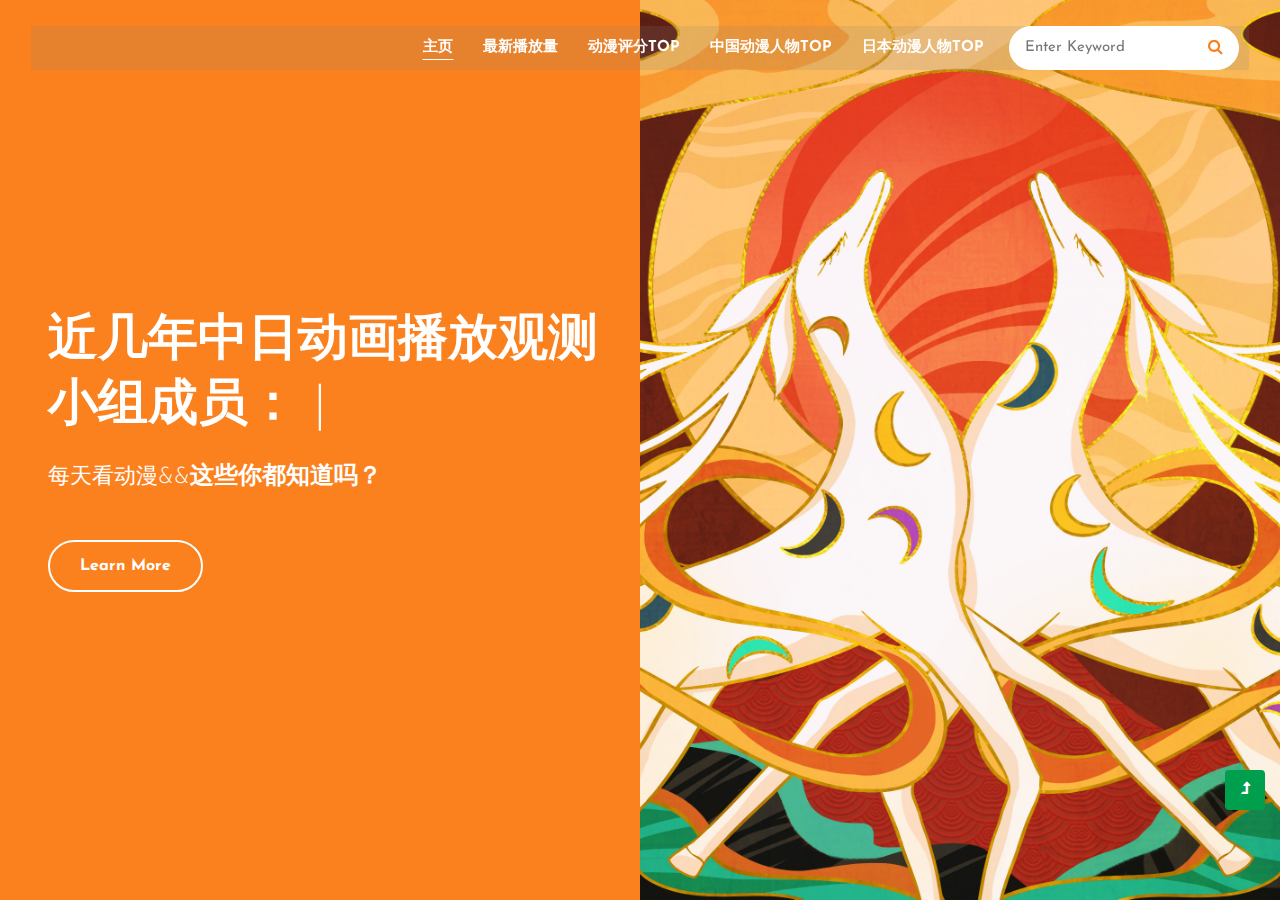
<file: index.html>
<!doctype html>
<html lang="en">

<head>
    <!-- Required meta tags -->
    <meta charset="utf-8">
    <meta name="viewport" content="width=device-width, initial-scale=1, shrink-to-fit=no">
    <title>Bistros - Restaurants Category Responsive Website Template - Home : W3Layouts</title>
    <!-- google-fonts -->
    <link href="//fonts.googleapis.com/css2?family=Josefin+Sans:wght@100;200;300;400;500;600;700&display=swap"
        rel="stylesheet">
    <!-- //google-fonts -->
    <!-- Template CSS Style link -->
    <link rel="stylesheet" href="assets/css/style-starter.css">
</head>

<body>
    <!--header-->
    <header id="site-header" class="fixed-top">
        <div class="container-fluid">
            <nav class="navbar navbar-expand-lg stroke">
                <!-- if logo is image enable this   
    <a class="navbar-brand" href="#index.html">
        <img src="image-path" alt="Your logo" title="Your logo" style="height:35px;" />
    </a> -->
                <button class="navbar-toggler  collapsed bg-gradient" type="button" data-toggle="collapse"
                    data-target="#navbarTogglerDemo02" aria-controls="navbarTogglerDemo02" aria-expanded="false"
                    aria-label="Toggle navigation">
                    <span class="navbar-toggler-icon fa icon-expand fa-bars"></span>
                    <span class="navbar-toggler-icon fa icon-close fa-times"></span>
                </button>

                <div class="collapse navbar-collapse" id="navbarTogglerDemo02"    style="background-color:rgba(128, 128, 128, 0.17)">
                    <ul class="navbar-nav ml-lg-auto">
                        <li class="nav-item active">
                            <a class="nav-link" href="index.html">主页 <span class="sr-only">(current)</span></a>
                        </li>
                        <li class="nav-item">
                            <a class="nav-link" href="动画播放量.html">最新播放量</a>
                        </li>
                        <li class="nav-item">
                            <a class="nav-link" href="动漫评分.html">动漫评分top</a>
                        </li>
                        <li class="nav-item">
                            <a class="nav-link" href="人物2.html">中国动漫人物top</a>
                        </li>
                        <li class="nav-item">
                            <a class="nav-link" href="人物1.html">日本动漫人物top</a>
                        </li>
                        <!-- 搜索框-->
                        <div class="search-right">
                            <form action="#search" method="GET" class="search-box position-relative">
                                <div class="input-search">
                                    <input type="search" placeholder="Enter Keyword" name="search" required="required"
                                        autofocus="" class="search-popup">
                                </div>
                                <button type="submit" class="btn search-btn"><i class="fa fa-search"
                                        aria-hidden="true"></i></button>
                            </form>
                        </div>
                        <!-- //搜索框 -->
                    </ul>
                </div>
            </nav>
        </div>
    </header>
    <!--//header-->

    <!-- banner section -->
    <section class="w3l-banner">
        <div class="container-fluid">
            <div class="row">
                <div class="col-md-6 banner-left d-flex align-items-center pl-lg-5">
                    <div>
                        <h3 class="text-white mb-4">近几年中日动画播放观测 <br>
                            小组成员： <span class="type-js"><span class="text-js">杨钰玲   徐蔚扬   景佳怡</span></span></h3>
                        <p class="banner-text text-white">每天看动漫&&<span>这些你都知道吗？</span>
                        </p>
                        <a class="btn btn-style-white btn-style-border mt-5" href="动画播放量.html">Learn More</a>
                    </div>
                </div>
                <div class="col-md-6 banner-right">
                    <div class="small-images">
                    </div>
                </div>
            </div>
        </div>
    </section>
    <!-- //banner section -->
    <!-- Js scripts -->
    <!-- move top -->
    <button onclick="topFunction()" id="movetop" title="Go to top">
        <span class="fa fa-level-up" aria-hidden="true"></span>
    </button>
    <script>
        // When the user scrolls down 20px from the top of the document, show the button
        window.onscroll = function () {
            scrollFunction()
        };

        function scrollFunction() {
            if (document.body.scrollTop > 20 || document.documentElement.scrollTop > 20) {
                document.getElementById("movetop").style.display = "block";
            } else {
                document.getElementById("movetop").style.display = "none";
            }
        }

        // When the user clicks on the button, scroll to the top of the document
        function topFunction() {
            document.body.scrollTop = 0;
            document.documentElement.scrollTop = 0;
        }
    </script>
    <!-- //move top -->

    <!-- common jquery plugin -->
    <script src="assets/js/jquery-3.3.1.min.js"></script>
    <!-- //common jquery plugin -->

    <!-- counter for stats -->
    <script src="assets/js/counter.js"></script>
    <!-- //counter for stats -->

    <!-- theme switch js (light and dark)-->
    <script src="assets/js/theme-change.js"></script>
    <script>
        function autoType(elementClass, typingSpeed) {
            var thhis = $(elementClass);
            thhis.css({
                "position": "relative",
                "display": "inline-block"
            });
            thhis.prepend('<div class="cursor" style="right: initial; left:0;"></div>');
            thhis = thhis.find(".text-js");
            var text = thhis.text().trim().split('');
            var amntOfChars = text.length;
            var newString = "";
            thhis.text("|");
            setTimeout(function () {
                thhis.css("opacity", 1);
                thhis.prev().removeAttr("style");
                thhis.text("");
                for (var i = 0; i < amntOfChars; i++) {
                    (function (i, char) {
                        setTimeout(function () {
                            newString += char;
                            thhis.text(newString);
                        }, i * typingSpeed);
                    })(i + 1, text[i]);
                }
            }, 1500);
        }

        $(document).ready(function () {
            // Now to start autoTyping just call the autoType function with the 
            // class of outer div
            // The second paramter is the speed between each letter is typed.   
            autoType(".type-js", 200);
        });
    </script>
    <!-- //theme switch js (light and dark)-->

    <!-- MENU-JS -->
    <script>
        $(window).on("scroll", function () {
            var scroll = $(window).scrollTop();

            if (scroll >= 80) {
                $("#site-header").addClass("nav-fixed");
            } else {
                $("#site-header").removeClass("nav-fixed");
            }
        });

        //Main navigation Active Class Add Remove
        $(".navbar-toggler").on("click", function () {
            $("header").toggleClass("active");
        });
        $(document).on("ready", function () {
            if ($(window).width() > 991) {
                $("header").removeClass("active");
            }
            $(window).on("resize", function () {
                if ($(window).width() > 991) {
                    $("header").removeClass("active");
                }
            });
        });
    </script>
    <!-- //MENU-JS -->

    <!-- disable body scroll which navbar is in active -->
    <script>
        $(function () {
            $('.navbar-toggler').click(function () {
                $('body').toggleClass('noscroll');
            })
        });
    </script>
    <!-- //disable body scroll which navbar is in active -->

    <!--bootstrap-->
    <script src="assets/js/bootstrap.min.js"></script>
    <!-- //bootstrap-->
    <!-- //Js scripts -->
</body>

</html>
</file>
<file: assets/css/style-starter.css>
@charset "UTF-8";

/*--
Author: W3layouts
Author URL: http://w3layouts.com
--*/
/*!
 * Bootstrap v4.4.1 (https://getbootstrap.com/)
 * Copyright 2011-2019 The Bootstrap Authors
 * Copyright 2011-2019 Twitter, Inc.
 * Licensed under MIT (https://github.com/twbs/bootstrap/blob/master/LICENSE)
 */
:root {
  --blue: #007bff;
  --indigo: #6610f2;
  --purple: #6f42c1;
  --pink: #e83e8c;
  --red: #dc3545;
  --orange: #fd7e14;
  --yellow: #ffc107;
  --green: #28a745;
  --teal: #20c997;
  --cyan: #17a2b8;
  --white: #fff;
  --gray: #6c757d;
  --gray-dark: #343a40;
  --primary: #ff4c4c;
  --secondary: #e71d36;
  --success: #28a745;
  --info: #17a2b8;
  --warning: #ffc107;
  --danger: #dc3545;
  --light: #f8f9fa;
  --dark: #343a40;
  --breakpoint-xs: 0;
  --breakpoint-sm: 576px;
  --breakpoint-md: 768px;
  --breakpoint-lg: 992px;
  --breakpoint-xl: 1200px;
  --font-family-sans-serif: -apple-system, BlinkMacSystemFont, "Segoe UI", Roboto, "Helvetica Neue", Arial, "Noto Sans", sans-serif, "Apple Color Emoji", "Segoe UI Emoji", "Segoe UI Symbol", "Noto Color Emoji";
  --font-family-monospace: SFMono-Regular, Menlo, Monaco, Consolas, "Liberation Mono", "Courier New", monospace;
}

*,
*::before,
*::after {
  box-sizing: border-box;
}

html {
  font-family: sans-serif;
  line-height: 1.15;
  -webkit-text-size-adjust: 100%;
  -webkit-tap-highlight-color: rgba(0, 0, 0, 0);
}

article,
aside,
figcaption,
figure,
footer,
header,
hgroup,
main,
nav,
section {
  display: block;
}

body {
  margin: 0;
  font-family: -apple-system, BlinkMacSystemFont, "Segoe UI", Roboto, "Helvetica Neue", Arial, "Noto Sans", sans-serif, "Apple Color Emoji", "Segoe UI Emoji", "Segoe UI Symbol", "Noto Color Emoji";
  font-size: 1rem;
  font-weight: 400;
  line-height: 1.5;
  color: #212529;
  text-align: left;
  background-color: #fff;
}

[tabindex="-1"]:focus:not(:focus-visible) {
  outline: 0 !important;
}

hr {
  box-sizing: content-box;
  height: 0;
  overflow: visible;
}

h1,
h2,
h3,
h4,
h5,
h6 {
  margin-top: 0;
  margin-bottom: 0.5rem;
}

p {
  margin-top: 0;
  margin-bottom: 1rem;
}

abbr[title],
abbr[data-original-title] {
  text-decoration: underline;
  -webkit-text-decoration: underline dotted;
  text-decoration: underline dotted;
  cursor: help;
  border-bottom: 0;
  -webkit-text-decoration-skip-ink: none;
  text-decoration-skip-ink: none;
}

address {
  margin-bottom: 1rem;
  font-style: normal;
  line-height: inherit;
}

ol,
ul,
dl {
  margin-top: 0;
  margin-bottom: 1rem;
}

ol ol,
ul ul,
ol ul,
ul ol {
  margin-bottom: 0;
}

dt {
  font-weight: 600;
}

dd {
  margin-bottom: .5rem;
  margin-left: 0;
}

blockquote {
  margin: 0 0 1rem;
}

b,
strong {
  font-weight: bolder;
}

small {
  font-size: 80%;
}

sub,
sup {
  position: relative;
  font-size: 75%;
  line-height: 0;
  vertical-align: baseline;
}

sub {
  bottom: -.25em;
}

sup {
  top: -.5em;
}

a {
  color: var(--font-color);
  text-decoration: none;
  background-color: transparent;
}

a:hover {
  color: var(--primary-color);
  text-decoration: underline;
}

a,
a:hover,
button,
button:hover {
  text-decoration: none;
  transition: .5s all;
  -moz-transition: .5s all;
}

a:not([href]) {
  color: inherit;
  text-decoration: none;
}

a:not([href]):hover {
  color: inherit;
  text-decoration: none;
}

pre,
code,
kbd,
samp {
  font-family: SFMono-Regular, Menlo, Monaco, Consolas, "Liberation Mono", "Courier New", monospace;
  font-size: 1em;
}

pre {
  margin-top: 0;
  margin-bottom: 1rem;
  overflow: auto;
}

figure {
  margin: 0 0 1rem;
}

img {
  vertical-align: middle;
  border-style: none;
}

svg {
  overflow: hidden;
  vertical-align: middle;
}

table {
  border-collapse: collapse;
}

caption {
  padding-top: 0.75rem;
  padding-bottom: 0.75rem;
  color: #6c757d;
  text-align: left;
  caption-side: bottom;
}

th {
  text-align: inherit;
}

label {
  display: inline-block;
  margin-bottom: 0.5rem;
}

button {
  border-radius: 0;
}

button:focus {
  outline: 1px dotted;
  outline: 5px auto -webkit-focus-ring-color;
}

input,
button,
select,
optgroup,
textarea {
  margin: 0;
  font-family: inherit;
  font-size: inherit;
  line-height: inherit;
}

button,
input {
  overflow: visible;
}

button,
select {
  text-transform: none;
}

select {
  word-wrap: normal;
}

button,
[type="button"],
[type="reset"],
[type="submit"] {
  -webkit-appearance: button;
}

button:not(:disabled),
[type="button"]:not(:disabled),
[type="reset"]:not(:disabled),
[type="submit"]:not(:disabled) {
  cursor: pointer;
}

button::-moz-focus-inner,
[type="button"]::-moz-focus-inner,
[type="reset"]::-moz-focus-inner,
[type="submit"]::-moz-focus-inner {
  padding: 0;
  border-style: none;
}

input[type="radio"],
input[type="checkbox"] {
  box-sizing: border-box;
  padding: 0;
}

input[type="date"],
input[type="time"],
input[type="datetime-local"],
input[type="month"] {
  -webkit-appearance: listbox;
}

textarea {
  overflow: auto;
  resize: vertical;
}

fieldset {
  min-width: 0;
  padding: 0;
  margin: 0;
  border: 0;
}

legend {
  display: block;
  width: 100%;
  max-width: 100%;
  padding: 0;
  margin-bottom: .5rem;
  font-size: 1.5rem;
  line-height: inherit;
  color: inherit;
  white-space: normal;
}

@media (max-width: 1200px) {
  legend {
    font-size: calc(1.275rem + 0.3vw);
  }
}

progress {
  vertical-align: baseline;
}

[type="number"]::-webkit-inner-spin-button,
[type="number"]::-webkit-outer-spin-button {
  height: auto;
}

[type="search"] {
  outline-offset: -2px;
  -webkit-appearance: none;
}

[type="search"]::-webkit-search-decoration {
  -webkit-appearance: none;
}

::-webkit-file-upload-button {
  font: inherit;
  -webkit-appearance: button;
}

output {
  display: inline-block;
}

summary {
  display: list-item;
  cursor: pointer;
}

template {
  display: none;
}

[hidden] {
  display: none !important;
}

h1,
h2,
h3,
h4,
h5,
h6,
.h1,
.h2,
.h3,
.h4,
.h5,
.h6 {
  margin-bottom: 0.5rem;
  font-weight: 400;
  line-height: 28px;
}

h1,
.h1 {
  font-size: 2.5rem;
}

@media (max-width: 1200px) {

  h1,
  .h1 {
    font-size: calc(1.375rem + 1.5vw);
  }
}

h2,
.h2 {
  font-size: 2rem;
}

@media (max-width: 1200px) {

  h2,
  .h2 {
    font-size: calc(1.325rem + 0.9vw);
  }
}

h3,
.h3 {
  font-size: 1.75rem;
}

@media (max-width: 1200px) {

  h3,
  .h3 {
    font-size: calc(1.3rem + 0.6vw);
  }
}

h4,
.h4 {
  font-size: 1.5rem;
}

@media (max-width: 1200px) {

  h4,
  .h4 {
    font-size: calc(1.275rem + 0.3vw);
  }
}

h5,
.h5 {
  font-size: 1.25rem;
}

h6,
.h6 {
  font-size: 1rem;
}

.lead {
  font-size: 1.25rem;
  font-weight: 300;
}

.display-1 {
  font-size: 6rem;
  font-weight: 300;
  line-height: 1.2;
}

@media (max-width: 1200px) {
  .display-1 {
    font-size: calc(1.725rem + 5.7vw);
  }
}

.display-2 {
  font-size: 5.5rem;
  font-weight: 300;
  line-height: 1.2;
}

@media (max-width: 1200px) {
  .display-2 {
    font-size: calc(1.675rem + 5.1vw);
  }
}

.display-3 {
  font-size: 4.5rem;
  font-weight: 300;
  line-height: 1.2;
}

@media (max-width: 1200px) {
  .display-3 {
    font-size: calc(1.575rem + 3.9vw);
  }
}

.display-4 {
  font-size: 3.5rem;
  font-weight: 300;
  line-height: 1.2;
}

@media (max-width: 1200px) {
  .display-4 {
    font-size: calc(1.475rem + 2.7vw);
  }
}

hr {
  margin-top: 1rem;
  margin-bottom: 1rem;
  border: 0;
  border-top: 1px solid rgba(0, 0, 0, 0.1);
}

small,
.small {
  font-size: 80%;
  font-weight: 400;
}

mark,
.mark {
  padding: 0.2em;
  background-color: #fcf8e3;
}

.list-unstyled {
  padding-left: 0;
  list-style: none;
}

.list-inline {
  padding-left: 0;
  list-style: none;
}

.list-inline-item {
  display: inline-block;
}

.list-inline-item:not(:last-child) {
  margin-right: 0.5rem;
}

.initialism {
  font-size: 90%;
  text-transform: uppercase;
}

.blockquote {
  margin-bottom: 1rem;
  font-size: 1.25rem;
}

.blockquote-footer {
  display: block;
  font-size: 80%;
  color: #6c757d;
}

.blockquote-footer::before {
  content: "\2014\00A0";
}

.img-fluid {
  max-width: 100%;
  height: auto;
}

.img-thumbnail {
  padding: 0.25rem;
  background-color: #fff;
  border: 1px solid #dee2e6;
  border-radius: 0.25rem;
  max-width: 100%;
  height: auto;
}

.figure {
  display: inline-block;
}

.figure-img {
  margin-bottom: 0.5rem;
  line-height: 1;
}

.figure-caption {
  font-size: 90%;
  color: #6c757d;
}

code {
  font-size: 87.5%;
  color: #e83e8c;
  word-wrap: break-word;
}

a>code {
  color: inherit;
}

kbd {
  padding: 0.2rem 0.4rem;
  font-size: 87.5%;
  color: #fff;
  background-color: #212529;
  border-radius: 0.2rem;
}

kbd kbd {
  padding: 0;
  font-size: 100%;
  font-weight: 600;
}

pre {
  display: block;
  font-size: 87.5%;
  color: #212529;
}

pre code {
  font-size: inherit;
  color: inherit;
  word-break: normal;
}

.pre-scrollable {
  max-height: 340px;
  overflow-y: scroll;
}

.container {
  width: 100%;
  padding-right: 15px;
  padding-left: 15px;
  margin-right: auto;
  margin-left: auto;
}

@media (min-width: 576px) {
  .container {
    max-width: 540px;
  }
}

@media (min-width: 768px) {
  .container {
    max-width: 720px;
  }
}

@media (min-width: 992px) {
  .container {
    max-width: 960px;
  }
}

@media (min-width: 1200px) {
  .container {
    max-width: 1140px;
  }
}

.container-fluid,
.container-sm,
.container-md,
.container-lg,
.container-xl {
  width: 100%;
  padding-right: 15px;
  padding-left: 15px;
  margin-right: auto;
  margin-left: auto;
}

@media (min-width: 576px) {

  .container,
  .container-sm {
    max-width: 540px;
  }
}

@media (min-width: 768px) {

  .container,
  .container-sm,
  .container-md {
    max-width: 720px;
  }
}

@media (min-width: 992px) {

  .container,
  .container-sm,
  .container-md,
  .container-lg {
    max-width: 960px;
  }
}

@media (min-width: 1200px) {

  .container,
  .container-sm,
  .container-md,
  .container-lg,
  .container-xl {
    max-width: 1140px;
  }
}

.row {
  display: flex;
  flex-wrap: wrap;
  margin-right: -15px;
  margin-left: -15px;
}

.no-gutters {
  margin-right: 0;
  margin-left: 0;
}

.no-gutters>.col,
.no-gutters>[class*="col-"] {
  padding-right: 0;
  padding-left: 0;
}

.col-1,
.col-2,
.col-3,
.col-4,
.col-5,
.col-6,
.col-7,
.col-8,
.col-9,
.col-10,
.col-11,
.col-12,
.col,
.col-auto,
.col-sm-1,
.col-sm-2,
.col-sm-3,
.col-sm-4,
.col-sm-5,
.col-sm-6,
.col-sm-7,
.col-sm-8,
.col-sm-9,
.col-sm-10,
.col-sm-11,
.col-sm-12,
.col-sm,
.col-sm-auto,
.col-md-1,
.col-md-2,
.col-md-3,
.col-md-4,
.col-md-5,
.col-md-6,
.col-md-7,
.col-md-8,
.col-md-9,
.col-md-10,
.col-md-11,
.col-md-12,
.col-md,
.col-md-auto,
.col-lg-1,
.col-lg-2,
.col-lg-3,
.col-lg-4,
.col-lg-5,
.col-lg-6,
.col-lg-7,
.col-lg-8,
.col-lg-9,
.col-lg-10,
.col-lg-11,
.col-lg-12,
.col-lg,
.col-lg-auto,
.col-xl-1,
.col-xl-2,
.col-xl-3,
.col-xl-4,
.col-xl-5,
.col-xl-6,
.col-xl-7,
.col-xl-8,
.col-xl-9,
.col-xl-10,
.col-xl-11,
.col-xl-12,
.col-xl,
.col-xl-auto {
  position: relative;
  width: 100%;
  padding-right: 15px;
  padding-left: 15px;
}

.col {
  flex-basis: 0;
  flex-grow: 1;
  max-width: 100%;
}

.row-cols-1>* {
  flex: 0 0 100%;
  max-width: 100%;
}

.row-cols-2>* {
  flex: 0 0 50%;
  max-width: 50%;
}

.row-cols-3>* {
  flex: 0 0 33.33333%;
  max-width: 33.33333%;
}

.row-cols-4>* {
  flex: 0 0 25%;
  max-width: 25%;
}

.row-cols-5>* {
  flex: 0 0 20%;
  max-width: 20%;
}

.row-cols-6>* {
  flex: 0 0 16.66667%;
  max-width: 16.66667%;
}

.col-auto {
  flex: 0 0 auto;
  width: auto;
  max-width: 100%;
}

.col-1 {
  flex: 0 0 8.33333%;
  max-width: 8.33333%;
}

.col-2 {
  flex: 0 0 16.66667%;
  max-width: 16.66667%;
}

.col-3 {
  flex: 0 0 25%;
  max-width: 25%;
}

.col-4 {
  flex: 0 0 33.33333%;
  max-width: 33.33333%;
}

.col-5 {
  flex: 0 0 41.66667%;
  max-width: 41.66667%;
}

.col-6 {
  flex: 0 0 50%;
  max-width: 50%;
}

.col-7 {
  flex: 0 0 58.33333%;
  max-width: 58.33333%;
}

.col-8 {
  flex: 0 0 66.66667%;
  max-width: 66.66667%;
}

.col-9 {
  flex: 0 0 75%;
  max-width: 75%;
}

.col-10 {
  flex: 0 0 83.33333%;
  max-width: 83.33333%;
}

.col-11 {
  flex: 0 0 91.66667%;
  max-width: 91.66667%;
}

.col-12 {
  flex: 0 0 100%;
  max-width: 100%;
}

.order-first {
  order: -1;
}

.order-last {
  order: 13;
}

.order-0 {
  order: 0;
}

.order-1 {
  order: 1;
}

.order-2 {
  order: 2;
}

.order-3 {
  order: 3;
}

.order-4 {
  order: 4;
}

.order-5 {
  order: 5;
}

.order-6 {
  order: 6;
}

.order-7 {
  order: 7;
}

.order-8 {
  order: 8;
}

.order-9 {
  order: 9;
}

.order-10 {
  order: 10;
}

.order-11 {
  order: 11;
}

.order-12 {
  order: 12;
}

.offset-1 {
  margin-left: 8.33333%;
}

.offset-2 {
  margin-left: 16.66667%;
}

.offset-3 {
  margin-left: 25%;
}

.offset-4 {
  margin-left: 33.33333%;
}

.offset-5 {
  margin-left: 41.66667%;
}

.offset-6 {
  margin-left: 50%;
}

.offset-7 {
  margin-left: 58.33333%;
}

.offset-8 {
  margin-left: 66.66667%;
}

.offset-9 {
  margin-left: 75%;
}

.offset-10 {
  margin-left: 83.33333%;
}

.offset-11 {
  margin-left: 91.66667%;
}

@media (min-width: 576px) {
  .col-sm {
    flex-basis: 0;
    flex-grow: 1;
    max-width: 100%;
  }

  .row-cols-sm-1>* {
    flex: 0 0 100%;
    max-width: 100%;
  }

  .row-cols-sm-2>* {
    flex: 0 0 50%;
    max-width: 50%;
  }

  .row-cols-sm-3>* {
    flex: 0 0 33.33333%;
    max-width: 33.33333%;
  }

  .row-cols-sm-4>* {
    flex: 0 0 25%;
    max-width: 25%;
  }

  .row-cols-sm-5>* {
    flex: 0 0 20%;
    max-width: 20%;
  }

  .row-cols-sm-6>* {
    flex: 0 0 16.66667%;
    max-width: 16.66667%;
  }

  .col-sm-auto {
    flex: 0 0 auto;
    width: auto;
    max-width: 100%;
  }

  .col-sm-1 {
    flex: 0 0 8.33333%;
    max-width: 8.33333%;
  }

  .col-sm-2 {
    flex: 0 0 16.66667%;
    max-width: 16.66667%;
  }

  .col-sm-3 {
    flex: 0 0 25%;
    max-width: 25%;
  }

  .col-sm-4 {
    flex: 0 0 33.33333%;
    max-width: 33.33333%;
  }

  .col-sm-5 {
    flex: 0 0 41.66667%;
    max-width: 41.66667%;
  }

  .col-sm-6 {
    flex: 0 0 50%;
    max-width: 50%;
  }

  .col-sm-7 {
    flex: 0 0 58.33333%;
    max-width: 58.33333%;
  }

  .col-sm-8 {
    flex: 0 0 66.66667%;
    max-width: 66.66667%;
  }

  .col-sm-9 {
    flex: 0 0 75%;
    max-width: 75%;
  }

  .col-sm-10 {
    flex: 0 0 83.33333%;
    max-width: 83.33333%;
  }

  .col-sm-11 {
    flex: 0 0 91.66667%;
    max-width: 91.66667%;
  }

  .col-sm-12 {
    flex: 0 0 100%;
    max-width: 100%;
  }

  .order-sm-first {
    order: -1;
  }

  .order-sm-last {
    order: 13;
  }

  .order-sm-0 {
    order: 0;
  }

  .order-sm-1 {
    order: 1;
  }

  .order-sm-2 {
    order: 2;
  }

  .order-sm-3 {
    order: 3;
  }

  .order-sm-4 {
    order: 4;
  }

  .order-sm-5 {
    order: 5;
  }

  .order-sm-6 {
    order: 6;
  }

  .order-sm-7 {
    order: 7;
  }

  .order-sm-8 {
    order: 8;
  }

  .order-sm-9 {
    order: 9;
  }

  .order-sm-10 {
    order: 10;
  }

  .order-sm-11 {
    order: 11;
  }

  .order-sm-12 {
    order: 12;
  }

  .offset-sm-0 {
    margin-left: 0;
  }

  .offset-sm-1 {
    margin-left: 8.33333%;
  }

  .offset-sm-2 {
    margin-left: 16.66667%;
  }

  .offset-sm-3 {
    margin-left: 25%;
  }

  .offset-sm-4 {
    margin-left: 33.33333%;
  }

  .offset-sm-5 {
    margin-left: 41.66667%;
  }

  .offset-sm-6 {
    margin-left: 50%;
  }

  .offset-sm-7 {
    margin-left: 58.33333%;
  }

  .offset-sm-8 {
    margin-left: 66.66667%;
  }

  .offset-sm-9 {
    margin-left: 75%;
  }

  .offset-sm-10 {
    margin-left: 83.33333%;
  }

  .offset-sm-11 {
    margin-left: 91.66667%;
  }
}

@media (min-width: 768px) {
  .col-md {
    flex-basis: 0;
    flex-grow: 1;
    max-width: 100%;
  }

  .row-cols-md-1>* {
    flex: 0 0 100%;
    max-width: 100%;
  }

  .row-cols-md-2>* {
    flex: 0 0 50%;
    max-width: 50%;
  }

  .row-cols-md-3>* {
    flex: 0 0 33.33333%;
    max-width: 33.33333%;
  }

  .row-cols-md-4>* {
    flex: 0 0 25%;
    max-width: 25%;
  }

  .row-cols-md-5>* {
    flex: 0 0 20%;
    max-width: 20%;
  }

  .row-cols-md-6>* {
    flex: 0 0 16.66667%;
    max-width: 16.66667%;
  }

  .col-md-auto {
    flex: 0 0 auto;
    width: auto;
    max-width: 100%;
  }

  .col-md-1 {
    flex: 0 0 8.33333%;
    max-width: 8.33333%;
  }

  .col-md-2 {
    flex: 0 0 16.66667%;
    max-width: 16.66667%;
  }

  .col-md-3 {
    flex: 0 0 25%;
    max-width: 25%;
  }

  .col-md-4 {
    flex: 0 0 33.33333%;
    max-width: 33.33333%;
  }

  .col-md-5 {
    flex: 0 0 41.66667%;
    max-width: 41.66667%;
  }

  .col-md-6 {
    flex: 0 0 50%;
    max-width: 50%;
  }

  .col-md-7 {
    flex: 0 0 58.33333%;
    max-width: 58.33333%;
  }

  .col-md-8 {
    flex: 0 0 66.66667%;
    max-width: 66.66667%;
  }

  .col-md-9 {
    flex: 0 0 75%;
    max-width: 75%;
  }

  .col-md-10 {
    flex: 0 0 83.33333%;
    max-width: 83.33333%;
  }

  .col-md-11 {
    flex: 0 0 91.66667%;
    max-width: 91.66667%;
  }

  .col-md-12 {
    flex: 0 0 100%;
    max-width: 100%;
  }

  .order-md-first {
    order: -1;
  }

  .order-md-last {
    order: 13;
  }

  .order-md-0 {
    order: 0;
  }

  .order-md-1 {
    order: 1;
  }

  .order-md-2 {
    order: 2;
  }

  .order-md-3 {
    order: 3;
  }

  .order-md-4 {
    order: 4;
  }

  .order-md-5 {
    order: 5;
  }

  .order-md-6 {
    order: 6;
  }

  .order-md-7 {
    order: 7;
  }

  .order-md-8 {
    order: 8;
  }

  .order-md-9 {
    order: 9;
  }

  .order-md-10 {
    order: 10;
  }

  .order-md-11 {
    order: 11;
  }

  .order-md-12 {
    order: 12;
  }

  .offset-md-0 {
    margin-left: 0;
  }

  .offset-md-1 {
    margin-left: 8.33333%;
  }

  .offset-md-2 {
    margin-left: 16.66667%;
  }

  .offset-md-3 {
    margin-left: 25%;
  }

  .offset-md-4 {
    margin-left: 33.33333%;
  }

  .offset-md-5 {
    margin-left: 41.66667%;
  }

  .offset-md-6 {
    margin-left: 50%;
  }

  .offset-md-7 {
    margin-left: 58.33333%;
  }

  .offset-md-8 {
    margin-left: 66.66667%;
  }

  .offset-md-9 {
    margin-left: 75%;
  }

  .offset-md-10 {
    margin-left: 83.33333%;
  }

  .offset-md-11 {
    margin-left: 91.66667%;
  }
}

@media (min-width: 992px) {
  .col-lg {
    flex-basis: 0;
    flex-grow: 1;
    max-width: 100%;
  }

  .row-cols-lg-1>* {
    flex: 0 0 100%;
    max-width: 100%;
  }

  .row-cols-lg-2>* {
    flex: 0 0 50%;
    max-width: 50%;
  }

  .row-cols-lg-3>* {
    flex: 0 0 33.33333%;
    max-width: 33.33333%;
  }

  .row-cols-lg-4>* {
    flex: 0 0 25%;
    max-width: 25%;
  }

  .row-cols-lg-5>* {
    flex: 0 0 20%;
    max-width: 20%;
  }

  .row-cols-lg-6>* {
    flex: 0 0 16.66667%;
    max-width: 16.66667%;
  }

  .col-lg-auto {
    flex: 0 0 auto;
    width: auto;
    max-width: 100%;
  }

  .col-lg-1 {
    flex: 0 0 8.33333%;
    max-width: 8.33333%;
  }

  .col-lg-2 {
    flex: 0 0 16.66667%;
    max-width: 16.66667%;
  }

  .col-lg-3 {
    flex: 0 0 25%;
    max-width: 25%;
  }

  .col-lg-4 {
    flex: 0 0 33.33333%;
    max-width: 33.33333%;
  }

  .col-lg-5 {
    flex: 0 0 41.66667%;
    max-width: 41.66667%;
  }

  .col-lg-6 {
    flex: 0 0 50%;
    max-width: 50%;
  }

  .col-lg-7 {
    flex: 0 0 58.33333%;
    max-width: 58.33333%;
  }

  .col-lg-8 {
    flex: 0 0 66.66667%;
    max-width: 66.66667%;
  }

  .col-lg-9 {
    flex: 0 0 75%;
    max-width: 75%;
  }

  .col-lg-10 {
    flex: 0 0 83.33333%;
    max-width: 83.33333%;
  }

  .col-lg-11 {
    flex: 0 0 91.66667%;
    max-width: 91.66667%;
  }

  .col-lg-12 {
    flex: 0 0 100%;
    max-width: 100%;
  }

  .order-lg-first {
    order: -1;
  }

  .order-lg-last {
    order: 13;
  }

  .order-lg-0 {
    order: 0;
  }

  .order-lg-1 {
    order: 1;
  }

  .order-lg-2 {
    order: 2;
  }

  .order-lg-3 {
    order: 3;
  }

  .order-lg-4 {
    order: 4;
  }

  .order-lg-5 {
    order: 5;
  }

  .order-lg-6 {
    order: 6;
  }

  .order-lg-7 {
    order: 7;
  }

  .order-lg-8 {
    order: 8;
  }

  .order-lg-9 {
    order: 9;
  }

  .order-lg-10 {
    order: 10;
  }

  .order-lg-11 {
    order: 11;
  }

  .order-lg-12 {
    order: 12;
  }

  .offset-lg-0 {
    margin-left: 0;
  }

  .offset-lg-1 {
    margin-left: 8.33333%;
  }

  .offset-lg-2 {
    margin-left: 16.66667%;
  }

  .offset-lg-3 {
    margin-left: 25%;
  }

  .offset-lg-4 {
    margin-left: 33.33333%;
  }

  .offset-lg-5 {
    margin-left: 41.66667%;
  }

  .offset-lg-6 {
    margin-left: 50%;
  }

  .offset-lg-7 {
    margin-left: 58.33333%;
  }

  .offset-lg-8 {
    margin-left: 66.66667%;
  }

  .offset-lg-9 {
    margin-left: 75%;
  }

  .offset-lg-10 {
    margin-left: 83.33333%;
  }

  .offset-lg-11 {
    margin-left: 91.66667%;
  }
}

@media (min-width: 1200px) {
  .col-xl {
    flex-basis: 0;
    flex-grow: 1;
    max-width: 100%;
  }

  .row-cols-xl-1>* {
    flex: 0 0 100%;
    max-width: 100%;
  }

  .row-cols-xl-2>* {
    flex: 0 0 50%;
    max-width: 50%;
  }

  .row-cols-xl-3>* {
    flex: 0 0 33.33333%;
    max-width: 33.33333%;
  }

  .row-cols-xl-4>* {
    flex: 0 0 25%;
    max-width: 25%;
  }

  .row-cols-xl-5>* {
    flex: 0 0 20%;
    max-width: 20%;
  }

  .row-cols-xl-6>* {
    flex: 0 0 16.66667%;
    max-width: 16.66667%;
  }

  .col-xl-auto {
    flex: 0 0 auto;
    width: auto;
    max-width: 100%;
  }

  .col-xl-1 {
    flex: 0 0 8.33333%;
    max-width: 8.33333%;
  }

  .col-xl-2 {
    flex: 0 0 16.66667%;
    max-width: 16.66667%;
  }

  .col-xl-3 {
    flex: 0 0 25%;
    max-width: 25%;
  }

  .col-xl-4 {
    flex: 0 0 33.33333%;
    max-width: 33.33333%;
  }

  .col-xl-5 {
    flex: 0 0 41.66667%;
    max-width: 41.66667%;
  }

  .col-xl-6 {
    flex: 0 0 50%;
    max-width: 50%;
  }

  .col-xl-7 {
    flex: 0 0 58.33333%;
    max-width: 58.33333%;
  }

  .col-xl-8 {
    flex: 0 0 66.66667%;
    max-width: 66.66667%;
  }

  .col-xl-9 {
    flex: 0 0 75%;
    max-width: 75%;
  }

  .col-xl-10 {
    flex: 0 0 83.33333%;
    max-width: 83.33333%;
  }

  .col-xl-11 {
    flex: 0 0 91.66667%;
    max-width: 91.66667%;
  }

  .col-xl-12 {
    flex: 0 0 100%;
    max-width: 100%;
  }

  .order-xl-first {
    order: -1;
  }

  .order-xl-last {
    order: 13;
  }

  .order-xl-0 {
    order: 0;
  }

  .order-xl-1 {
    order: 1;
  }

  .order-xl-2 {
    order: 2;
  }

  .order-xl-3 {
    order: 3;
  }

  .order-xl-4 {
    order: 4;
  }

  .order-xl-5 {
    order: 5;
  }

  .order-xl-6 {
    order: 6;
  }

  .order-xl-7 {
    order: 7;
  }

  .order-xl-8 {
    order: 8;
  }

  .order-xl-9 {
    order: 9;
  }

  .order-xl-10 {
    order: 10;
  }

  .order-xl-11 {
    order: 11;
  }

  .order-xl-12 {
    order: 12;
  }

  .offset-xl-0 {
    margin-left: 0;
  }

  .offset-xl-1 {
    margin-left: 8.33333%;
  }

  .offset-xl-2 {
    margin-left: 16.66667%;
  }

  .offset-xl-3 {
    margin-left: 25%;
  }

  .offset-xl-4 {
    margin-left: 33.33333%;
  }

  .offset-xl-5 {
    margin-left: 41.66667%;
  }

  .offset-xl-6 {
    margin-left: 50%;
  }

  .offset-xl-7 {
    margin-left: 58.33333%;
  }

  .offset-xl-8 {
    margin-left: 66.66667%;
  }

  .offset-xl-9 {
    margin-left: 75%;
  }

  .offset-xl-10 {
    margin-left: 83.33333%;
  }

  .offset-xl-11 {
    margin-left: 91.66667%;
  }
}

.table {
  width: 100%;
  margin-bottom: 1rem;
  color: #212529;
}

.table th,
.table td {
  padding: 0.75rem;
  vertical-align: top;
  border-top: 1px solid #dee2e6;
}

.table thead th {
  vertical-align: bottom;
  border-bottom: 2px solid #dee2e6;
}

.table tbody+tbody {
  border-top: 2px solid #dee2e6;
}

.table-sm th,
.table-sm td {
  padding: 0.3rem;
}

.table-bordered {
  border: 1px solid #dee2e6;
}

.table-bordered th,
.table-bordered td {
  border: 1px solid #dee2e6;
}

.table-bordered thead th,
.table-bordered thead td {
  border-bottom-width: 2px;
}

.table-borderless th,
.table-borderless td,
.table-borderless thead th,
.table-borderless tbody+tbody {
  border: 0;
}

.table-striped tbody tr:nth-of-type(odd) {
  background-color: rgba(0, 0, 0, 0.05);
}

.table-hover tbody tr:hover {
  color: #212529;
  background-color: rgba(0, 0, 0, 0.075);
}

.table-primary,
.table-primary>th,
.table-primary>td {
  background-color: #c4f0df;
}

.table-primary th,
.table-primary td,
.table-primary thead th,
.table-primary tbody+tbody {
  border-color: #92e3c3;
}

.table-hover .table-primary:hover {
  background-color: #b0ebd4;
}

.table-hover .table-primary:hover>td,
.table-hover .table-primary:hover>th {
  background-color: #b0ebd4;
}

.table-secondary,
.table-secondary>th,
.table-secondary>td {
  background-color: #c8c7d3;
}

.table-secondary th,
.table-secondary td,
.table-secondary thead th,
.table-secondary tbody+tbody {
  border-color: #9996ae;
}

.table-hover .table-secondary:hover {
  background-color: #bab9c8;
}

.table-hover .table-secondary:hover>td,
.table-hover .table-secondary:hover>th {
  background-color: #bab9c8;
}

.table-success,
.table-success>th,
.table-success>td {
  background-color: #c3e6cb;
}

.table-success th,
.table-success td,
.table-success thead th,
.table-success tbody+tbody {
  border-color: #8fd19e;
}

.table-hover .table-success:hover {
  background-color: #b1dfbb;
}

.table-hover .table-success:hover>td,
.table-hover .table-success:hover>th {
  background-color: #b1dfbb;
}

.table-info,
.table-info>th,
.table-info>td {
  background-color: #bee5eb;
}

.table-info th,
.table-info td,
.table-info thead th,
.table-info tbody+tbody {
  border-color: #86cfda;
}

.table-hover .table-info:hover {
  background-color: #abdde5;
}

.table-hover .table-info:hover>td,
.table-hover .table-info:hover>th {
  background-color: #abdde5;
}

.table-warning,
.table-warning>th,
.table-warning>td {
  background-color: #ffeeba;
}

.table-warning th,
.table-warning td,
.table-warning thead th,
.table-warning tbody+tbody {
  border-color: #ffdf7e;
}

.table-hover .table-warning:hover {
  background-color: #ffe8a1;
}

.table-hover .table-warning:hover>td,
.table-hover .table-warning:hover>th {
  background-color: #ffe8a1;
}

.table-danger,
.table-danger>th,
.table-danger>td {
  background-color: #f5c6cb;
}

.table-danger th,
.table-danger td,
.table-danger thead th,
.table-danger tbody+tbody {
  border-color: #ed969e;
}

.table-hover .table-danger:hover {
  background-color: #f1b0b7;
}

.table-hover .table-danger:hover>td,
.table-hover .table-danger:hover>th {
  background-color: #f1b0b7;
}

.table-light,
.table-light>th,
.table-light>td {
  background-color: #fdfdfe;
}

.table-light th,
.table-light td,
.table-light thead th,
.table-light tbody+tbody {
  border-color: #fbfcfc;
}

.table-hover .table-light:hover {
  background-color: #ececf6;
}

.table-hover .table-light:hover>td,
.table-hover .table-light:hover>th {
  background-color: #ececf6;
}

.table-dark,
.table-dark>th,
.table-dark>td {
  background-color: #c6c8ca;
}

.table-dark th,
.table-dark td,
.table-dark thead th,
.table-dark tbody+tbody {
  border-color: #95999c;
}

.table-hover .table-dark:hover {
  background-color: #b9bbbe;
}

.table-hover .table-dark:hover>td,
.table-hover .table-dark:hover>th {
  background-color: #b9bbbe;
}

.table-active,
.table-active>th,
.table-active>td {
  background-color: rgba(0, 0, 0, 0.075);
}

.table-hover .table-active:hover {
  background-color: rgba(0, 0, 0, 0.075);
}

.table-hover .table-active:hover>td,
.table-hover .table-active:hover>th {
  background-color: rgba(0, 0, 0, 0.075);
}

.table .thead-dark th {
  color: #fff;
  background-color: #343a40;
  border-color: #454d55;
}

.table .thead-light th {
  color: #495057;
  background-color: #e9ecef;
  border-color: #dee2e6;
}

.table-dark {
  color: #fff;
  background-color: #343a40;
}

.table-dark th,
.table-dark td,
.table-dark thead th {
  border-color: #454d55;
}

.table-dark.table-bordered {
  border: 0;
}

.table-dark.table-striped tbody tr:nth-of-type(odd) {
  background-color: rgba(255, 255, 255, 0.05);
}

.table-dark.table-hover tbody tr:hover {
  color: #fff;
  background-color: rgba(255, 255, 255, 0.075);
}

@media (max-width: 575.98px) {
  .table-responsive-sm {
    display: block;
    width: 100%;
    overflow-x: auto;
    -webkit-overflow-scrolling: touch;
  }

  .table-responsive-sm>.table-bordered {
    border: 0;
  }
}

@media (max-width: 767.98px) {
  .table-responsive-md {
    display: block;
    width: 100%;
    overflow-x: auto;
    -webkit-overflow-scrolling: touch;
  }

  .table-responsive-md>.table-bordered {
    border: 0;
  }
}

@media (max-width: 991.98px) {
  .table-responsive-lg {
    display: block;
    width: 100%;
    overflow-x: auto;
    -webkit-overflow-scrolling: touch;
  }

  .table-responsive-lg>.table-bordered {
    border: 0;
  }
}

@media (max-width: 1199.98px) {
  .table-responsive-xl {
    display: block;
    width: 100%;
    overflow-x: auto;
    -webkit-overflow-scrolling: touch;
  }

  .table-responsive-xl>.table-bordered {
    border: 0;
  }
}

.table-responsive {
  display: block;
  width: 100%;
  overflow-x: auto;
  -webkit-overflow-scrolling: touch;
}

.table-responsive>.table-bordered {
  border: 0;
}

.form-control {
  display: block;
  width: 100%;
  height: calc(1.5em + 0.75rem + 2px);
  padding: 0.375rem 0.75rem;
  font-size: 1rem;
  font-weight: 400;
  line-height: 1.5;
  color: #495057;
  background-color: #fff;
  background-clip: padding-box;
  border: 1px solid #ced4da;
  border-radius: 0.25rem;
  transition: border-color 0.15s ease-in-out, box-shadow 0.15s ease-in-out;
}

@media (prefers-reduced-motion: reduce) {
  .form-control {
    transition: none;
  }
}

.form-control::-ms-expand {
  background-color: transparent;
  border: 0;
}

.form-control:-moz-focusring {
  color: transparent;
  text-shadow: 0 0 0 #495057;
}

.form-control:focus {
  color: #495057;
  background-color: #fff;
  border-color: #91e6c4;
  outline: 0;
  box-shadow: 0 0 0 0.2rem rgba(46, 202, 139, 0.25);
}

.form-control::-webkit-input-placeholder {
  color: #6c757d;
  opacity: 1;
}

.form-control::-moz-placeholder {
  color: #6c757d;
  opacity: 1;
}

.form-control:-ms-input-placeholder {
  color: #6c757d;
  opacity: 1;
}

.form-control::-ms-input-placeholder {
  color: #6c757d;
  opacity: 1;
}

.form-control::placeholder {
  color: #6c757d;
  opacity: 1;
}

.form-control:disabled,
.form-control[readonly] {
  background-color: #e9ecef;
  opacity: 1;
}

select.form-control:focus::-ms-value {
  color: #495057;
  background-color: #fff;
}

.form-control-file,
.form-control-range {
  display: block;
  width: 100%;
}

.col-form-label {
  padding-top: calc(0.375rem + 1px);
  padding-bottom: calc(0.375rem + 1px);
  margin-bottom: 0;
  font-size: inherit;
  line-height: 1.5;
}

.col-form-label-lg {
  padding-top: calc(0.5rem + 1px);
  padding-bottom: calc(0.5rem + 1px);
  font-size: 1.25rem;
  line-height: 1.5;
}

.col-form-label-sm {
  padding-top: calc(0.25rem + 1px);
  padding-bottom: calc(0.25rem + 1px);
  font-size: 0.875rem;
  line-height: 1.5;
}

.form-control-plaintext {
  display: block;
  width: 100%;
  padding: 0.375rem 0;
  margin-bottom: 0;
  font-size: 1rem;
  line-height: 1.5;
  color: #212529;
  background-color: transparent;
  border: solid transparent;
  border-width: 1px 0;
}

.form-control-plaintext.form-control-sm,
.form-control-plaintext.form-control-lg {
  padding-right: 0;
  padding-left: 0;
}

.form-control-sm {
  height: calc(1.5em + 0.5rem + 2px);
  padding: 0.25rem 0.5rem;
  font-size: 0.875rem;
  line-height: 1.5;
  border-radius: 0.2rem;
}

.form-control-lg {
  height: calc(1.5em + 1rem + 2px);
  padding: 0.5rem 1rem;
  font-size: 1.25rem;
  line-height: 1.5;
  border-radius: 0.3rem;
}

select.form-control[size],
select.form-control[multiple] {
  height: auto;
}

textarea.form-control {
  height: auto;
}

.form-group {
  margin-bottom: 1rem;
}

.form-text {
  display: block;
  margin-top: 0.25rem;
}

.form-row {
  display: flex;
  flex-wrap: wrap;
  margin-right: -5px;
  margin-left: -5px;
}

.form-row>.col,
.form-row>[class*="col-"] {
  padding-right: 5px;
  padding-left: 5px;
}

.form-check {
  position: relative;
  display: block;
  padding-left: 1.25rem;
}

.form-check-input {
  position: absolute;
  margin-top: 0.3rem;
  margin-left: -1.25rem;
}

.form-check-input[disabled]~.form-check-label,
.form-check-input:disabled~.form-check-label {
  color: #6c757d;
}

.form-check-label {
  margin-bottom: 0;
}

.form-check-inline {
  display: inline-flex;
  align-items: center;
  padding-left: 0;
  margin-right: 0.75rem;
}

.form-check-inline .form-check-input {
  position: static;
  margin-top: 0;
  margin-right: 0.3125rem;
  margin-left: 0;
}

.valid-feedback {
  display: none;
  width: 100%;
  margin-top: 0.25rem;
  font-size: 80%;
  color: #28a745;
}

.valid-tooltip {
  position: absolute;
  top: 100%;
  z-index: 5;
  display: none;
  max-width: 100%;
  padding: 0.25rem 0.5rem;
  margin-top: .1rem;
  font-size: 0.875rem;
  line-height: 1.5;
  color: #fff;
  background-color: rgba(40, 167, 69, 0.9);
  border-radius: 0.25rem;
}

.was-validated :valid~.valid-feedback,
.was-validated :valid~.valid-tooltip,
.is-valid~.valid-feedback,
.is-valid~.valid-tooltip {
  display: block;
}

.was-validated .form-control:valid,
.form-control.is-valid {
  border-color: #28a745;
  padding-right: calc(1.5em + 0.75rem);
  background-image: url("data:image/svg+xml,%3csvg xmlns='http://www.w3.org/2000/svg' width='8' height='8' viewBox='0 0 8 8'%3e%3cpath fill='%2328a745' d='M2.3 6.73L.6 4.53c-.4-1.04.46-1.4 1.1-.8l1.1 1.4 3.4-3.8c.6-.63 1.6-.27 1.2.7l-4 4.6c-.43.5-.8.4-1.1.1z'/%3e%3c/svg%3e");
  background-repeat: no-repeat;
  background-position: right calc(0.375em + 0.1875rem) center;
  background-size: calc(0.75em + 0.375rem) calc(0.75em + 0.375rem);
}

.was-validated .form-control:valid:focus,
.form-control.is-valid:focus {
  border-color: #28a745;
  box-shadow: 0 0 0 0.2rem rgba(40, 167, 69, 0.25);
}

.was-validated textarea.form-control:valid,
textarea.form-control.is-valid {
  padding-right: calc(1.5em + 0.75rem);
  background-position: top calc(0.375em + 0.1875rem) right calc(0.375em + 0.1875rem);
}

.was-validated .custom-select:valid,
.custom-select.is-valid {
  border-color: #28a745;
  padding-right: calc(0.75em + 2.3125rem);
  background: url("data:image/svg+xml,%3csvg xmlns='http://www.w3.org/2000/svg' width='4' height='5' viewBox='0 0 4 5'%3e%3cpath fill='%23343a40' d='M2 0L0 2h4zm0 5L0 3h4z'/%3e%3c/svg%3e") no-repeat right 0.75rem center/8px 10px, url("data:image/svg+xml,%3csvg xmlns='http://www.w3.org/2000/svg' width='8' height='8' viewBox='0 0 8 8'%3e%3cpath fill='%2328a745' d='M2.3 6.73L.6 4.53c-.4-1.04.46-1.4 1.1-.8l1.1 1.4 3.4-3.8c.6-.63 1.6-.27 1.2.7l-4 4.6c-.43.5-.8.4-1.1.1z'/%3e%3c/svg%3e") #fff no-repeat center right 1.75rem/calc(0.75em + 0.375rem) calc(0.75em + 0.375rem);
}

.was-validated .custom-select:valid:focus,
.custom-select.is-valid:focus {
  border-color: #28a745;
  box-shadow: 0 0 0 0.2rem rgba(40, 167, 69, 0.25);
}

.was-validated .form-check-input:valid~.form-check-label,
.form-check-input.is-valid~.form-check-label {
  color: #28a745;
}

.was-validated .form-check-input:valid~.valid-feedback,
.was-validated .form-check-input:valid~.valid-tooltip,
.form-check-input.is-valid~.valid-feedback,
.form-check-input.is-valid~.valid-tooltip {
  display: block;
}

.was-validated .custom-control-input:valid~.custom-control-label,
.custom-control-input.is-valid~.custom-control-label {
  color: #28a745;
}

.was-validated .custom-control-input:valid~.custom-control-label::before,
.custom-control-input.is-valid~.custom-control-label::before {
  border-color: #28a745;
}

.was-validated .custom-control-input:valid:checked~.custom-control-label::before,
.custom-control-input.is-valid:checked~.custom-control-label::before {
  border-color: #34ce57;
  background-color: #34ce57;
}

.was-validated .custom-control-input:valid:focus~.custom-control-label::before,
.custom-control-input.is-valid:focus~.custom-control-label::before {
  box-shadow: 0 0 0 0.2rem rgba(40, 167, 69, 0.25);
}

.was-validated .custom-control-input:valid:focus:not(:checked)~.custom-control-label::before,
.custom-control-input.is-valid:focus:not(:checked)~.custom-control-label::before {
  border-color: #28a745;
}

.was-validated .custom-file-input:valid~.custom-file-label,
.custom-file-input.is-valid~.custom-file-label {
  border-color: #28a745;
}

.was-validated .custom-file-input:valid:focus~.custom-file-label,
.custom-file-input.is-valid:focus~.custom-file-label {
  border-color: #28a745;
  box-shadow: 0 0 0 0.2rem rgba(40, 167, 69, 0.25);
}

.invalid-feedback {
  display: none;
  width: 100%;
  margin-top: 0.25rem;
  font-size: 80%;
  color: #dc3545;
}

.invalid-tooltip {
  position: absolute;
  top: 100%;
  z-index: 5;
  display: none;
  max-width: 100%;
  padding: 0.25rem 0.5rem;
  margin-top: .1rem;
  font-size: 0.875rem;
  line-height: 1.5;
  color: #fff;
  background-color: rgba(220, 53, 69, 0.9);
  border-radius: 0.25rem;
}

.was-validated :invalid~.invalid-feedback,
.was-validated :invalid~.invalid-tooltip,
.is-invalid~.invalid-feedback,
.is-invalid~.invalid-tooltip {
  display: block;
}

.was-validated .form-control:invalid,
.form-control.is-invalid {
  border-color: #dc3545;
  padding-right: calc(1.5em + 0.75rem);
  background-image: url("data:image/svg+xml,%3csvg xmlns='http://www.w3.org/2000/svg' width='12' height='12' fill='none' stroke='%23dc3545' viewBox='0 0 12 12'%3e%3ccircle cx='6' cy='6' r='4.5'/%3e%3cpath stroke-linejoin='round' d='M5.8 3.6h.4L6 6.5z'/%3e%3ccircle cx='6' cy='8.2' r='.6' fill='%23dc3545' stroke='none'/%3e%3c/svg%3e");
  background-repeat: no-repeat;
  background-position: right calc(0.375em + 0.1875rem) center;
  background-size: calc(0.75em + 0.375rem) calc(0.75em + 0.375rem);
}

.was-validated .form-control:invalid:focus,
.form-control.is-invalid:focus {
  border-color: #dc3545;
  box-shadow: 0 0 0 0.2rem rgba(220, 53, 69, 0.25);
}

.was-validated textarea.form-control:invalid,
textarea.form-control.is-invalid {
  padding-right: calc(1.5em + 0.75rem);
  background-position: top calc(0.375em + 0.1875rem) right calc(0.375em + 0.1875rem);
}

.was-validated .custom-select:invalid,
.custom-select.is-invalid {
  border-color: #dc3545;
  padding-right: calc(0.75em + 2.3125rem);
  background: url("data:image/svg+xml,%3csvg xmlns='http://www.w3.org/2000/svg' width='4' height='5' viewBox='0 0 4 5'%3e%3cpath fill='%23343a40' d='M2 0L0 2h4zm0 5L0 3h4z'/%3e%3c/svg%3e") no-repeat right 0.75rem center/8px 10px, url("data:image/svg+xml,%3csvg xmlns='http://www.w3.org/2000/svg' width='12' height='12' fill='none' stroke='%23dc3545' viewBox='0 0 12 12'%3e%3ccircle cx='6' cy='6' r='4.5'/%3e%3cpath stroke-linejoin='round' d='M5.8 3.6h.4L6 6.5z'/%3e%3ccircle cx='6' cy='8.2' r='.6' fill='%23dc3545' stroke='none'/%3e%3c/svg%3e") #fff no-repeat center right 1.75rem/calc(0.75em + 0.375rem) calc(0.75em + 0.375rem);
}

.was-validated .custom-select:invalid:focus,
.custom-select.is-invalid:focus {
  border-color: #dc3545;
  box-shadow: 0 0 0 0.2rem rgba(220, 53, 69, 0.25);
}

.was-validated .form-check-input:invalid~.form-check-label,
.form-check-input.is-invalid~.form-check-label {
  color: #dc3545;
}

.was-validated .form-check-input:invalid~.invalid-feedback,
.was-validated .form-check-input:invalid~.invalid-tooltip,
.form-check-input.is-invalid~.invalid-feedback,
.form-check-input.is-invalid~.invalid-tooltip {
  display: block;
}

.was-validated .custom-control-input:invalid~.custom-control-label,
.custom-control-input.is-invalid~.custom-control-label {
  color: #dc3545;
}

.was-validated .custom-control-input:invalid~.custom-control-label::before,
.custom-control-input.is-invalid~.custom-control-label::before {
  border-color: #dc3545;
}

.was-validated .custom-control-input:invalid:checked~.custom-control-label::before,
.custom-control-input.is-invalid:checked~.custom-control-label::before {
  border-color: #e4606d;
  background-color: #e4606d;
}

.was-validated .custom-control-input:invalid:focus~.custom-control-label::before,
.custom-control-input.is-invalid:focus~.custom-control-label::before {
  box-shadow: 0 0 0 0.2rem rgba(220, 53, 69, 0.25);
}

.was-validated .custom-control-input:invalid:focus:not(:checked)~.custom-control-label::before,
.custom-control-input.is-invalid:focus:not(:checked)~.custom-control-label::before {
  border-color: #dc3545;
}

.was-validated .custom-file-input:invalid~.custom-file-label,
.custom-file-input.is-invalid~.custom-file-label {
  border-color: #dc3545;
}

.was-validated .custom-file-input:invalid:focus~.custom-file-label,
.custom-file-input.is-invalid:focus~.custom-file-label {
  border-color: #dc3545;
  box-shadow: 0 0 0 0.2rem rgba(220, 53, 69, 0.25);
}

.form-inline {
  display: flex;
  flex-flow: row wrap;
  align-items: center;
}

.form-inline .form-check {
  width: 100%;
}

@media (min-width: 576px) {
  .form-inline label {
    display: flex;
    align-items: center;
    justify-content: center;
    margin-bottom: 0;
  }

  .form-inline .form-group {
    display: flex;
    flex: 0 0 auto;
    flex-flow: row wrap;
    align-items: center;
    margin-bottom: 0;
  }

  .form-inline .form-control {
    display: inline-block;
    width: auto;
    vertical-align: middle;
  }

  .form-inline .form-control-plaintext {
    display: inline-block;
  }

  .form-inline .input-group,
  .form-inline .custom-select {
    width: auto;
  }

  .form-inline .form-check {
    display: flex;
    align-items: center;
    justify-content: center;
    width: auto;
    padding-left: 0;
  }

  .form-inline .form-check-input {
    position: relative;
    flex-shrink: 0;
    margin-top: 0;
    margin-right: 0.25rem;
    margin-left: 0;
  }

  .form-inline .custom-control {
    align-items: center;
    justify-content: center;
  }

  .form-inline .custom-control-label {
    margin-bottom: 0;
  }
}

.btn {
  display: inline-block;
  font-weight: 400;
  color: #212529;
  text-align: center;
  vertical-align: middle;
  cursor: pointer;
  -webkit-user-select: none;
  -moz-user-select: none;
  -ms-user-select: none;
  user-select: none;
  background-color: transparent;
  border: 1px solid transparent;
  padding: 0.375rem 0.75rem;
  font-size: 1rem;
  line-height: 1.5;
  border-radius: 0.25rem;
  transition: color 0.15s ease-in-out, background-color 0.15s ease-in-out, border-color 0.15s ease-in-out, box-shadow 0.15s ease-in-out;
}

@media (prefers-reduced-motion: reduce) {
  .btn {
    transition: none;
  }
}

.btn:hover {
  color: #212529;
  text-decoration: none;
}

.btn:focus,
.btn.focus {
  outline: 0;
  box-shadow: 0 0 0 0.2rem rgba(46, 202, 139, 0.25);
}

.btn.disabled,
.btn:disabled {
  opacity: 0.65;
}

a.btn.disabled,
fieldset:disabled a.btn {
  pointer-events: none;
}

.btn-primary {
  color: #fff;
  background-color: #ff4c4c;
  border: none;
}

.btn-primary:hover {
  color: #fff;
  background-color: #956fef;
  box-shadow: none;
}

.btn-primary:focus,
.btn-primary.focus {
  color: #fff;
  background-color: #956fef;
  border-color: #956fef;
  box-shadow: 0 0 0 0.2rem rgb(102 16 242 / 35%);
}

.btn-primary.disabled,
.btn-primary:disabled {
  color: #fff;
  background-color: #ff4c4c;
  border-color: #ff4c4c;
}

.btn-primary:not(:disabled):not(.disabled):active,
.btn-primary:not(:disabled):not(.disabled).active,
.show>.btn-primary.dropdown-toggle {
  color: #fff;
  background-color: #956fef;
  border-color: #956fef;
}

.btn-primary:not(:disabled):not(.disabled):active:focus,
.btn-primary:not(:disabled):not(.disabled).active:focus,
.show>.btn-primary.dropdown-toggle:focus {
  box-shadow: 0 0 0 0.2rem rgb(117 202 194 / 58%);
}

.btn-secondary {
  color: #fff;
  background-color: #e71d36;
  border-color: #e71d36;
}

.btn-secondary:hover {
  color: #fff;
  background-color: #2c294a;
  border-color: #272442;
}

.btn-secondary:focus,
.btn-secondary.focus {
  color: #fff;
  background-color: #2c294a;
  border-color: #272442;
  box-shadow: 0 0 0 0.2rem rgba(88, 84, 122, 0.5);
}

.btn-secondary.disabled,
.btn-secondary:disabled {
  color: #fff;
  background-color: #e71d36;
  border-color: #e71d36;
}

.btn-secondary:not(:disabled):not(.disabled):active,
.btn-secondary:not(:disabled):not(.disabled).active,
.show>.btn-secondary.dropdown-toggle {
  color: #fff;
  background-color: #272442;
  border-color: #22203a;
}

.btn-secondary:not(:disabled):not(.disabled):active:focus,
.btn-secondary:not(:disabled):not(.disabled).active:focus,
.show>.btn-secondary.dropdown-toggle:focus {
  box-shadow: 0 0 0 0.2rem rgba(88, 84, 122, 0.5);
}

.btn-success {
  color: #fff;
  background-color: #28a745;
  border-color: #28a745;
}

.btn-success:hover {
  color: #fff;
  background-color: #218838;
  border-color: #1e7e34;
}

.btn-success:focus,
.btn-success.focus {
  color: #fff;
  background-color: #218838;
  border-color: #1e7e34;
  box-shadow: 0 0 0 0.2rem rgba(72, 180, 97, 0.5);
}

.btn-success.disabled,
.btn-success:disabled {
  color: #fff;
  background-color: #28a745;
  border-color: #28a745;
}

.btn-success:not(:disabled):not(.disabled):active,
.btn-success:not(:disabled):not(.disabled).active,
.show>.btn-success.dropdown-toggle {
  color: #fff;
  background-color: #1e7e34;
  border-color: #1c7430;
}

.btn-success:not(:disabled):not(.disabled):active:focus,
.btn-success:not(:disabled):not(.disabled).active:focus,
.show>.btn-success.dropdown-toggle:focus {
  box-shadow: 0 0 0 0.2rem rgba(72, 180, 97, 0.5);
}

.btn-info {
  color: #fff;
  background-color: #17a2b8;
  border-color: #17a2b8;
}

.btn-info:hover {
  color: #fff;
  background-color: #138496;
  border-color: #117a8b;
}

.btn-info:focus,
.btn-info.focus {
  color: #fff;
  background-color: #138496;
  border-color: #117a8b;
  box-shadow: 0 0 0 0.2rem rgb(102 16 242 / 35%);
}

.btn-info.disabled,
.btn-info:disabled {
  color: #fff;
  background-color: #17a2b8;
  border-color: #17a2b8;
}

.btn-info:not(:disabled):not(.disabled):active,
.btn-info:not(:disabled):not(.disabled).active,
.show>.btn-info.dropdown-toggle {
  color: #fff;
  background-color: #117a8b;
  border-color: #10707f;
}

.btn-info:not(:disabled):not(.disabled):active:focus,
.btn-info:not(:disabled):not(.disabled).active:focus,
.show>.btn-info.dropdown-toggle:focus {
  box-shadow: 0 0 0 0.2rem rgba(58, 176, 195, 0.5);
}

.btn-warning {
  color: #212529;
  background-color: #ffc107;
  border-color: #ffc107;
}

.btn-warning:hover {
  color: #212529;
  background-color: #e0a800;
  border-color: #d39e00;
}

.btn-warning:focus,
.btn-warning.focus {
  color: #212529;
  background-color: #e0a800;
  border-color: #d39e00;
  box-shadow: 0 0 0 0.2rem rgba(222, 170, 12, 0.5);
}

.btn-warning.disabled,
.btn-warning:disabled {
  color: #212529;
  background-color: #ffc107;
  border-color: #ffc107;
}

.btn-warning:not(:disabled):not(.disabled):active,
.btn-warning:not(:disabled):not(.disabled).active,
.show>.btn-warning.dropdown-toggle {
  color: #212529;
  background-color: #d39e00;
  border-color: #c69500;
}

.btn-warning:not(:disabled):not(.disabled):active:focus,
.btn-warning:not(:disabled):not(.disabled).active:focus,
.show>.btn-warning.dropdown-toggle:focus {
  box-shadow: 0 0 0 0.2rem rgba(222, 170, 12, 0.5);
}

.btn-danger {
  color: #fff;
  background-color: #dc3545;
  border-color: #dc3545;
}

.btn-danger:hover {
  color: #fff;
  background-color: #c82333;
  border-color: #bd2130;
}

.btn-danger:focus,
.btn-danger.focus {
  color: #fff;
  background-color: #c82333;
  border-color: #bd2130;
  box-shadow: 0 0 0 0.2rem rgba(225, 83, 97, 0.5);
}

.btn-danger.disabled,
.btn-danger:disabled {
  color: #fff;
  background-color: #dc3545;
  border-color: #dc3545;
}

.btn-danger:not(:disabled):not(.disabled):active,
.btn-danger:not(:disabled):not(.disabled).active,
.show>.btn-danger.dropdown-toggle {
  color: #fff;
  background-color: #bd2130;
  border-color: #b21f2d;
}

.btn-danger:not(:disabled):not(.disabled):active:focus,
.btn-danger:not(:disabled):not(.disabled).active:focus,
.show>.btn-danger.dropdown-toggle:focus {
  box-shadow: 0 0 0 0.2rem rgba(225, 83, 97, 0.5);
}

.btn-light {
  color: #212529;
  background-color: #f8f9fa;
  border-color: #f8f9fa;
}

.btn-light:hover {
  color: #212529;
  background-color: #e2e6ea;
  border-color: #dae0e5;
}

.btn-light:focus,
.btn-light.focus {
  color: #212529;
  background-color: #e2e6ea;
  border-color: #dae0e5;
  box-shadow: 0 0 0 0.2rem rgba(216, 217, 219, 0.5);
}

.btn-light.disabled,
.btn-light:disabled {
  color: #212529;
  background-color: #f8f9fa;
  border-color: #f8f9fa;
}

.btn-light:not(:disabled):not(.disabled):active,
.btn-light:not(:disabled):not(.disabled).active,
.show>.btn-light.dropdown-toggle {
  color: #212529;
  background-color: #dae0e5;
  border-color: #d3d9df;
}

.btn-light:not(:disabled):not(.disabled):active:focus,
.btn-light:not(:disabled):not(.disabled).active:focus,
.show>.btn-light.dropdown-toggle:focus {
  box-shadow: 0 0 0 0.2rem rgba(216, 217, 219, 0.5);
}

.btn-dark {
  color: #fff;
  background-color: #343a40;
  border-color: #343a40;
}

.btn-dark:hover {
  color: #fff;
  background-color: #23272b;
  border-color: #1d2124;
}

.btn-dark:focus,
.btn-dark.focus {
  color: #fff;
  background-color: #23272b;
  border-color: #1d2124;
  box-shadow: 0 0 0 0.2rem rgba(82, 88, 93, 0.5);
}

.btn-dark.disabled,
.btn-dark:disabled {
  color: #fff;
  background-color: #343a40;
  border-color: #343a40;
}

.btn-dark:not(:disabled):not(.disabled):active,
.btn-dark:not(:disabled):not(.disabled).active,
.show>.btn-dark.dropdown-toggle {
  color: #fff;
  background-color: #1d2124;
  border-color: #171a1d;
}

.btn-dark:not(:disabled):not(.disabled):active:focus,
.btn-dark:not(:disabled):not(.disabled).active:focus,
.show>.btn-dark.dropdown-toggle:focus {
  box-shadow: 0 0 0 0.2rem rgba(82, 88, 93, 0.5);
}

.btn-outline-primary {
  color: #ff4c4c;
  border-color: #ff4c4c;
}

.btn-outline-primary:hover {
  color: #fff;
  background-color: #ff4c4c;
  border-color: #ff4c4c;
}

.btn-outline-primary:focus,
.btn-outline-primary.focus {
  box-shadow: 0 0 0 0.2rem rgba(46, 202, 139, 0.5);
}

.btn-outline-primary.disabled,
.btn-outline-primary:disabled {
  color: #ff4c4c;
  background-color: transparent;
}

.btn-outline-primary:not(:disabled):not(.disabled):active,
.btn-outline-primary:not(:disabled):not(.disabled).active,
.show>.btn-outline-primary.dropdown-toggle {
  color: #fff;
  background-color: #ff4c4c;
  border-color: #ff4c4c;
}

.btn-outline-primary:not(:disabled):not(.disabled):active:focus,
.btn-outline-primary:not(:disabled):not(.disabled).active:focus,
.show>.btn-outline-primary.dropdown-toggle:focus {
  box-shadow: 0 0 0 0.2rem rgba(46, 202, 139, 0.5);
}

.btn-outline-secondary {
  color: #e71d36;
  border-color: #e71d36;
}

.btn-outline-secondary:hover {
  color: #fff;
  background-color: #e71d36;
  border-color: #e71d36;
}

.btn-outline-secondary:focus,
.btn-outline-secondary.focus {
  box-shadow: 0 0 0 0.2rem rgba(59, 54, 99, 0.5);
}

.btn-outline-secondary.disabled,
.btn-outline-secondary:disabled {
  color: #e71d36;
  background-color: transparent;
}

.btn-outline-secondary:not(:disabled):not(.disabled):active,
.btn-outline-secondary:not(:disabled):not(.disabled).active,
.show>.btn-outline-secondary.dropdown-toggle {
  color: #fff;
  background-color: #e71d36;
  border-color: #e71d36;
}

.btn-outline-secondary:not(:disabled):not(.disabled):active:focus,
.btn-outline-secondary:not(:disabled):not(.disabled).active:focus,
.show>.btn-outline-secondary.dropdown-toggle:focus {
  box-shadow: 0 0 0 0.2rem rgba(59, 54, 99, 0.5);
}

.btn-outline-success {
  color: #28a745;
  border-color: #28a745;
}

.btn-outline-success:hover {
  color: #fff;
  background-color: #28a745;
  border-color: #28a745;
}

.btn-outline-success:focus,
.btn-outline-success.focus {
  box-shadow: 0 0 0 0.2rem rgba(40, 167, 69, 0.5);
}

.btn-outline-success.disabled,
.btn-outline-success:disabled {
  color: #28a745;
  background-color: transparent;
}

.btn-outline-success:not(:disabled):not(.disabled):active,
.btn-outline-success:not(:disabled):not(.disabled).active,
.show>.btn-outline-success.dropdown-toggle {
  color: #fff;
  background-color: #28a745;
  border-color: #28a745;
}

.btn-outline-success:not(:disabled):not(.disabled):active:focus,
.btn-outline-success:not(:disabled):not(.disabled).active:focus,
.show>.btn-outline-success.dropdown-toggle:focus {
  box-shadow: 0 0 0 0.2rem rgba(40, 167, 69, 0.5);
}

.btn-outline-info {
  color: #17a2b8;
  border-color: #17a2b8;
}

.btn-outline-info:hover {
  color: #fff;
  background-color: #17a2b8;
  border-color: #17a2b8;
}

.btn-outline-info:focus,
.btn-outline-info.focus {
  box-shadow: 0 0 0 0.2rem rgba(23, 162, 184, 0.5);
}

.btn-outline-info.disabled,
.btn-outline-info:disabled {
  color: #17a2b8;
  background-color: transparent;
}

.btn-outline-info:not(:disabled):not(.disabled):active,
.btn-outline-info:not(:disabled):not(.disabled).active,
.show>.btn-outline-info.dropdown-toggle {
  color: #fff;
  background-color: #17a2b8;
  border-color: #17a2b8;
}

.btn-outline-info:not(:disabled):not(.disabled):active:focus,
.btn-outline-info:not(:disabled):not(.disabled).active:focus,
.show>.btn-outline-info.dropdown-toggle:focus {
  box-shadow: 0 0 0 0.2rem rgba(23, 162, 184, 0.5);
}

.btn-outline-warning {
  color: #ffc107;
  border-color: #ffc107;
}

.btn-outline-warning:hover {
  color: #212529;
  background-color: #ffc107;
  border-color: #ffc107;
}

.btn-outline-warning:focus,
.btn-outline-warning.focus {
  box-shadow: 0 0 0 0.2rem rgba(255, 193, 7, 0.5);
}

.btn-outline-warning.disabled,
.btn-outline-warning:disabled {
  color: #ffc107;
  background-color: transparent;
}

.btn-outline-warning:not(:disabled):not(.disabled):active,
.btn-outline-warning:not(:disabled):not(.disabled).active,
.show>.btn-outline-warning.dropdown-toggle {
  color: #212529;
  background-color: #ffc107;
  border-color: #ffc107;
}

.btn-outline-warning:not(:disabled):not(.disabled):active:focus,
.btn-outline-warning:not(:disabled):not(.disabled).active:focus,
.show>.btn-outline-warning.dropdown-toggle:focus {
  box-shadow: 0 0 0 0.2rem rgba(255, 193, 7, 0.5);
}

.btn-outline-danger {
  color: #dc3545;
  border-color: #dc3545;
}

.btn-outline-danger:hover {
  color: #fff;
  background-color: #dc3545;
  border-color: #dc3545;
}

.btn-outline-danger:focus,
.btn-outline-danger.focus {
  box-shadow: 0 0 0 0.2rem rgba(220, 53, 69, 0.5);
}

.btn-outline-danger.disabled,
.btn-outline-danger:disabled {
  color: #dc3545;
  background-color: transparent;
}

.btn-outline-danger:not(:disabled):not(.disabled):active,
.btn-outline-danger:not(:disabled):not(.disabled).active,
.show>.btn-outline-danger.dropdown-toggle {
  color: #fff;
  background-color: #dc3545;
  border-color: #dc3545;
}

.btn-outline-danger:not(:disabled):not(.disabled):active:focus,
.btn-outline-danger:not(:disabled):not(.disabled).active:focus,
.show>.btn-outline-danger.dropdown-toggle:focus {
  box-shadow: 0 0 0 0.2rem rgba(220, 53, 69, 0.5);
}

.btn-outline-light {
  color: #f8f9fa;
  border-color: #f8f9fa;
}

.btn-outline-light:hover {
  color: #212529;
  background-color: #f8f9fa;
  border-color: #f8f9fa;
}

.btn-outline-light:focus,
.btn-outline-light.focus {
  box-shadow: 0 0 0 0.2rem rgba(248, 249, 250, 0.5);
}

.btn-outline-light.disabled,
.btn-outline-light:disabled {
  color: #f8f9fa;
  background-color: transparent;
}

.btn-outline-light:not(:disabled):not(.disabled):active,
.btn-outline-light:not(:disabled):not(.disabled).active,
.show>.btn-outline-light.dropdown-toggle {
  color: #212529;
  background-color: #f8f9fa;
  border-color: #f8f9fa;
}

.btn-outline-light:not(:disabled):not(.disabled):active:focus,
.btn-outline-light:not(:disabled):not(.disabled).active:focus,
.show>.btn-outline-light.dropdown-toggle:focus {
  box-shadow: 0 0 0 0.2rem rgba(248, 249, 250, 0.5);
}

.btn-outline-dark {
  color: #343a40;
  border-color: #343a40;
}

.btn-outline-dark:hover {
  color: #fff;
  background-color: #343a40;
  border-color: #343a40;
}

.btn-outline-dark:focus,
.btn-outline-dark.focus {
  box-shadow: 0 0 0 0.2rem rgba(52, 58, 64, 0.5);
}

.btn-outline-dark.disabled,
.btn-outline-dark:disabled {
  color: #343a40;
  background-color: transparent;
}

.btn-outline-dark:not(:disabled):not(.disabled):active,
.btn-outline-dark:not(:disabled):not(.disabled).active,
.show>.btn-outline-dark.dropdown-toggle {
  color: #fff;
  background-color: #343a40;
  border-color: #343a40;
}

.btn-outline-dark:not(:disabled):not(.disabled):active:focus,
.btn-outline-dark:not(:disabled):not(.disabled).active:focus,
.show>.btn-outline-dark.dropdown-toggle:focus {
  box-shadow: 0 0 0 0.2rem rgba(52, 58, 64, 0.5);
}

.btn-link {
  font-weight: 400;
  color: #ff4c4c;
  text-decoration: none;
}

.btn-link:hover {
  color: #208c60;
  text-decoration: underline;
}

.btn-link:focus,
.btn-link.focus {
  text-decoration: underline;
  box-shadow: none;
}

.btn-link:disabled,
.btn-link.disabled {
  color: #6c757d;
  pointer-events: none;
}

.btn-lg,
.btn-group-lg>.btn {
  padding: 0.5rem 1rem;
  font-size: 1.25rem;
  line-height: 1.5;
  border-radius: 0.3rem;
}

.btn-sm,
.btn-group-sm>.btn {
  padding: 0.25rem 0.5rem;
  font-size: 0.875rem;
  line-height: 1.5;
  border-radius: 0.2rem;
}

.btn-block {
  display: block;
  width: 100%;
}

.btn-block+.btn-block {
  margin-top: 0.5rem;
}

input[type="submit"].btn-block,
input[type="reset"].btn-block,
input[type="button"].btn-block {
  width: 100%;
}

.fade {
  transition: opacity 0.15s linear;
}

@media (prefers-reduced-motion: reduce) {
  .fade {
    transition: none;
  }
}

.fade:not(.show) {
  opacity: 0;
}

.collapse:not(.show) {
  display: none;
}

.collapsing {
  position: relative;
  height: 0;
  overflow: hidden;
  transition: height 0.35s ease;
}

@media (prefers-reduced-motion: reduce) {
  .collapsing {
    transition: none;
  }
}

.dropup,
.dropright,
.dropdown,
.dropleft {
  position: relative;
}

.dropdown-toggle {
  white-space: nowrap;
}

.dropdown-toggle::after {
  display: inline-block;
  margin-left: 0.255em;
  vertical-align: 0.255em;
  content: "";
  border-top: 0.3em solid;
  border-right: 0.3em solid transparent;
  border-bottom: 0;
  border-left: 0.3em solid transparent;
}

.dropdown-toggle:empty::after {
  margin-left: 0;
}

.dropdown-menu {
  position: absolute;
  top: 100%;
  left: 0;
  z-index: 1000;
  display: none;
  float: left;
  min-width: 10rem;
  padding: 0.5rem 0;
  margin: 0.125rem 0 0;
  font-size: 1rem;
  color: #212529;
  text-align: left;
  list-style: none;
  background-color: #fff;
  background-clip: padding-box;
  border: 1px solid rgba(0, 0, 0, 0.15);
  border-radius: 0.25rem;
}

.dropdown-menu-left {
  right: auto;
  left: 0;
}

.dropdown-menu-right {
  right: 0;
  left: auto;
}

@media (min-width: 576px) {
  .dropdown-menu-sm-left {
    right: auto;
    left: 0;
  }

  .dropdown-menu-sm-right {
    right: 0;
    left: auto;
  }
}

@media (min-width: 768px) {
  .dropdown-menu-md-left {
    right: auto;
    left: 0;
  }

  .dropdown-menu-md-right {
    right: 0;
    left: auto;
  }
}

@media (min-width: 992px) {
  .dropdown-menu-lg-left {
    right: auto;
    left: 0;
  }

  .dropdown-menu-lg-right {
    right: 0;
    left: auto;
  }
}

@media (min-width: 1200px) {
  .dropdown-menu-xl-left {
    right: auto;
    left: 0;
  }

  .dropdown-menu-xl-right {
    right: 0;
    left: auto;
  }
}

.dropup .dropdown-menu {
  top: auto;
  bottom: 100%;
  margin-top: 0;
  margin-bottom: 0.125rem;
}

.dropup .dropdown-toggle::after {
  display: inline-block;
  margin-left: 0.255em;
  vertical-align: 0.255em;
  content: "";
  border-top: 0;
  border-right: 0.3em solid transparent;
  border-bottom: 0.3em solid;
  border-left: 0.3em solid transparent;
}

.dropup .dropdown-toggle:empty::after {
  margin-left: 0;
}

.dropright .dropdown-menu {
  top: 0;
  right: auto;
  left: 100%;
  margin-top: 0;
  margin-left: 0.125rem;
}

.dropright .dropdown-toggle::after {
  display: inline-block;
  margin-left: 0.255em;
  vertical-align: 0.255em;
  content: "";
  border-top: 0.3em solid transparent;
  border-right: 0;
  border-bottom: 0.3em solid transparent;
  border-left: 0.3em solid;
}

.dropright .dropdown-toggle:empty::after {
  margin-left: 0;
}

.dropright .dropdown-toggle::after {
  vertical-align: 0;
}

.dropleft .dropdown-menu {
  top: 0;
  right: 100%;
  left: auto;
  margin-top: 0;
  margin-right: 0.125rem;
}

.dropleft .dropdown-toggle::after {
  display: inline-block;
  margin-left: 0.255em;
  vertical-align: 0.255em;
  content: "";
}

.dropleft .dropdown-toggle::after {
  display: none;
}

.dropleft .dropdown-toggle::before {
  display: inline-block;
  margin-right: 0.255em;
  vertical-align: 0.255em;
  content: "";
  border-top: 0.3em solid transparent;
  border-right: 0.3em solid;
  border-bottom: 0.3em solid transparent;
}

.dropleft .dropdown-toggle:empty::after {
  margin-left: 0;
}

.dropleft .dropdown-toggle::before {
  vertical-align: 0;
}

.dropdown-menu[x-placement^="top"],
.dropdown-menu[x-placement^="right"],
.dropdown-menu[x-placement^="bottom"],
.dropdown-menu[x-placement^="left"] {
  right: auto;
  bottom: auto;
}

.dropdown-divider {
  height: 0;
  margin: 0.5rem 0;
  overflow: hidden;
  border-top: 1px solid #e9ecef;
}

.dropdown-item {
  display: block;
  width: 100%;
  padding: 0.25rem 1.5rem;
  clear: both;
  font-weight: 500;
  color: #212529;
  text-align: inherit;
  white-space: nowrap;
  background-color: transparent;
  border: 0;
}

.dropdown-item:hover,
.dropdown-item:focus {
  color: #16181b;
  text-decoration: none;
  background-color: #f8f9fa;
}

.dropdown-item.active,
.dropdown-item:active {
  color: #fff;
  text-decoration: none;
  background-color: #ff4c4c;
}

.dropdown-item.disabled,
.dropdown-item:disabled {
  color: #6c757d;
  pointer-events: none;
  background-color: transparent;
}

.dropdown-menu.show {
  display: block;
}

.dropdown-header {
  display: block;
  padding: 0.5rem 1.5rem;
  margin-bottom: 0;
  font-size: 0.875rem;
  color: #6c757d;
  white-space: nowrap;
}

.dropdown-item-text {
  display: block;
  padding: 0.25rem 1.5rem;
  color: #212529;
}

.btn-group,
.btn-group-vertical {
  position: relative;
  display: inline-flex;
  vertical-align: middle;
}

.btn-group>.btn,
.btn-group-vertical>.btn {
  position: relative;
  flex: 1 1 auto;
}

.btn-group>.btn:hover,
.btn-group-vertical>.btn:hover {
  z-index: 1;
}

.btn-group>.btn:focus,
.btn-group>.btn:active,
.btn-group>.btn.active,
.btn-group-vertical>.btn:focus,
.btn-group-vertical>.btn:active,
.btn-group-vertical>.btn.active {
  z-index: 1;
}

.btn-toolbar {
  display: flex;
  flex-wrap: wrap;
  justify-content: flex-start;
}

.btn-toolbar .input-group {
  width: auto;
}

.btn-group>.btn:not(:first-child),
.btn-group>.btn-group:not(:first-child) {
  margin-left: -1px;
}

.btn-group>.btn:not(:last-child):not(.dropdown-toggle),
.btn-group>.btn-group:not(:last-child)>.btn {
  border-top-right-radius: 0;
  border-bottom-right-radius: 0;
}

.btn-group>.btn:not(:first-child),
.btn-group>.btn-group:not(:first-child)>.btn {
  border-top-left-radius: 0;
  border-bottom-left-radius: 0;
}

.dropdown-toggle-split {
  padding-right: 0.5625rem;
  padding-left: 0.5625rem;
}

.dropdown-toggle-split::after,
.dropup .dropdown-toggle-split::after,
.dropright .dropdown-toggle-split::after {
  margin-left: 0;
}

.dropleft .dropdown-toggle-split::before {
  margin-right: 0;
}

.btn-sm+.dropdown-toggle-split,
.btn-group-sm>.btn+.dropdown-toggle-split {
  padding-right: 0.375rem;
  padding-left: 0.375rem;
}

.btn-lg+.dropdown-toggle-split,
.btn-group-lg>.btn+.dropdown-toggle-split {
  padding-right: 0.75rem;
  padding-left: 0.75rem;
}

.btn-group-vertical {
  flex-direction: column;
  align-items: flex-start;
  justify-content: center;
}

.btn-group-vertical>.btn,
.btn-group-vertical>.btn-group {
  width: 100%;
}

.btn-group-vertical>.btn:not(:first-child),
.btn-group-vertical>.btn-group:not(:first-child) {
  margin-top: -1px;
}

.btn-group-vertical>.btn:not(:last-child):not(.dropdown-toggle),
.btn-group-vertical>.btn-group:not(:last-child)>.btn {
  border-bottom-right-radius: 0;
  border-bottom-left-radius: 0;
}

.btn-group-vertical>.btn:not(:first-child),
.btn-group-vertical>.btn-group:not(:first-child)>.btn {
  border-top-left-radius: 0;
  border-top-right-radius: 0;
}

.btn-group-toggle>.btn,
.btn-group-toggle>.btn-group>.btn {
  margin-bottom: 0;
}

.btn-group-toggle>.btn input[type="radio"],
.btn-group-toggle>.btn input[type="checkbox"],
.btn-group-toggle>.btn-group>.btn input[type="radio"],
.btn-group-toggle>.btn-group>.btn input[type="checkbox"] {
  position: absolute;
  clip: rect(0, 0, 0, 0);
  pointer-events: none;
}

.input-group {
  position: relative;
  display: flex;
  flex-wrap: wrap;
  align-items: stretch;
  width: 100%;
}

.input-group>.form-control,
.input-group>.form-control-plaintext,
.input-group>.custom-select,
.input-group>.custom-file {
  position: relative;
  flex: 1 1 0%;
  min-width: 0;
  margin-bottom: 0;
}

.input-group>.form-control+.form-control,
.input-group>.form-control+.custom-select,
.input-group>.form-control+.custom-file,
.input-group>.form-control-plaintext+.form-control,
.input-group>.form-control-plaintext+.custom-select,
.input-group>.form-control-plaintext+.custom-file,
.input-group>.custom-select+.form-control,
.input-group>.custom-select+.custom-select,
.input-group>.custom-select+.custom-file,
.input-group>.custom-file+.form-control,
.input-group>.custom-file+.custom-select,
.input-group>.custom-file+.custom-file {
  margin-left: -1px;
}

.input-group>.form-control:focus,
.input-group>.custom-select:focus,
.input-group>.custom-file .custom-file-input:focus~.custom-file-label {
  z-index: 3;
}

.input-group>.custom-file .custom-file-input:focus {
  z-index: 4;
}

.input-group>.form-control:not(:last-child),
.input-group>.custom-select:not(:last-child) {
  border-top-right-radius: 0;
  border-bottom-right-radius: 0;
}

.input-group>.form-control:not(:first-child),
.input-group>.custom-select:not(:first-child) {
  border-top-left-radius: 0;
  border-bottom-left-radius: 0;
}

.input-group>.custom-file {
  display: flex;
  align-items: center;
}

.input-group>.custom-file:not(:last-child) .custom-file-label,
.input-group>.custom-file:not(:last-child) .custom-file-label::after {
  border-top-right-radius: 0;
  border-bottom-right-radius: 0;
}

.input-group>.custom-file:not(:first-child) .custom-file-label {
  border-top-left-radius: 0;
  border-bottom-left-radius: 0;
}

.input-group-prepend,
.input-group-append {
  display: flex;
}

.input-group-prepend .btn,
.input-group-append .btn {
  position: relative;
  z-index: 2;
}

.input-group-prepend .btn:focus,
.input-group-append .btn:focus {
  z-index: 3;
}

.input-group-prepend .btn+.btn,
.input-group-prepend .btn+.input-group-text,
.input-group-prepend .input-group-text+.input-group-text,
.input-group-prepend .input-group-text+.btn,
.input-group-append .btn+.btn,
.input-group-append .btn+.input-group-text,
.input-group-append .input-group-text+.input-group-text,
.input-group-append .input-group-text+.btn {
  margin-left: -1px;
}

.input-group-prepend {
  margin-right: -1px;
}

.input-group-append {
  margin-left: -1px;
}

.input-group-text {
  display: flex;
  align-items: center;
  padding: 0.375rem 0.75rem;
  margin-bottom: 0;
  font-size: 1rem;
  font-weight: 400;
  line-height: 1.5;
  color: #495057;
  text-align: center;
  white-space: nowrap;
  background-color: #e9ecef;
  border: 1px solid #ced4da;
  border-radius: 0.25rem;
}

.input-group-text input[type="radio"],
.input-group-text input[type="checkbox"] {
  margin-top: 0;
}

.input-group-lg>.form-control:not(textarea),
.input-group-lg>.custom-select {
  height: calc(1.5em + 1rem + 2px);
}

.input-group-lg>.form-control,
.input-group-lg>.custom-select,
.input-group-lg>.input-group-prepend>.input-group-text,
.input-group-lg>.input-group-append>.input-group-text,
.input-group-lg>.input-group-prepend>.btn,
.input-group-lg>.input-group-append>.btn {
  padding: 0.5rem 1rem;
  font-size: 1.25rem;
  line-height: 1.5;
  border-radius: 0.3rem;
}

.input-group-sm>.form-control:not(textarea),
.input-group-sm>.custom-select {
  height: calc(1.5em + 0.5rem + 2px);
}

.input-group-sm>.form-control,
.input-group-sm>.custom-select,
.input-group-sm>.input-group-prepend>.input-group-text,
.input-group-sm>.input-group-append>.input-group-text,
.input-group-sm>.input-group-prepend>.btn,
.input-group-sm>.input-group-append>.btn {
  padding: 0.25rem 0.5rem;
  font-size: 0.875rem;
  line-height: 1.5;
  border-radius: 0.2rem;
}

.input-group-lg>.custom-select,
.input-group-sm>.custom-select {
  padding-right: 1.75rem;
}

.input-group>.input-group-prepend>.btn,
.input-group>.input-group-prepend>.input-group-text,
.input-group>.input-group-append:not(:last-child)>.btn,
.input-group>.input-group-append:not(:last-child)>.input-group-text,
.input-group>.input-group-append:last-child>.btn:not(:last-child):not(.dropdown-toggle),
.input-group>.input-group-append:last-child>.input-group-text:not(:last-child) {
  border-top-right-radius: 0;
  border-bottom-right-radius: 0;
}

.input-group>.input-group-append>.btn,
.input-group>.input-group-append>.input-group-text,
.input-group>.input-group-prepend:not(:first-child)>.btn,
.input-group>.input-group-prepend:not(:first-child)>.input-group-text,
.input-group>.input-group-prepend:first-child>.btn:not(:first-child),
.input-group>.input-group-prepend:first-child>.input-group-text:not(:first-child) {
  border-top-left-radius: 0;
  border-bottom-left-radius: 0;
}

.custom-control {
  position: relative;
  display: block;
  min-height: 1.5rem;
  padding-left: 1.5rem;
}

.custom-control-inline {
  display: inline-flex;
  margin-right: 1rem;
}

.custom-control-input {
  position: absolute;
  left: 0;
  z-index: -1;
  width: 1rem;
  height: 1.25rem;
  opacity: 0;
}

.custom-control-input:checked~.custom-control-label::before {
  color: #fff;
  border-color: #ff4c4c;
  background-color: #ff4c4c;
}

.custom-control-input:focus~.custom-control-label::before {
  box-shadow: 0 0 0 0.2rem rgba(46, 202, 139, 0.25);
}

.custom-control-input:focus:not(:checked)~.custom-control-label::before {
  border-color: #91e6c4;
}

.custom-control-input:not(:disabled):active~.custom-control-label::before {
  color: #fff;
  background-color: #bbf0da;
  border-color: #bbf0da;
}

.custom-control-input[disabled]~.custom-control-label,
.custom-control-input:disabled~.custom-control-label {
  color: #6c757d;
}

.custom-control-input[disabled]~.custom-control-label::before,
.custom-control-input:disabled~.custom-control-label::before {
  background-color: #e9ecef;
}

.custom-control-label {
  position: relative;
  margin-bottom: 0;
  vertical-align: top;
}

.custom-control-label::before {
  position: absolute;
  top: 0.25rem;
  left: -1.5rem;
  display: block;
  width: 1rem;
  height: 1rem;
  pointer-events: none;
  content: "";
  background-color: #fff;
  border: #adb5bd solid 1px;
}

.custom-control-label::after {
  position: absolute;
  top: 0.25rem;
  left: -1.5rem;
  display: block;
  width: 1rem;
  height: 1rem;
  content: "";
  background: no-repeat 50% / 50% 50%;
}

.custom-checkbox .custom-control-label::before {
  border-radius: 0.25rem;
}

.custom-checkbox .custom-control-input:checked~.custom-control-label::after {
  background-image: url("data:image/svg+xml,%3csvg xmlns='http://www.w3.org/2000/svg' width='8' height='8' viewBox='0 0 8 8'%3e%3cpath fill='%23fff' d='M6.564.75l-3.59 3.612-1.538-1.55L0 4.26l2.974 2.99L8 2.193z'/%3e%3c/svg%3e");
}

.custom-checkbox .custom-control-input:indeterminate~.custom-control-label::before {
  border-color: #ff4c4c;
  background-color: #ff4c4c;
}

.custom-checkbox .custom-control-input:indeterminate~.custom-control-label::after {
  background-image: url("data:image/svg+xml,%3csvg xmlns='http://www.w3.org/2000/svg' width='4' height='4' viewBox='0 0 4 4'%3e%3cpath stroke='%23fff' d='M0 2h4'/%3e%3c/svg%3e");
}

.custom-checkbox .custom-control-input:disabled:checked~.custom-control-label::before {
  background-color: rgba(46, 202, 139, 0.5);
}

.custom-checkbox .custom-control-input:disabled:indeterminate~.custom-control-label::before {
  background-color: rgba(46, 202, 139, 0.5);
}

.custom-radio .custom-control-label::before {
  border-radius: 50%;
}

.custom-radio .custom-control-input:checked~.custom-control-label::after {
  background-image: url("data:image/svg+xml,%3csvg xmlns='http://www.w3.org/2000/svg' width='12' height='12' viewBox='-4 -4 8 8'%3e%3ccircle r='3' fill='%23fff'/%3e%3c/svg%3e");
}

.custom-radio .custom-control-input:disabled:checked~.custom-control-label::before {
  background-color: rgba(46, 202, 139, 0.5);
}

.custom-switch {
  padding-left: 2.25rem;
}

.custom-switch .custom-control-label::before {
  left: -2.25rem;
  width: 1.75rem;
  pointer-events: all;
  border-radius: 0.5rem;
}

.custom-switch .custom-control-label::after {
  top: calc(0.25rem + 2px);
  left: calc(-2.25rem + 2px);
  width: calc(1rem - 4px);
  height: calc(1rem - 4px);
  background-color: #adb5bd;
  border-radius: 0.5rem;
  transition: transform 0.15s ease-in-out, background-color 0.15s ease-in-out, border-color 0.15s ease-in-out, box-shadow 0.15s ease-in-out;
}

@media (prefers-reduced-motion: reduce) {
  .custom-switch .custom-control-label::after {
    transition: none;
  }
}

.custom-switch .custom-control-input:checked~.custom-control-label::after {
  background-color: #fff;
  transform: translateX(0.75rem);
}

.custom-switch .custom-control-input:disabled:checked~.custom-control-label::before {
  background-color: rgba(46, 202, 139, 0.5);
}

.custom-select {
  display: inline-block;
  width: 100%;
  height: calc(1.5em + 0.75rem + 2px);
  padding: 0.375rem 1.75rem 0.375rem 0.75rem;
  font-size: 1rem;
  font-weight: 400;
  line-height: 1.5;
  color: #495057;
  vertical-align: middle;
  background: #fff url("data:image/svg+xml,%3csvg xmlns='http://www.w3.org/2000/svg' width='4' height='5' viewBox='0 0 4 5'%3e%3cpath fill='%23343a40' d='M2 0L0 2h4zm0 5L0 3h4z'/%3e%3c/svg%3e") no-repeat right 0.75rem center/8px 10px;
  border: 1px solid #ced4da;
  border-radius: 0.25rem;
  -webkit-appearance: none;
  -moz-appearance: none;
  appearance: none;
}

.custom-select:focus {
  border-color: #91e6c4;
  outline: 0;
  box-shadow: 0 0 0 0.2rem rgba(46, 202, 139, 0.25);
}

.custom-select:focus::-ms-value {
  color: #495057;
  background-color: #fff;
}

.custom-select[multiple],
.custom-select[size]:not([size="1"]) {
  height: auto;
  padding-right: 0.75rem;
  background-image: none;
}

.custom-select:disabled {
  color: #6c757d;
  background-color: #e9ecef;
}

.custom-select::-ms-expand {
  display: none;
}

.custom-select:-moz-focusring {
  color: transparent;
  text-shadow: 0 0 0 #495057;
}

.custom-select-sm {
  height: calc(1.5em + 0.5rem + 2px);
  padding-top: 0.25rem;
  padding-bottom: 0.25rem;
  padding-left: 0.5rem;
  font-size: 0.875rem;
}

.custom-select-lg {
  height: calc(1.5em + 1rem + 2px);
  padding-top: 0.5rem;
  padding-bottom: 0.5rem;
  padding-left: 1rem;
  font-size: 1.25rem;
}

.custom-file {
  position: relative;
  display: inline-block;
  width: 100%;
  height: calc(1.5em + 0.75rem + 2px);
  margin-bottom: 0;
}

.custom-file-input {
  position: relative;
  z-index: 2;
  width: 100%;
  height: calc(1.5em + 0.75rem + 2px);
  margin: 0;
  opacity: 0;
}

.custom-file-input:focus~.custom-file-label {
  border-color: #91e6c4;
  box-shadow: 0 0 0 0.2rem rgba(46, 202, 139, 0.25);
}

.custom-file-input[disabled]~.custom-file-label,
.custom-file-input:disabled~.custom-file-label {
  background-color: #e9ecef;
}

.custom-file-input:lang(en)~.custom-file-label::after {
  content: "Browse";
}

.custom-file-input~.custom-file-label[data-browse]::after {
  content: attr(data-browse);
}

.custom-file-label {
  position: absolute;
  top: 0;
  right: 0;
  left: 0;
  z-index: 1;
  height: calc(1.5em + 0.75rem + 2px);
  padding: 0.375rem 0.75rem;
  font-weight: 400;
  line-height: 1.5;
  color: #495057;
  background-color: #fff;
  border: 1px solid #ced4da;
  border-radius: 0.25rem;
}

.custom-file-label::after {
  position: absolute;
  top: 0;
  right: 0;
  bottom: 0;
  z-index: 3;
  display: block;
  height: calc(1.5em + 0.75rem);
  padding: 0.375rem 0.75rem;
  line-height: 1.5;
  color: #495057;
  content: "Browse";
  background-color: #e9ecef;
  border-left: inherit;
  border-radius: 0 0.25rem 0.25rem 0;
}

.custom-range {
  width: 100%;
  height: 1.4rem;
  padding: 0;
  background-color: transparent;
  -webkit-appearance: none;
  -moz-appearance: none;
  appearance: none;
}

.custom-range:focus {
  outline: none;
}

.custom-range:focus::-webkit-slider-thumb {
  box-shadow: 0 0 0 1px #fff, 0 0 0 0.2rem rgba(46, 202, 139, 0.25);
}

.custom-range:focus::-moz-range-thumb {
  box-shadow: 0 0 0 1px #fff, 0 0 0 0.2rem rgba(46, 202, 139, 0.25);
}

.custom-range:focus::-ms-thumb {
  box-shadow: 0 0 0 1px #fff, 0 0 0 0.2rem rgba(46, 202, 139, 0.25);
}

.custom-range::-moz-focus-outer {
  border: 0;
}

.custom-range::-webkit-slider-thumb {
  width: 1rem;
  height: 1rem;
  margin-top: -0.25rem;
  background-color: #ff4c4c;
  border: 0;
  border-radius: 1rem;
  transition: background-color 0.15s ease-in-out, border-color 0.15s ease-in-out, box-shadow 0.15s ease-in-out;
  -webkit-appearance: none;
  appearance: none;
}

@media (prefers-reduced-motion: reduce) {
  .custom-range::-webkit-slider-thumb {
    transition: none;
  }
}

.custom-range::-webkit-slider-thumb:active {
  background-color: #bbf0da;
}

.custom-range::-webkit-slider-runnable-track {
  width: 100%;
  height: 0.5rem;
  color: transparent;
  cursor: pointer;
  background-color: #dee2e6;
  border-color: transparent;
  border-radius: 1rem;
}

.custom-range::-moz-range-thumb {
  width: 1rem;
  height: 1rem;
  background-color: #ff4c4c;
  border: 0;
  border-radius: 1rem;
  transition: background-color 0.15s ease-in-out, border-color 0.15s ease-in-out, box-shadow 0.15s ease-in-out;
  -moz-appearance: none;
  appearance: none;
}

@media (prefers-reduced-motion: reduce) {
  .custom-range::-moz-range-thumb {
    transition: none;
  }
}

.custom-range::-moz-range-thumb:active {
  background-color: #bbf0da;
}

.custom-range::-moz-range-track {
  width: 100%;
  height: 0.5rem;
  color: transparent;
  cursor: pointer;
  background-color: #dee2e6;
  border-color: transparent;
  border-radius: 1rem;
}

.custom-range::-ms-thumb {
  width: 1rem;
  height: 1rem;
  margin-top: 0;
  margin-right: 0.2rem;
  margin-left: 0.2rem;
  background-color: #ff4c4c;
  border: 0;
  border-radius: 1rem;
  transition: background-color 0.15s ease-in-out, border-color 0.15s ease-in-out, box-shadow 0.15s ease-in-out;
  appearance: none;
}

@media (prefers-reduced-motion: reduce) {
  .custom-range::-ms-thumb {
    transition: none;
  }
}

.custom-range::-ms-thumb:active {
  background-color: #bbf0da;
}

.custom-range::-ms-track {
  width: 100%;
  height: 0.5rem;
  color: transparent;
  cursor: pointer;
  background-color: transparent;
  border-color: transparent;
  border-width: 0.5rem;
}

.custom-range::-ms-fill-lower {
  background-color: #dee2e6;
  border-radius: 1rem;
}

.custom-range::-ms-fill-upper {
  margin-right: 15px;
  background-color: #dee2e6;
  border-radius: 1rem;
}

.custom-range:disabled::-webkit-slider-thumb {
  background-color: #adb5bd;
}

.custom-range:disabled::-webkit-slider-runnable-track {
  cursor: default;
}

.custom-range:disabled::-moz-range-thumb {
  background-color: #adb5bd;
}

.custom-range:disabled::-moz-range-track {
  cursor: default;
}

.custom-range:disabled::-ms-thumb {
  background-color: #adb5bd;
}

.custom-control-label::before,
.custom-file-label,
.custom-select {
  transition: background-color 0.15s ease-in-out, border-color 0.15s ease-in-out, box-shadow 0.15s ease-in-out;
}

@media (prefers-reduced-motion: reduce) {

  .custom-control-label::before,
  .custom-file-label,
  .custom-select {
    transition: none;
  }
}

.nav {
  display: flex;
  flex-wrap: wrap;
  padding-left: 0;
  margin-bottom: 0;
  list-style: none;
}

.nav-link {
  display: block;
  padding: 0.5rem 1rem;
}

.nav-link:hover,
.nav-link:focus {
  text-decoration: none;
}

.nav-link.disabled {
  color: #6c757d;
  pointer-events: none;
  cursor: default;
}

.nav-tabs {
  border-bottom: 1px solid black;
}

.nav-tabs .nav-item {
  margin-bottom: -1px;
}

.nav-tabs .nav-link {
  border: 1px solid transparent;
  border-top-left-radius: 0.25rem;
  border-top-right-radius: 0.25rem;
}

.nav-tabs .nav-link:hover,
.nav-tabs .nav-link:focus {
  border-color: #e9ecef #e9ecef #dee2e6;
}

.nav-tabs .nav-link.disabled {
  color: #6c757d;
  background-color: transparent;
  border-color: transparent;
}

.nav-tabs .nav-link.active,
.nav-tabs .nav-item.show .nav-link {
  color: #495057;
  background-color: #fff;
  border-color: #dee2e6 #dee2e6 #fff;
}

.nav-tabs .dropdown-menu {
  margin-top: -1px;
  border-top-left-radius: 0;
  border-top-right-radius: 0;
}

.nav-pills .nav-link {
  border-radius: 0.25rem;
}

.nav-pills .nav-link.active,
.nav-pills .show>.nav-link {
  color:black;
  background-color: #ff4c4c;
}

.nav-fill .nav-item {
  flex: 1 1 auto;
  text-align: center;
}

.nav-justified .nav-item {
  flex-basis: 0;
  flex-grow: 1;
  text-align: center;
}

.tab-content>.tab-pane {
  display: none;
}

.tab-content>.active {
  display: block;
}

.navbar {
  position: relative;
  display: flex;
  flex-wrap: wrap;
  align-items: center;
  justify-content: space-between;
  padding: 1.6rem 1rem;
}

.navbar .container,
.navbar .container-fluid,
.navbar .container-sm,
.navbar .container-md,
.navbar .container-lg,
.navbar .container-xl {
  display: flex;
  flex-wrap: wrap;
  align-items: center;
  justify-content: space-between;
}

.navbar-brand {
  display: inline-block;
  padding-top: 0.3125rem;
  padding-bottom: 0.3125rem;
  margin-right: 1rem;
  font-size: 1.25rem;
  line-height: inherit;
  white-space: nowrap;
}

.navbar-brand:hover,
.navbar-brand:focus {
  text-decoration: none;
}

.navbar-nav {
  display: flex;
  flex-direction: column;
  padding-left: 0;
  margin-bottom: 0;
  list-style: none;
  align-items: center;
}

.navbar-nav .nav-link {
  padding-right: 0;
  padding-left: 0;
}

.navbar-nav .dropdown-menu {
  position: static;
  float: none;
}

.navbar-text {
  display: inline-block;
  padding-top: 0.5rem;
  padding-bottom: 0.5rem;
}

.navbar-collapse {
  flex-basis: 100%;
  flex-grow: 1;
  align-items: center;
}

.navbar-toggler {
  padding: 0.25rem 0.75rem;
  font-size: 1.25rem;
  line-height: 1;
  background-color: transparent;
  border: 1px solid transparent;
  border-radius: 0.25rem;
}

.navbar-toggler:hover,
.navbar-toggler:focus {
  text-decoration: none;
}

.navbar-toggler-icon {
  display: inline-block;
  width: 1.5em;
  height: 1.5em;
  vertical-align: middle;
  content: "";
  background: no-repeat center center;
  background-size: 100% 100%;
}

@media (max-width: 575.98px) {

  .navbar-expand-sm>.container,
  .navbar-expand-sm>.container-fluid,
  .navbar-expand-sm>.container-sm,
  .navbar-expand-sm>.container-md,
  .navbar-expand-sm>.container-lg,
  .navbar-expand-sm>.container-xl {
    padding-right: 0;
    padding-left: 0;
  }
}

@media (min-width: 576px) {
  .navbar-expand-sm {
    flex-flow: row nowrap;
    justify-content: flex-start;
  }

  .navbar-expand-sm .navbar-nav {
    flex-direction: row;
  }

  .navbar-expand-sm .navbar-nav .dropdown-menu {
    position: absolute;
  }

  .navbar-expand-sm .navbar-nav .nav-link {
    padding-right: 0.5rem;
    padding-left: 0.5rem;
  }

  .navbar-expand-sm>.container,
  .navbar-expand-sm>.container-fluid,
  .navbar-expand-sm>.container-sm,
  .navbar-expand-sm>.container-md,
  .navbar-expand-sm>.container-lg,
  .navbar-expand-sm>.container-xl {
    flex-wrap: nowrap;
  }

  .navbar-expand-sm .navbar-collapse {
    display: flex !important;
    flex-basis: auto;
  }

  .navbar-expand-sm .navbar-toggler {
    display: none;
  }
}

@media (max-width: 767.98px) {

  .navbar-expand-md>.container,
  .navbar-expand-md>.container-fluid,
  .navbar-expand-md>.container-sm,
  .navbar-expand-md>.container-md,
  .navbar-expand-md>.container-lg,
  .navbar-expand-md>.container-xl {
    padding-right: 0;
    padding-left: 0;
  }
}

@media (min-width: 768px) {
  .navbar-expand-md {
    flex-flow: row nowrap;
    justify-content: flex-start;
  }

  .navbar-expand-md .navbar-nav {
    flex-direction: row;
  }

  .navbar-expand-md .navbar-nav .dropdown-menu {
    position: absolute;
  }

  .navbar-expand-md .navbar-nav .nav-link {
    padding-right: 0.5rem;
    padding-left: 0.5rem;
  }

  .navbar-expand-md>.container,
  .navbar-expand-md>.container-fluid,
  .navbar-expand-md>.container-sm,
  .navbar-expand-md>.container-md,
  .navbar-expand-md>.container-lg,
  .navbar-expand-md>.container-xl {
    flex-wrap: nowrap;
  }

  .navbar-expand-md .navbar-collapse {
    display: flex !important;
    flex-basis: auto;
  }

  .navbar-expand-md .navbar-toggler {
    display: none;
  }
}

@media (max-width: 991.98px) {

  .navbar-expand-lg>.container,
  .navbar-expand-lg>.container-fluid,
  .navbar-expand-lg>.container-sm,
  .navbar-expand-lg>.container-md,
  .navbar-expand-lg>.container-lg,
  .navbar-expand-lg>.container-xl {
    padding-right: 0;
    padding-left: 0;
  }
}

@media (min-width: 992px) {
  .navbar-expand-lg {
    flex-flow: row nowrap;
    justify-content: flex-start;
  }

  .navbar-expand-lg .navbar-nav {
    flex-direction: row;
  }

  .navbar-expand-lg .navbar-nav .dropdown-menu {
    position: absolute;
  }

  .navbar-expand-lg .navbar-nav .nav-link {
    padding-right: 0.5rem;
    padding-left: 0.5rem;
  }

  .navbar-expand-lg>.container,
  .navbar-expand-lg>.container-fluid,
  .navbar-expand-lg>.container-sm,
  .navbar-expand-lg>.container-md,
  .navbar-expand-lg>.container-lg,
  .navbar-expand-lg>.container-xl {
    flex-wrap: nowrap;
  }

  .navbar-expand-lg .navbar-collapse {
    display: flex !important;
    flex-basis: auto;
  }

  .navbar-expand-lg .navbar-toggler {
    display: none;
  }
}

@media (max-width: 1199.98px) {

  .navbar-expand-xl>.container,
  .navbar-expand-xl>.container-fluid,
  .navbar-expand-xl>.container-sm,
  .navbar-expand-xl>.container-md,
  .navbar-expand-xl>.container-lg,
  .navbar-expand-xl>.container-xl {
    padding-right: 0;
    padding-left: 0;
  }
}

@media (min-width: 1200px) {
  .navbar-expand-xl {
    flex-flow: row nowrap;
    justify-content: flex-start;
  }

  .navbar-expand-xl .navbar-nav {
    flex-direction: row;
  }

  .navbar-expand-xl .navbar-nav .dropdown-menu {
    position: absolute;
  }

  .navbar-expand-xl .navbar-nav .nav-link {
    padding-right: 0.5rem;
    padding-left: 0.5rem;
  }

  .navbar-expand-xl>.container,
  .navbar-expand-xl>.container-fluid,
  .navbar-expand-xl>.container-sm,
  .navbar-expand-xl>.container-md,
  .navbar-expand-xl>.container-lg,
  .navbar-expand-xl>.container-xl {
    flex-wrap: nowrap;
  }

  .navbar-expand-xl .navbar-collapse {
    display: flex !important;
    flex-basis: auto;
  }

  .navbar-expand-xl .navbar-toggler {
    display: none;
  }
}

.navbar-expand {
  flex-flow: row nowrap;
  justify-content: flex-start;
}

.navbar-expand>.container,
.navbar-expand>.container-fluid,
.navbar-expand>.container-sm,
.navbar-expand>.container-md,
.navbar-expand>.container-lg,
.navbar-expand>.container-xl {
  padding-right: 0;
  padding-left: 0;
}

.navbar-expand .navbar-nav {
  flex-direction: row;
}

.navbar-expand .navbar-nav .dropdown-menu {
  position: absolute;
}

.navbar-expand .navbar-nav .nav-link {
  padding-right: 0.5rem;
  padding-left: 0.5rem;
}

.navbar-expand>.container,
.navbar-expand>.container-fluid,
.navbar-expand>.container-sm,
.navbar-expand>.container-md,
.navbar-expand>.container-lg,
.navbar-expand>.container-xl {
  flex-wrap: nowrap;
}

.navbar-expand .navbar-collapse {
  display: flex !important;
  flex-basis: auto;
}

.navbar-expand .navbar-toggler {
  display: none;
}

.navbar-light .navbar-brand {
  color: rgba(0, 0, 0, 0.9);
}

.navbar-light .navbar-brand:hover,
.navbar-light .navbar-brand:focus {
  color: rgba(0, 0, 0, 0.9);
}

.navbar-light .navbar-nav .nav-link {
  color: rgba(0, 0, 0, 0.5);
}

.navbar-light .navbar-nav .nav-link:hover,
.navbar-light .navbar-nav .nav-link:focus {
  color: rgba(0, 0, 0, 0.7);
}

.navbar-light .navbar-nav .nav-link.disabled {
  color: rgba(0, 0, 0, 0.3);
}

.navbar-light .navbar-nav .show>.nav-link,
.navbar-light .navbar-nav .active>.nav-link,
.navbar-light .navbar-nav .nav-link.show,
.navbar-light .navbar-nav .nav-link.active {
  color: rgba(0, 0, 0, 0.9);
}

.navbar-light .navbar-toggler {
  color: rgba(0, 0, 0, 0.5);
  border-color: rgba(0, 0, 0, 0.1);
}

.navbar-light .navbar-toggler-icon {
  background-image: url("data:image/svg+xml,%3csvg xmlns='http://www.w3.org/2000/svg' width='30' height='30' viewBox='0 0 30 30'%3e%3cpath stroke='rgba(0, 0, 0, 0.5)' stroke-linecap='round' stroke-miterlimit='10' stroke-width='2' d='M4 7h22M4 15h22M4 23h22'/%3e%3c/svg%3e");
}

.navbar-light .navbar-text {
  color: rgba(0, 0, 0, 0.5);
}

.navbar-light .navbar-text a {
  color: rgba(0, 0, 0, 0.9);
}

.navbar-light .navbar-text a:hover,
.navbar-light .navbar-text a:focus {
  color: rgba(0, 0, 0, 0.9);
}

.navbar-dark .navbar-brand {
  color:black;
}

.navbar-dark .navbar-brand:hover,
.navbar-dark .navbar-brand:focus {
  color:black;
}

.navbar-dark .navbar-nav .nav-link {
  color: rgba(255, 255, 255, 0.5);
}

.navbar-dark .navbar-nav .nav-link:hover,
.navbar-dark .navbar-nav .nav-link:focus {
  color:black;
}

.navbar-dark .navbar-nav .nav-link.disabled {
  color: rgba(255, 255, 255, 0.25);
}

.navbar-dark .navbar-nav .show>.nav-link,
.navbar-dark .navbar-nav .active>.nav-link,
.navbar-dark .navbar-nav .nav-link.show,
.navbar-dark .navbar-nav .nav-link.active {
  color:black;
}

.navbar-dark .navbar-toggler {
  color: rgba(255, 255, 255, 0.5);
  border-color: rgba(255, 255, 255, 0.1);
}

.navbar-dark .navbar-toggler-icon {
  background-image: url("data:image/svg+xml,%3csvg xmlns='http://www.w3.org/2000/svg' width='30' height='30' viewBox='0 0 30 30'%3e%3cpath stroke='rgba(255, 255, 255, 0.5)' stroke-linecap='round' stroke-miterlimit='10' stroke-width='2' d='M4 7h22M4 15h22M4 23h22'/%3e%3c/svg%3e");
}

.navbar-dark .navbar-text {
  color: rgba(255, 255, 255, 0.5);
}

.navbar-dark .navbar-text a {
  color:black;
}

.navbar-dark .navbar-text a:hover,
.navbar-dark .navbar-text a:focus {
  color:black;
}

.card {
  position: relative;
  display: flex;
  flex-direction: column;
  min-width: 0;
  word-wrap: break-word;
  background-color: #fff;
  background-clip: border-box;
  border: 1px solid rgba(0, 0, 0, 0.125);
  border-radius: 0.25rem;
}

.card>hr {
  margin-right: 0;
  margin-left: 0;
}

.card>.list-group:first-child .list-group-item:first-child {
  border-top-left-radius: 0.25rem;
  border-top-right-radius: 0.25rem;
}

.card>.list-group:last-child .list-group-item:last-child {
  border-bottom-right-radius: 0.25rem;
  border-bottom-left-radius: 0.25rem;
}

.card-body {
  flex: 1 1 auto;
  min-height: 1px;
  padding: 1.25rem;
}

.card-title {
  margin-bottom: 0.75rem;
}

.card-subtitle {
  margin-top: -0.375rem;
  margin-bottom: 0;
}

.card-text:last-child {
  margin-bottom: 0;
}

.card-link:hover {
  text-decoration: none;
}

.card-link+.card-link {
  margin-left: 1.25rem;
}

.card-header {
  padding: 0.75rem 1.25rem;
  margin-bottom: 0;
  background-color: rgba(0, 0, 0, 0.03);
  border-bottom: 1px solid rgba(0, 0, 0, 0.125);
}

.card-header:first-child {
  border-radius: calc(0.25rem - 1px) calc(0.25rem - 1px) 0 0;
}

.card-header+.list-group .list-group-item:first-child {
  border-top: 0;
}

.card-footer {
  padding: 0.75rem 1.25rem;
  background-color: rgba(0, 0, 0, 0.03);
  border-top: 1px solid rgba(0, 0, 0, 0.125);
}

.card-footer:last-child {
  border-radius: 0 0 calc(0.25rem - 1px) calc(0.25rem - 1px);
}

.card-header-tabs {
  margin-right: -0.625rem;
  margin-bottom: -0.75rem;
  margin-left: -0.625rem;
  border-bottom: 0;
}

.card-header-pills {
  margin-right: -0.625rem;
  margin-left: -0.625rem;
}

.card-img-overlay {
  position: absolute;
  top: 0;
  right: 0;
  bottom: 0;
  left: 0;
  padding: 1.25rem;
}

.card-img,
.card-img-top,
.card-img-bottom {
  flex-shrink: 0;
  width: 100%;
}

.card-img,
.card-img-top {
  border-top-left-radius: calc(0.25rem - 1px);
  border-top-right-radius: calc(0.25rem - 1px);
}

.card-img,
.card-img-bottom {
  border-bottom-right-radius: calc(0.25rem - 1px);
  border-bottom-left-radius: calc(0.25rem - 1px);
}

.card-deck .card {
  margin-bottom: 15px;
}

@media (min-width: 576px) {
  .card-deck {
    display: flex;
    flex-flow: row wrap;
    margin-right: -15px;
    margin-left: -15px;
  }

  .card-deck .card {
    flex: 1 0 0%;
    margin-right: 15px;
    margin-bottom: 0;
    margin-left: 15px;
  }
}

.card-group>.card {
  margin-bottom: 15px;
}

@media (min-width: 576px) {
  .card-group {
    display: flex;
    flex-flow: row wrap;
  }

  .card-group>.card {
    flex: 1 0 0%;
    margin-bottom: 0;
  }

  .card-group>.card+.card {
    margin-left: 0;
    border-left: 0;
  }

  .card-group>.card:not(:last-child) {
    border-top-right-radius: 0;
    border-bottom-right-radius: 0;
  }

  .card-group>.card:not(:last-child) .card-img-top,
  .card-group>.card:not(:last-child) .card-header {
    border-top-right-radius: 0;
  }

  .card-group>.card:not(:last-child) .card-img-bottom,
  .card-group>.card:not(:last-child) .card-footer {
    border-bottom-right-radius: 0;
  }

  .card-group>.card:not(:first-child) {
    border-top-left-radius: 0;
    border-bottom-left-radius: 0;
  }

  .card-group>.card:not(:first-child) .card-img-top,
  .card-group>.card:not(:first-child) .card-header {
    border-top-left-radius: 0;
  }

  .card-group>.card:not(:first-child) .card-img-bottom,
  .card-group>.card:not(:first-child) .card-footer {
    border-bottom-left-radius: 0;
  }
}

.card-columns .card {
  margin-bottom: 0.75rem;
}

@media (min-width: 576px) {
  .card-columns {
    -webkit-column-count: 3;
    -moz-column-count: 3;
    column-count: 3;
    -webkit-column-gap: 1.25rem;
    -moz-column-gap: 1.25rem;
    column-gap: 1.25rem;
    orphans: 1;
    widows: 1;
  }

  .card-columns .card {
    display: inline-block;
    width: 100%;
  }
}

.accordion>.card {
  overflow: hidden;
}

.accordion>.card:not(:last-of-type) {
  border-bottom: 0;
  border-bottom-right-radius: 0;
  border-bottom-left-radius: 0;
}

.accordion>.card:not(:first-of-type) {
  border-top-left-radius: 0;
  border-top-right-radius: 0;
}

.accordion>.card>.card-header {
  border-radius: 0;
  margin-bottom: -1px;
}

.breadcrumb {
  display: flex;
  flex-wrap: wrap;
  padding: 0.75rem 1rem;
  margin-bottom: 1rem;
  list-style: none;
  background-color: #e9ecef;
  border-radius: 0.25rem;
}

.breadcrumb-item+.breadcrumb-item {
  padding-left: 0.5rem;
}

.breadcrumb-item+.breadcrumb-item::before {
  display: inline-block;
  padding-right: 0.5rem;
  color: #6c757d;
  content: "/";
}

.breadcrumb-item+.breadcrumb-item:hover::before {
  text-decoration: underline;
}

.breadcrumb-item+.breadcrumb-item:hover::before {
  text-decoration: none;
}

.breadcrumb-item.active {
  color: #6c757d;
}

.pagination {
  display: flex;
  padding-left: 0;
  list-style: none;
  border-radius: 0.25rem;
}

.page-link {
  position: relative;
  display: block;
  padding: 0.5rem 0.75rem;
  margin-left: -1px;
  line-height: 1.25;
  color: #ff4c4c;
  background-color: #fff;
  border: 1px solid #dee2e6;
}

.page-link:hover {
  z-index: 2;
  color: #208c60;
  text-decoration: none;
  background-color: #e9ecef;
  border-color: #dee2e6;
}

.page-link:focus {
  z-index: 3;
  outline: 0;
  box-shadow: 0 0 0 0.2rem rgba(46, 202, 139, 0.25);
}

.page-item:first-child .page-link {
  margin-left: 0;
  border-top-left-radius: 0.25rem;
  border-bottom-left-radius: 0.25rem;
}

.page-item:last-child .page-link {
  border-top-right-radius: 0.25rem;
  border-bottom-right-radius: 0.25rem;
}

.page-item.active .page-link {
  z-index: 3;
  color: #fff;
  background-color: #ff4c4c;
  border-color: #ff4c4c;
}

.page-item.disabled .page-link {
  color: #6c757d;
  pointer-events: none;
  cursor: auto;
  background-color: #fff;
  border-color: #dee2e6;
}

.pagination-lg .page-link {
  padding: 0.75rem 1.5rem;
  font-size: 1.25rem;
  line-height: 1.5;
}

.pagination-lg .page-item:first-child .page-link {
  border-top-left-radius: 0.3rem;
  border-bottom-left-radius: 0.3rem;
}

.pagination-lg .page-item:last-child .page-link {
  border-top-right-radius: 0.3rem;
  border-bottom-right-radius: 0.3rem;
}

.pagination-sm .page-link {
  padding: 0.25rem 0.5rem;
  font-size: 0.875rem;
  line-height: 1.5;
}

.pagination-sm .page-item:first-child .page-link {
  border-top-left-radius: 0.2rem;
  border-bottom-left-radius: 0.2rem;
}

.pagination-sm .page-item:last-child .page-link {
  border-top-right-radius: 0.2rem;
  border-bottom-right-radius: 0.2rem;
}

.badge {
  display: inline-block;
  padding: 0.25em 0.4em;
  font-size: 75%;
  font-weight: 600;
  line-height: 1;
  text-align: center;
  white-space: nowrap;
  vertical-align: baseline;
  border-radius: 0.25rem;
  transition: color 0.15s ease-in-out, background-color 0.15s ease-in-out, border-color 0.15s ease-in-out, box-shadow 0.15s ease-in-out;
}

@media (prefers-reduced-motion: reduce) {
  .badge {
    transition: none;
  }
}

a.badge:hover,
a.badge:focus {
  text-decoration: none;
}

.badge:empty {
  display: none;
}

.btn .badge {
  position: relative;
  top: -1px;
}

.badge-pill {
  padding-right: 0.6em;
  padding-left: 0.6em;
  border-radius: 10rem;
}

.badge-primary {
  color: #fff;
  background-color: #ff4c4c;
}

a.badge-primary:hover,
a.badge-primary:focus {
  color: #fff;
  background-color: #956fef;
}

a.badge-primary:focus,
a.badge-primary.focus {
  outline: 0;
  box-shadow: 0 0 0 0.2rem rgba(46, 202, 139, 0.5);
}

.badge-secondary {
  color: #fff;
  background-color: #e71d36;
}

a.badge-secondary:hover,
a.badge-secondary:focus {
  color: #fff;
  background-color: #272442;
}

a.badge-secondary:focus,
a.badge-secondary.focus {
  outline: 0;
  box-shadow: 0 0 0 0.2rem rgba(59, 54, 99, 0.5);
}

.badge-success {
  color: #fff;
  background-color: #28a745;
}

a.badge-success:hover,
a.badge-success:focus {
  color: #fff;
  background-color: #1e7e34;
}

a.badge-success:focus,
a.badge-success.focus {
  outline: 0;
  box-shadow: 0 0 0 0.2rem rgba(40, 167, 69, 0.5);
}

.badge-info {
  color: #fff;
  background-color: #17a2b8;
}

a.badge-info:hover,
a.badge-info:focus {
  color: #fff;
  background-color: #117a8b;
}

a.badge-info:focus,
a.badge-info.focus {
  outline: 0;
  box-shadow: 0 0 0 0.2rem rgba(23, 162, 184, 0.5);
}

.badge-warning {
  color: #212529;
  background-color: #ffc107;
}

a.badge-warning:hover,
a.badge-warning:focus {
  color: #212529;
  background-color: #d39e00;
}

a.badge-warning:focus,
a.badge-warning.focus {
  outline: 0;
  box-shadow: 0 0 0 0.2rem rgba(255, 193, 7, 0.5);
}

.badge-danger {
  color: #fff;
  background-color: #dc3545;
}

a.badge-danger:hover,
a.badge-danger:focus {
  color: #fff;
  background-color: #bd2130;
}

a.badge-danger:focus,
a.badge-danger.focus {
  outline: 0;
  box-shadow: 0 0 0 0.2rem rgba(220, 53, 69, 0.5);
}

.badge-light {
  color: #212529;
  background-color: #f8f9fa;
}

a.badge-light:hover,
a.badge-light:focus {
  color: #212529;
  background-color: #dae0e5;
}

a.badge-light:focus,
a.badge-light.focus {
  outline: 0;
  box-shadow: 0 0 0 0.2rem rgba(248, 249, 250, 0.5);
}

.badge-dark {
  color: #fff;
  background-color: #343a40;
}

a.badge-dark:hover,
a.badge-dark:focus {
  color: #fff;
  background-color: #1d2124;
}

a.badge-dark:focus,
a.badge-dark.focus {
  outline: 0;
  box-shadow: 0 0 0 0.2rem rgba(52, 58, 64, 0.5);
}

.jumbotron {
  padding: 2rem 1rem;
  margin-bottom: 2rem;
  background-color: #e9ecef;
  border-radius: 0.3rem;
}

@media (min-width: 576px) {
  .jumbotron {
    padding: 4rem 2rem;
  }
}

.jumbotron-fluid {
  padding-right: 0;
  padding-left: 0;
  border-radius: 0;
}

.alert {
  position: relative;
  padding: 0.75rem 1.25rem;
  margin-bottom: 1rem;
  border: 1px solid transparent;
  border-radius: 0.25rem;
}

.alert-heading {
  color: inherit;
}

.alert-link {
  font-weight: 600;
}

.alert-dismissible {
  padding-right: 4rem;
}

.alert-dismissible .close {
  position: absolute;
  top: 0;
  right: 0;
  padding: 0.75rem 1.25rem;
  color: inherit;
}

.alert-primary {
  color: #186948;
  background-color: #d5f4e8;
  border-color: #c4f0df;
}

.alert-primary hr {
  border-top-color: #b0ebd4;
}

.alert-primary .alert-link {
  color: #0f3f2c;
}

.alert-secondary {
  color: #1f1c33;
  background-color: #d8d7e0;
  border-color: #c8c7d3;
}

.alert-secondary hr {
  border-top-color: #bab9c8;
}

.alert-secondary .alert-link {
  color: #0b0a12;
}

.alert-success {
  color: #155724;
  background-color: #d4edda;
  border-color: #c3e6cb;
}

.alert-success hr {
  border-top-color: #b1dfbb;
}

.alert-success .alert-link {
  color: #0b2e13;
}

.alert-info {
  color: #0c5460;
  background-color: #d1ecf1;
  border-color: #bee5eb;
}

.alert-info hr {
  border-top-color: #abdde5;
}

.alert-info .alert-link {
  color: #062c33;
}

.alert-warning {
  color: #856404;
  background-color: #fff3cd;
  border-color: #ffeeba;
}

.alert-warning hr {
  border-top-color: #ffe8a1;
}

.alert-warning .alert-link {
  color: #533f03;
}

.alert-danger {
  color: #721c24;
  background-color: #f8d7da;
  border-color: #f5c6cb;
}

.alert-danger hr {
  border-top-color: #f1b0b7;
}

.alert-danger .alert-link {
  color: #491217;
}

.alert-light {
  color: #818182;
  background-color: #fefefe;
  border-color: #fdfdfe;
}

.alert-light hr {
  border-top-color: #ececf6;
}

.alert-light .alert-link {
  color: #686868;
}

.alert-dark {
  color: #1b1e21;
  background-color: #d6d8d9;
  border-color: #c6c8ca;
}

.alert-dark hr {
  border-top-color: #b9bbbe;
}

.alert-dark .alert-link {
  color: #040505;
}

@-webkit-keyframes progress-bar-stripes {
  from {
    background-position: 1rem 0;
  }

  to {
    background-position: 0 0;
  }
}

@keyframes progress-bar-stripes {
  from {
    background-position: 1rem 0;
  }

  to {
    background-position: 0 0;
  }
}

.progress {
  display: flex;
  height: 1rem;
  overflow: hidden;
  font-size: 0.75rem;
  background-color: #e9ecef;
  border-radius: 0.25rem;
}

.progress-bar {
  display: flex;
  flex-direction: column;
  justify-content: center;
  overflow: hidden;
  color: #fff;
  text-align: center;
  white-space: nowrap;
  background-color: #ff4c4c;
  transition: width 0.6s ease;
}

@media (prefers-reduced-motion: reduce) {
  .progress-bar {
    transition: none;
  }
}

.progress-bar-striped {
  background-image: linear-gradient(45deg, rgba(255, 255, 255, 0.15) 25%, transparent 25%, transparent 50%, rgba(255, 255, 255, 0.15) 50%, rgba(255, 255, 255, 0.15) 75%, transparent 75%, transparent);
  background-size: 1rem 1rem;
}

.progress-bar-animated {
  -webkit-animation: progress-bar-stripes 1s linear infinite;
  animation: progress-bar-stripes 1s linear infinite;
}

@media (prefers-reduced-motion: reduce) {
  .progress-bar-animated {
    -webkit-animation: none;
    animation: none;
  }
}

.media {
  display: flex;
  align-items: flex-start;
}

.media-body {
  flex: 1;
}

.list-group {
  display: flex;
  flex-direction: column;
  padding-left: 0;
  margin-bottom: 0;
}

.list-group-item-action {
  width: 100%;
  color: #495057;
  text-align: inherit;
}

.list-group-item-action:hover,
.list-group-item-action:focus {
  z-index: 1;
  color: #495057;
  text-decoration: none;
  background-color: #f8f9fa;
}

.list-group-item-action:active {
  color: #212529;
  background-color: #e9ecef;
}

.list-group-item {
  position: relative;
  display: block;
  padding: 0.75rem 1.25rem;
  background-color: #fff;
  border: 1px solid rgba(0, 0, 0, 0.125);
}

.list-group-item:first-child {
  border-top-left-radius: 0.25rem;
  border-top-right-radius: 0.25rem;
}

.list-group-item:last-child {
  border-bottom-right-radius: 0.25rem;
  border-bottom-left-radius: 0.25rem;
}

.list-group-item.disabled,
.list-group-item:disabled {
  color: #6c757d;
  pointer-events: none;
  background-color: #fff;
}

.list-group-item.active {
  z-index: 2;
  color: #fff;
  background-color: #ff4c4c;
  border-color: #ff4c4c;
}

.list-group-item+.list-group-item {
  border-top-width: 0;
}

.list-group-item+.list-group-item.active {
  margin-top: -1px;
  border-top-width: 1px;
}

.list-group-horizontal {
  flex-direction: row;
}

.list-group-horizontal .list-group-item:first-child {
  border-bottom-left-radius: 0.25rem;
  border-top-right-radius: 0;
}

.list-group-horizontal .list-group-item:last-child {
  border-top-right-radius: 0.25rem;
  border-bottom-left-radius: 0;
}

.list-group-horizontal .list-group-item.active {
  margin-top: 0;
}

.list-group-horizontal .list-group-item+.list-group-item {
  border-top-width: 1px;
  border-left-width: 0;
}

.list-group-horizontal .list-group-item+.list-group-item.active {
  margin-left: -1px;
  border-left-width: 1px;
}

@media (min-width: 576px) {
  .list-group-horizontal-sm {
    flex-direction: row;
  }

  .list-group-horizontal-sm .list-group-item:first-child {
    border-bottom-left-radius: 0.25rem;
    border-top-right-radius: 0;
  }

  .list-group-horizontal-sm .list-group-item:last-child {
    border-top-right-radius: 0.25rem;
    border-bottom-left-radius: 0;
  }

  .list-group-horizontal-sm .list-group-item.active {
    margin-top: 0;
  }

  .list-group-horizontal-sm .list-group-item+.list-group-item {
    border-top-width: 1px;
    border-left-width: 0;
  }

  .list-group-horizontal-sm .list-group-item+.list-group-item.active {
    margin-left: -1px;
    border-left-width: 1px;
  }
}

@media (min-width: 768px) {
  .list-group-horizontal-md {
    flex-direction: row;
  }

  .list-group-horizontal-md .list-group-item:first-child {
    border-bottom-left-radius: 0.25rem;
    border-top-right-radius: 0;
  }

  .list-group-horizontal-md .list-group-item:last-child {
    border-top-right-radius: 0.25rem;
    border-bottom-left-radius: 0;
  }

  .list-group-horizontal-md .list-group-item.active {
    margin-top: 0;
  }

  .list-group-horizontal-md .list-group-item+.list-group-item {
    border-top-width: 1px;
    border-left-width: 0;
  }

  .list-group-horizontal-md .list-group-item+.list-group-item.active {
    margin-left: -1px;
    border-left-width: 1px;
  }
}

@media (min-width: 992px) {
  .list-group-horizontal-lg {
    flex-direction: row;
  }

  .list-group-horizontal-lg .list-group-item:first-child {
    border-bottom-left-radius: 0.25rem;
    border-top-right-radius: 0;
  }

  .list-group-horizontal-lg .list-group-item:last-child {
    border-top-right-radius: 0.25rem;
    border-bottom-left-radius: 0;
  }

  .list-group-horizontal-lg .list-group-item.active {
    margin-top: 0;
  }

  .list-group-horizontal-lg .list-group-item+.list-group-item {
    border-top-width: 1px;
    border-left-width: 0;
  }

  .list-group-horizontal-lg .list-group-item+.list-group-item.active {
    margin-left: -1px;
    border-left-width: 1px;
  }
}

@media (min-width: 1200px) {
  .list-group-horizontal-xl {
    flex-direction: row;
  }

  .list-group-horizontal-xl .list-group-item:first-child {
    border-bottom-left-radius: 0.25rem;
    border-top-right-radius: 0;
  }

  .list-group-horizontal-xl .list-group-item:last-child {
    border-top-right-radius: 0.25rem;
    border-bottom-left-radius: 0;
  }

  .list-group-horizontal-xl .list-group-item.active {
    margin-top: 0;
  }

  .list-group-horizontal-xl .list-group-item+.list-group-item {
    border-top-width: 1px;
    border-left-width: 0;
  }

  .list-group-horizontal-xl .list-group-item+.list-group-item.active {
    margin-left: -1px;
    border-left-width: 1px;
  }
}

.list-group-flush .list-group-item {
  border-right-width: 0;
  border-left-width: 0;
  border-radius: 0;
}

.list-group-flush .list-group-item:first-child {
  border-top-width: 0;
}

.list-group-flush:last-child .list-group-item:last-child {
  border-bottom-width: 0;
}

.list-group-item-primary {
  color: #186948;
  background-color: #c4f0df;
}

.list-group-item-primary.list-group-item-action:hover,
.list-group-item-primary.list-group-item-action:focus {
  color: #186948;
  background-color: #b0ebd4;
}

.list-group-item-primary.list-group-item-action.active {
  color: #fff;
  background-color: #186948;
  border-color: #186948;
}

.list-group-item-secondary {
  color: #1f1c33;
  background-color: #c8c7d3;
}

.list-group-item-secondary.list-group-item-action:hover,
.list-group-item-secondary.list-group-item-action:focus {
  color: #1f1c33;
  background-color: #bab9c8;
}

.list-group-item-secondary.list-group-item-action.active {
  color: #fff;
  background-color: #1f1c33;
  border-color: #1f1c33;
}

.list-group-item-success {
  color: #155724;
  background-color: #c3e6cb;
}

.list-group-item-success.list-group-item-action:hover,
.list-group-item-success.list-group-item-action:focus {
  color: #155724;
  background-color: #b1dfbb;
}

.list-group-item-success.list-group-item-action.active {
  color: #fff;
  background-color: #155724;
  border-color: #155724;
}

.list-group-item-info {
  color: #0c5460;
  background-color: #bee5eb;
}

.list-group-item-info.list-group-item-action:hover,
.list-group-item-info.list-group-item-action:focus {
  color: #0c5460;
  background-color: #abdde5;
}

.list-group-item-info.list-group-item-action.active {
  color: #fff;
  background-color: #0c5460;
  border-color: #0c5460;
}

.list-group-item-warning {
  color: #856404;
  background-color: #ffeeba;
}

.list-group-item-warning.list-group-item-action:hover,
.list-group-item-warning.list-group-item-action:focus {
  color: #856404;
  background-color: #ffe8a1;
}

.list-group-item-warning.list-group-item-action.active {
  color: #fff;
  background-color: #856404;
  border-color: #856404;
}

.list-group-item-danger {
  color: #721c24;
  background-color: #f5c6cb;
}

.list-group-item-danger.list-group-item-action:hover,
.list-group-item-danger.list-group-item-action:focus {
  color: #721c24;
  background-color: #f1b0b7;
}

.list-group-item-danger.list-group-item-action.active {
  color: #fff;
  background-color: #721c24;
  border-color: #721c24;
}

.list-group-item-light {
  color: #818182;
  background-color: #fdfdfe;
}

.list-group-item-light.list-group-item-action:hover,
.list-group-item-light.list-group-item-action:focus {
  color: #818182;
  background-color: #ececf6;
}

.list-group-item-light.list-group-item-action.active {
  color: #fff;
  background-color: #818182;
  border-color: #818182;
}

.list-group-item-dark {
  color: #1b1e21;
  background-color: #c6c8ca;
}

.list-group-item-dark.list-group-item-action:hover,
.list-group-item-dark.list-group-item-action:focus {
  color: #1b1e21;
  background-color: #b9bbbe;
}

.list-group-item-dark.list-group-item-action.active {
  color: #fff;
  background-color: #1b1e21;
  border-color: #1b1e21;
}

.close {
  float: right;
  font-size: 1.5rem;
  font-weight: 600;
  line-height: 1;
  color: #000;
  text-shadow: 0 1px 0 #fff;
  opacity: .5;
}

@media (max-width: 1200px) {
  .close {
    font-size: calc(1.275rem + 0.3vw);
  }
}

.close:hover {
  color: #000;
  text-decoration: none;
}

.close:not(:disabled):not(.disabled):hover,
.close:not(:disabled):not(.disabled):focus {
  opacity: .75;
}

button.close {
  padding: 0;
  background-color: transparent;
  border: 0;
  -webkit-appearance: none;
  -moz-appearance: none;
  appearance: none;
}

a.close.disabled {
  pointer-events: none;
}

.toast {
  max-width: 350px;
  overflow: hidden;
  font-size: 0.875rem;
  background-color: rgba(255, 255, 255, 0.85);
  background-clip: padding-box;
  border: 1px solid rgba(0, 0, 0, 0.1);
  box-shadow: 0 0.25rem 0.75rem rgba(0, 0, 0, 0.1);
  -webkit-backdrop-filter: blur(10px);
  backdrop-filter: blur(10px);
  opacity: 0;
  border-radius: 0.25rem;
}

.toast:not(:last-child) {
  margin-bottom: 0.75rem;
}

.toast.showing {
  opacity: 1;
}

.toast.show {
  display: block;
  opacity: 1;
}

.toast.hide {
  display: none;
}

.toast-header {
  display: flex;
  align-items: center;
  padding: 0.25rem 0.75rem;
  color: #6c757d;
  background-color: rgba(255, 255, 255, 0.85);
  background-clip: padding-box;
  border-bottom: 1px solid rgba(0, 0, 0, 0.05);
}

.toast-body {
  padding: 0.75rem;
}

.modal-open {
  overflow: hidden;
}

.modal-open .modal {
  overflow-x: hidden;
  overflow-y: auto;
}

.modal {
  position: fixed;
  top: 0;
  left: 0;
  z-index: 1050;
  display: none;
  width: 100%;
  height: 100%;
  overflow: hidden;
  outline: 0;
}

.modal-dialog {
  position: relative;
  width: auto;
  margin: 0.5rem;
  pointer-events: none;
}

.modal.fade .modal-dialog {
  transition: transform 0.3s ease-out;
  transform: translate(0, -50px);
}

@media (prefers-reduced-motion: reduce) {
  .modal.fade .modal-dialog {
    transition: none;
  }
}

.modal.show .modal-dialog {
  transform: none;
}

.modal.modal-static .modal-dialog {
  transform: scale(1.02);
}

.modal-dialog-scrollable {
  display: flex;
  max-height: calc(100% - 1rem);
}

.modal-dialog-scrollable .modal-content {
  max-height: calc(100vh - 1rem);
  overflow: hidden;
}

.modal-dialog-scrollable .modal-header,
.modal-dialog-scrollable .modal-footer {
  flex-shrink: 0;
}

.modal-dialog-scrollable .modal-body {
  overflow-y: auto;
}

.modal-dialog-centered {
  display: flex;
  align-items: center;
  min-height: calc(100% - 1rem);
}

.modal-dialog-centered::before {
  display: block;
  height: calc(100vh - 1rem);
  content: "";
}

.modal-dialog-centered.modal-dialog-scrollable {
  flex-direction: column;
  justify-content: center;
  height: 100%;
}

.modal-dialog-centered.modal-dialog-scrollable .modal-content {
  max-height: none;
}

.modal-dialog-centered.modal-dialog-scrollable::before {
  content: none;
}

.modal-content {
  position: relative;
  display: flex;
  flex-direction: column;
  width: 100%;
  pointer-events: auto;
  background-color: #fff;
  background-clip: padding-box;
  border: 1px solid rgba(0, 0, 0, 0.2);
  border-radius: 0.3rem;
  outline: 0;
}

.modal-backdrop {
  position: fixed;
  top: 0;
  left: 0;
  z-index: 1040;
  width: 100vw;
  height: 100vh;
  background-color: #000;
}

.modal-backdrop.fade {
  opacity: 0;
}

.modal-backdrop.show {
  opacity: 0.5;
}

.modal-header {
  display: flex;
  align-items: flex-start;
  justify-content: space-between;
  padding: 1rem 1rem;
  border-bottom: 1px solid #dee2e6;
  border-top-left-radius: calc(0.3rem - 1px);
  border-top-right-radius: calc(0.3rem - 1px);
}

.modal-header .close {
  padding: 1rem 1rem;
  margin: -1rem -1rem -1rem auto;
}

.modal-title {
  margin-bottom: 0;
  line-height: 1.5;
}

.modal-body {
  position: relative;
  flex: 1 1 auto;
  padding: 1rem;
}

.modal-footer {
  display: flex;
  flex-wrap: wrap;
  align-items: center;
  justify-content: flex-end;
  padding: 0.75rem;
  border-top: 1px solid #dee2e6;
  border-bottom-right-radius: calc(0.3rem - 1px);
  border-bottom-left-radius: calc(0.3rem - 1px);
}

.modal-footer>* {
  margin: 0.25rem;
}

.modal-scrollbar-measure {
  position: absolute;
  top: -9999px;
  width: 50px;
  height: 50px;
  overflow: scroll;
}

@media (min-width: 576px) {
  .modal-dialog {
    max-width: 500px;
    margin: 1.75rem auto;
  }

  .modal-dialog-scrollable {
    max-height: calc(100% - 3.5rem);
  }

  .modal-dialog-scrollable .modal-content {
    max-height: calc(100vh - 3.5rem);
  }

  .modal-dialog-centered {
    min-height: calc(100% - 3.5rem);
  }

  .modal-dialog-centered::before {
    height: calc(100vh - 3.5rem);
  }

  .modal-sm {
    max-width: 300px;
  }
}

@media (min-width: 992px) {

  .modal-lg,
  .modal-xl {
    max-width: 800px;
  }
}

@media (min-width: 1200px) {
  .modal-xl {
    max-width: 1140px;
  }
}

.tooltip {
  position: absolute;
  z-index: 1070;
  display: block;
  margin: 0;
  font-family: -apple-system, BlinkMacSystemFont, "Segoe UI", Roboto, "Helvetica Neue", Arial, "Noto Sans", sans-serif, "Apple Color Emoji", "Segoe UI Emoji", "Segoe UI Symbol", "Noto Color Emoji";
  font-style: normal;
  font-weight: 400;
  line-height: 1.5;
  text-align: left;
  text-align: start;
  text-decoration: none;
  text-shadow: none;
  text-transform: none;
  letter-spacing: normal;
  word-break: normal;
  word-spacing: normal;
  white-space: normal;
  line-break: auto;
  font-size: 0.875rem;
  word-wrap: break-word;
  opacity: 0;
}

.tooltip.show {
  opacity: 0.9;
}

.tooltip .arrow {
  position: absolute;
  display: block;
  width: 0.8rem;
  height: 0.4rem;
}

.tooltip .arrow::before {
  position: absolute;
  content: "";
  border-color: transparent;
  border-style: solid;
}

.bs-tooltip-top,
.bs-tooltip-auto[x-placement^="top"] {
  padding: 0.4rem 0;
}

.bs-tooltip-top .arrow,
.bs-tooltip-auto[x-placement^="top"] .arrow {
  bottom: 0;
}

.bs-tooltip-top .arrow::before,
.bs-tooltip-auto[x-placement^="top"] .arrow::before {
  top: 0;
  border-width: 0.4rem 0.4rem 0;
  border-top-color: #000;
}

.bs-tooltip-right,
.bs-tooltip-auto[x-placement^="right"] {
  padding: 0 0.4rem;
}

.bs-tooltip-right .arrow,
.bs-tooltip-auto[x-placement^="right"] .arrow {
  left: 0;
  width: 0.4rem;
  height: 0.8rem;
}

.bs-tooltip-right .arrow::before,
.bs-tooltip-auto[x-placement^="right"] .arrow::before {
  right: 0;
  border-width: 0.4rem 0.4rem 0.4rem 0;
  border-right-color: #000;
}

.bs-tooltip-bottom,
.bs-tooltip-auto[x-placement^="bottom"] {
  padding: 0.4rem 0;
}

.bs-tooltip-bottom .arrow,
.bs-tooltip-auto[x-placement^="bottom"] .arrow {
  top: 0;
}

.bs-tooltip-bottom .arrow::before,
.bs-tooltip-auto[x-placement^="bottom"] .arrow::before {
  bottom: 0;
  border-width: 0 0.4rem 0.4rem;
  border-bottom-color: #000;
}

.bs-tooltip-left,
.bs-tooltip-auto[x-placement^="left"] {
  padding: 0 0.4rem;
}

.bs-tooltip-left .arrow,
.bs-tooltip-auto[x-placement^="left"] .arrow {
  right: 0;
  width: 0.4rem;
  height: 0.8rem;
}

.bs-tooltip-left .arrow::before,
.bs-tooltip-auto[x-placement^="left"] .arrow::before {
  left: 0;
  border-width: 0.4rem 0 0.4rem 0.4rem;
  border-left-color: #000;
}

.tooltip-inner {
  max-width: 200px;
  padding: 0.25rem 0.5rem;
  color: #fff;
  text-align: center;
  background-color: #000;
  border-radius: 0.25rem;
}

.popover {
  position: absolute;
  top: 0;
  left: 0;
  z-index: 1060;
  display: block;
  max-width: 276px;
  font-family: -apple-system, BlinkMacSystemFont, "Segoe UI", Roboto, "Helvetica Neue", Arial, "Noto Sans", sans-serif, "Apple Color Emoji", "Segoe UI Emoji", "Segoe UI Symbol", "Noto Color Emoji";
  font-style: normal;
  font-weight: 400;
  line-height: 1.5;
  text-align: left;
  text-align: start;
  text-decoration: none;
  text-shadow: none;
  text-transform: none;
  letter-spacing: normal;
  word-break: normal;
  word-spacing: normal;
  white-space: normal;
  line-break: auto;
  font-size: 0.875rem;
  word-wrap: break-word;
  background-color: #fff;
  background-clip: padding-box;
  border: 1px solid rgba(0, 0, 0, 0.2);
  border-radius: 0.3rem;
}

.popover .arrow {
  position: absolute;
  display: block;
  width: 1rem;
  height: 0.5rem;
  margin: 0 0.3rem;
}

.popover .arrow::before,
.popover .arrow::after {
  position: absolute;
  display: block;
  content: "";
  border-color: transparent;
  border-style: solid;
}

.bs-popover-top,
.bs-popover-auto[x-placement^="top"] {
  margin-bottom: 0.5rem;
}

.bs-popover-top>.arrow,
.bs-popover-auto[x-placement^="top"]>.arrow {
  bottom: calc(-0.5rem - 1px);
}

.bs-popover-top>.arrow::before,
.bs-popover-auto[x-placement^="top"]>.arrow::before {
  bottom: 0;
  border-width: 0.5rem 0.5rem 0;
  border-top-color: rgba(0, 0, 0, 0.25);
}

.bs-popover-top>.arrow::after,
.bs-popover-auto[x-placement^="top"]>.arrow::after {
  bottom: 1px;
  border-width: 0.5rem 0.5rem 0;
  border-top-color: #fff;
}

.bs-popover-right,
.bs-popover-auto[x-placement^="right"] {
  margin-left: 0.5rem;
}

.bs-popover-right>.arrow,
.bs-popover-auto[x-placement^="right"]>.arrow {
  left: calc(-0.5rem - 1px);
  width: 0.5rem;
  height: 1rem;
  margin: 0.3rem 0;
}

.bs-popover-right>.arrow::before,
.bs-popover-auto[x-placement^="right"]>.arrow::before {
  left: 0;
  border-width: 0.5rem 0.5rem 0.5rem 0;
  border-right-color: rgba(0, 0, 0, 0.25);
}

.bs-popover-right>.arrow::after,
.bs-popover-auto[x-placement^="right"]>.arrow::after {
  left: 1px;
  border-width: 0.5rem 0.5rem 0.5rem 0;
  border-right-color: #fff;
}

.bs-popover-bottom,
.bs-popover-auto[x-placement^="bottom"] {
  margin-top: 0.5rem;
}

.bs-popover-bottom>.arrow,
.bs-popover-auto[x-placement^="bottom"]>.arrow {
  top: calc(-0.5rem - 1px);
}

.bs-popover-bottom>.arrow::before,
.bs-popover-auto[x-placement^="bottom"]>.arrow::before {
  top: 0;
  border-width: 0 0.5rem 0.5rem 0.5rem;
  border-bottom-color: rgba(0, 0, 0, 0.25);
}

.bs-popover-bottom>.arrow::after,
.bs-popover-auto[x-placement^="bottom"]>.arrow::after {
  top: 1px;
  border-width: 0 0.5rem 0.5rem 0.5rem;
  border-bottom-color: #fff;
}

.bs-popover-bottom .popover-header::before,
.bs-popover-auto[x-placement^="bottom"] .popover-header::before {
  position: absolute;
  top: 0;
  left: 50%;
  display: block;
  width: 1rem;
  margin-left: -0.5rem;
  content: "";
  border-bottom: 1px solid #f7f7f7;
}

.bs-popover-left,
.bs-popover-auto[x-placement^="left"] {
  margin-right: 0.5rem;
}

.bs-popover-left>.arrow,
.bs-popover-auto[x-placement^="left"]>.arrow {
  right: calc(-0.5rem - 1px);
  width: 0.5rem;
  height: 1rem;
  margin: 0.3rem 0;
}

.bs-popover-left>.arrow::before,
.bs-popover-auto[x-placement^="left"]>.arrow::before {
  right: 0;
  border-width: 0.5rem 0 0.5rem 0.5rem;
  border-left-color: rgba(0, 0, 0, 0.25);
}

.bs-popover-left>.arrow::after,
.bs-popover-auto[x-placement^="left"]>.arrow::after {
  right: 1px;
  border-width: 0.5rem 0 0.5rem 0.5rem;
  border-left-color: #fff;
}

.popover-header {
  padding: 0.5rem 0.75rem;
  margin-bottom: 0;
  font-size: 1rem;
  background-color: #f7f7f7;
  border-bottom: 1px solid #ebebeb;
  border-top-left-radius: calc(0.3rem - 1px);
  border-top-right-radius: calc(0.3rem - 1px);
}

.popover-header:empty {
  display: none;
}

.popover-body {
  padding: 0.5rem 0.75rem;
  color: #212529;
}

.carousel {
  position: relative;
}

.carousel.pointer-event {
  touch-action: pan-y;
}

.carousel-inner {
  position: relative;
  width: 100%;
  overflow: hidden;
}

.carousel-inner::after {
  display: block;
  clear: both;
  content: "";
}

.carousel-item {
  position: relative;
  display: none;
  float: left;
  width: 100%;
  margin-right: -100%;
  -webkit-backface-visibility: hidden;
  backface-visibility: hidden;
  transition: transform 0.6s ease-in-out;
}

@media (prefers-reduced-motion: reduce) {
  .carousel-item {
    transition: none;
  }
}

.carousel-item.active,
.carousel-item-next,
.carousel-item-prev {
  display: block;
}

.carousel-item-next:not(.carousel-item-left),
.active.carousel-item-right {
  transform: translateX(100%);
}

.carousel-item-prev:not(.carousel-item-right),
.active.carousel-item-left {
  transform: translateX(-100%);
}

.carousel-fade .carousel-item {
  opacity: 0;
  transition-property: opacity;
  transform: none;
}

.carousel-fade .carousel-item.active,
.carousel-fade .carousel-item-next.carousel-item-left,
.carousel-fade .carousel-item-prev.carousel-item-right {
  z-index: 1;
  opacity: 1;
}

.carousel-fade .active.carousel-item-left,
.carousel-fade .active.carousel-item-right {
  z-index: 0;
  opacity: 0;
  transition: opacity 0s 0.6s;
}

@media (prefers-reduced-motion: reduce) {

  .carousel-fade .active.carousel-item-left,
  .carousel-fade .active.carousel-item-right {
    transition: none;
  }
}

.carousel-control-prev,
.carousel-control-next {
  position: absolute;
  top: 0;
  bottom: 0;
  z-index: 1;
  display: flex;
  align-items: center;
  justify-content: center;
  width: 15%;
  color: #fff;
  text-align: center;
  opacity: 0.5;
  transition: opacity 0.15s ease;
}

@media (prefers-reduced-motion: reduce) {

  .carousel-control-prev,
  .carousel-control-next {
    transition: none;
  }
}

.carousel-control-prev:hover,
.carousel-control-prev:focus,
.carousel-control-next:hover,
.carousel-control-next:focus {
  color: #fff;
  text-decoration: none;
  outline: 0;
  opacity: 0.9;
}

.carousel-control-prev {
  left: 0;
}

.carousel-control-next {
  right: 0;
}

.carousel-control-prev-icon,
.carousel-control-next-icon {
  display: inline-block;
  width: 20px;
  height: 20px;
  background: no-repeat 50% / 100% 100%;
}

.carousel-control-prev-icon {
  background-image: url("data:image/svg+xml,%3csvg xmlns='http://www.w3.org/2000/svg' fill='%23fff' width='8' height='8' viewBox='0 0 8 8'%3e%3cpath d='M5.25 0l-4 4 4 4 1.5-1.5L4.25 4l2.5-2.5L5.25 0z'/%3e%3c/svg%3e");
}

.carousel-control-next-icon {
  background-image: url("data:image/svg+xml,%3csvg xmlns='http://www.w3.org/2000/svg' fill='%23fff' width='8' height='8' viewBox='0 0 8 8'%3e%3cpath d='M2.75 0l-1.5 1.5L3.75 4l-2.5 2.5L2.75 8l4-4-4-4z'/%3e%3c/svg%3e");
}

.carousel-indicators {
  position: absolute;
  right: 0;
  bottom: 0;
  left: 0;
  z-index: 15;
  display: flex;
  justify-content: center;
  padding-left: 0;
  margin-right: 15%;
  margin-left: 15%;
  list-style: none;
}

.carousel-indicators li {
  box-sizing: content-box;
  flex: 0 1 auto;
  width: 30px;
  height: 3px;
  margin-right: 3px;
  margin-left: 3px;
  text-indent: -999px;
  cursor: pointer;
  background-color: #fff;
  background-clip: padding-box;
  border-top: 10px solid transparent;
  border-bottom: 10px solid transparent;
  opacity: .5;
  transition: opacity 0.6s ease;
}

@media (prefers-reduced-motion: reduce) {
  .carousel-indicators li {
    transition: none;
  }
}

.carousel-indicators .active {
  opacity: 1;
}

.carousel-caption {
  position: absolute;
  right: 15%;
  bottom: 20px;
  left: 15%;
  z-index: 10;
  padding-top: 20px;
  padding-bottom: 20px;
  color: #fff;
  text-align: center;
}

@-webkit-keyframes spinner-border {
  to {
    transform: rotate(360deg);
  }
}

@keyframes spinner-border {
  to {
    transform: rotate(360deg);
  }
}

.spinner-border {
  display: inline-block;
  width: 2rem;
  height: 2rem;
  vertical-align: text-bottom;
  border: 0.25em solid currentColor;
  border-right-color: transparent;
  border-radius: 50%;
  -webkit-animation: spinner-border .75s linear infinite;
  animation: spinner-border .75s linear infinite;
}

.spinner-border-sm {
  width: 1rem;
  height: 1rem;
  border-width: 0.2em;
}

@-webkit-keyframes spinner-grow {
  0% {
    transform: scale(0);
  }

  50% {
    opacity: 1;
  }
}

@keyframes spinner-grow {
  0% {
    transform: scale(0);
  }

  50% {
    opacity: 1;
  }
}

.spinner-grow {
  display: inline-block;
  width: 2rem;
  height: 2rem;
  vertical-align: text-bottom;
  background-color: currentColor;
  border-radius: 50%;
  opacity: 0;
  -webkit-animation: spinner-grow .75s linear infinite;
  animation: spinner-grow .75s linear infinite;
}

.spinner-grow-sm {
  width: 1rem;
  height: 1rem;
}

.align-baseline {
  vertical-align: baseline !important;
}

.align-top {
  vertical-align: top !important;
}

.align-middle {
  vertical-align: middle !important;
}

.align-bottom {
  vertical-align: bottom !important;
}

.align-text-bottom {
  vertical-align: text-bottom !important;
}

.align-text-top {
  vertical-align: text-top !important;
}

.bg-primary {
  background-color: #2ec4b6 !important;
}

a.bg-primary:hover,
a.bg-primary:focus,
button.bg-primary:hover,
button.bg-primary:focus {
  background-color: #27A599 !important;
}

.bg-secondary {
  background-color: #e71d36 !important;
}

a.bg-secondary:hover,
a.bg-secondary:focus,
button.bg-secondary:hover,
button.bg-secondary:focus {
  background-color: #272442 !important;
}

.bg-success {
  background-color: #28a745 !important;
}

a.bg-success:hover,
a.bg-success:focus,
button.bg-success:hover,
button.bg-success:focus {
  background-color: #1e7e34 !important;
}

.bg-info {
  background-color: #17a2b8 !important;
}

a.bg-info:hover,
a.bg-info:focus,
button.bg-info:hover,
button.bg-info:focus {
  background-color: #117a8b !important;
}

.bg-warning {
  background-color: #ffc107 !important;
}

a.bg-warning:hover,
a.bg-warning:focus,
button.bg-warning:hover,
button.bg-warning:focus {
  background-color: #d39e00 !important;
}

.bg-danger {
  background-color: #dc3545 !important;
}

a.bg-danger:hover,
a.bg-danger:focus,
button.bg-danger:hover,
button.bg-danger:focus {
  background-color: #bd2130 !important;
}

.bg-light {
  background-color: #f8f9fa !important;
}

a.bg-light:hover,
a.bg-light:focus,
button.bg-light:hover,
button.bg-light:focus {
  background-color: #dae0e5 !important;
}

.bg-dark {
  background-color: #343a40 !important;
}

a.bg-dark:hover,
a.bg-dark:focus,
button.bg-dark:hover,
button.bg-dark:focus {
  background-color: #1d2124 !important;
}

.bg-white {
  background-color: #fff !important;
}

.bg-transparent {
  background-color: transparent !important;
}

.border {
  border: 1px solid #dee2e6 !important;
}

.border-top {
  border-top: 1px solid #dee2e6 !important;
}

.border-right {
  border-right: 1px solid #dee2e6 !important;
}

.border-bottom {
  border-bottom: 1px solid #dee2e6 !important;
}

.border-left {
  border-left: 1px solid #dee2e6 !important;
}

.border-0 {
  border: 0 !important;
}

.border-top-0 {
  border-top: 0 !important;
}

.border-right-0 {
  border-right: 0 !important;
}

.border-bottom-0 {
  border-bottom: 0 !important;
}

.border-left-0 {
  border-left: 0 !important;
}

.border-primary {
  border-color: #2ec4b6 !important;
}

.border-secondary {
  border-color: #e71d36 !important;
}

.border-success {
  border-color: #28a745 !important;
}

.border-info {
  border-color: #17a2b8 !important;
}

.border-warning {
  border-color: #ffc107 !important;
}

.border-danger {
  border-color: #dc3545 !important;
}

.border-light {
  border-color: #f8f9fa !important;
}

.border-dark {
  border-color: #343a40 !important;
}

.border-white {
  border-color: #fff !important;
}

.rounded-sm {
  border-radius: 0.2rem !important;
}

.rounded {
  border-radius: 0.25rem !important;
}

.rounded-top {
  border-top-left-radius: 0.25rem !important;
  border-top-right-radius: 0.25rem !important;
}

.rounded-right {
  border-top-right-radius: 0.25rem !important;
  border-bottom-right-radius: 0.25rem !important;
}

.rounded-bottom {
  border-bottom-right-radius: 0.25rem !important;
  border-bottom-left-radius: 0.25rem !important;
}

.rounded-left {
  border-top-left-radius: 0.25rem !important;
  border-bottom-left-radius: 0.25rem !important;
}

.rounded-lg {
  border-radius: 0.3rem !important;
}

.rounded-circle {
  border-radius: 50% !important;
}

.rounded-pill {
  border-radius: 50rem !important;
}

.rounded-0 {
  border-radius: 0 !important;
}

.clearfix::after {
  display: block;
  clear: both;
  content: "";
}

.d-none {
  display: none !important;
}

.d-inline {
  display: inline !important;
}

.d-inline-block {
  display: inline-block !important;
}

.d-block {
  display: block !important;
}

.d-table {
  display: table !important;
}

.d-table-row {
  display: table-row !important;
}

.d-table-cell {
  display: table-cell !important;
}

.d-flex {
  display: flex !important;
}

.d-inline-flex {
  display: inline-flex !important;
}

@media (min-width: 576px) {
  .d-sm-none {
    display: none !important;
  }

  .d-sm-inline {
    display: inline !important;
  }

  .d-sm-inline-block {
    display: inline-block !important;
  }

  .d-sm-block {
    display: block !important;
  }

  .d-sm-table {
    display: table !important;
  }

  .d-sm-table-row {
    display: table-row !important;
  }

  .d-sm-table-cell {
    display: table-cell !important;
  }

  .d-sm-flex {
    display: flex !important;
  }

  .d-sm-inline-flex {
    display: inline-flex !important;
  }
}

@media (min-width: 768px) {
  .d-md-none {
    display: none !important;
  }

  .d-md-inline {
    display: inline !important;
  }

  .d-md-inline-block {
    display: inline-block !important;
  }

  .d-md-block {
    display: block !important;
  }

  .d-md-table {
    display: table !important;
  }

  .d-md-table-row {
    display: table-row !important;
  }

  .d-md-table-cell {
    display: table-cell !important;
  }

  .d-md-flex {
    display: flex !important;
  }

  .d-md-inline-flex {
    display: inline-flex !important;
  }
}

@media (min-width: 992px) {
  .d-lg-none {
    display: none !important;
  }

  .d-lg-inline {
    display: inline !important;
  }

  .d-lg-inline-block {
    display: inline-block !important;
  }

  .d-lg-block {
    display: block !important;
  }

  .d-lg-table {
    display: table !important;
  }

  .d-lg-table-row {
    display: table-row !important;
  }

  .d-lg-table-cell {
    display: table-cell !important;
  }

  .d-lg-flex {
    display: flex !important;
  }

  .d-lg-inline-flex {
    display: inline-flex !important;
  }
}

@media (min-width: 1200px) {
  .d-xl-none {
    display: none !important;
  }

  .d-xl-inline {
    display: inline !important;
  }

  .d-xl-inline-block {
    display: inline-block !important;
  }

  .d-xl-block {
    display: block !important;
  }

  .d-xl-table {
    display: table !important;
  }

  .d-xl-table-row {
    display: table-row !important;
  }

  .d-xl-table-cell {
    display: table-cell !important;
  }

  .d-xl-flex {
    display: flex !important;
  }

  .d-xl-inline-flex {
    display: inline-flex !important;
  }
}

@media print {
  .d-print-none {
    display: none !important;
  }

  .d-print-inline {
    display: inline !important;
  }

  .d-print-inline-block {
    display: inline-block !important;
  }

  .d-print-block {
    display: block !important;
  }

  .d-print-table {
    display: table !important;
  }

  .d-print-table-row {
    display: table-row !important;
  }

  .d-print-table-cell {
    display: table-cell !important;
  }

  .d-print-flex {
    display: flex !important;
  }

  .d-print-inline-flex {
    display: inline-flex !important;
  }
}

.embed-responsive {
  position: relative;
  display: block;
  width: 100%;
  padding: 0;
  overflow: hidden;
}

.embed-responsive::before {
  display: block;
  content: "";
}

.embed-responsive .embed-responsive-item,
.embed-responsive iframe,
.embed-responsive embed,
.embed-responsive object,
.embed-responsive video {
  position: absolute;
  top: 0;
  bottom: 0;
  left: 0;
  width: 100%;
  height: 100%;
  border: 0;
}

.embed-responsive-21by9::before {
  padding-top: 42.85714%;
}

.embed-responsive-16by9::before {
  padding-top: 56.25%;
}

.embed-responsive-4by3::before {
  padding-top: 75%;
}

.embed-responsive-1by1::before {
  padding-top: 100%;
}

.embed-responsive-21by9::before {
  padding-top: 42.85714%;
}

.embed-responsive-16by9::before {
  padding-top: 56.25%;
}

.embed-responsive-4by3::before {
  padding-top: 75%;
}

.embed-responsive-1by1::before {
  padding-top: 100%;
}

.flex-row {
  flex-direction: row !important;
}

.flex-column {
  flex-direction: column !important;
}

.flex-row-reverse {
  flex-direction: row-reverse !important;
}

.flex-column-reverse {
  flex-direction: column-reverse !important;
}

.flex-wrap {
  flex-wrap: wrap !important;
}

.flex-nowrap {
  flex-wrap: nowrap !important;
}

.flex-wrap-reverse {
  flex-wrap: wrap-reverse !important;
}

.flex-fill {
  flex: 1 1 auto !important;
}

.flex-grow-0 {
  flex-grow: 0 !important;
}

.flex-grow-1 {
  flex-grow: 1 !important;
}

.flex-shrink-0 {
  flex-shrink: 0 !important;
}

.flex-shrink-1 {
  flex-shrink: 1 !important;
}

.justify-content-start {
  justify-content: flex-start !important;
}

.justify-content-end {
  justify-content: flex-end !important;
}

.justify-content-center {
  justify-content: center !important;
}

.justify-content-between {
  justify-content: space-between !important;
}

.justify-content-around {
  justify-content: space-around !important;
}

.align-items-start {
  align-items: flex-start !important;
}

.align-items-end {
  align-items: flex-end !important;
}

.align-items-center {
  align-items: center !important;
}

.align-items-baseline {
  align-items: baseline !important;
}

.align-items-stretch {
  align-items: stretch !important;
}

.align-content-start {
  align-content: flex-start !important;
}

.align-content-end {
  align-content: flex-end !important;
}

.align-content-center {
  align-content: center !important;
}

.align-content-between {
  align-content: space-between !important;
}

.align-content-around {
  align-content: space-around !important;
}

.align-content-stretch {
  align-content: stretch !important;
}

.align-self-auto {
  align-self: auto !important;
}

.align-self-start {
  align-self: flex-start !important;
}

.align-self-end {
  align-self: flex-end !important;
}

.align-self-center {
  align-self: center !important;
}

.align-self-baseline {
  align-self: baseline !important;
}

.align-self-stretch {
  align-self: stretch !important;
}

@media (min-width: 576px) {
  .flex-sm-row {
    flex-direction: row !important;
  }

  .flex-sm-column {
    flex-direction: column !important;
  }

  .flex-sm-row-reverse {
    flex-direction: row-reverse !important;
  }

  .flex-sm-column-reverse {
    flex-direction: column-reverse !important;
  }

  .flex-sm-wrap {
    flex-wrap: wrap !important;
  }

  .flex-sm-nowrap {
    flex-wrap: nowrap !important;
  }

  .flex-sm-wrap-reverse {
    flex-wrap: wrap-reverse !important;
  }

  .flex-sm-fill {
    flex: 1 1 auto !important;
  }

  .flex-sm-grow-0 {
    flex-grow: 0 !important;
  }

  .flex-sm-grow-1 {
    flex-grow: 1 !important;
  }

  .flex-sm-shrink-0 {
    flex-shrink: 0 !important;
  }

  .flex-sm-shrink-1 {
    flex-shrink: 1 !important;
  }

  .justify-content-sm-start {
    justify-content: flex-start !important;
  }

  .justify-content-sm-end {
    justify-content: flex-end !important;
  }

  .justify-content-sm-center {
    justify-content: center !important;
  }

  .justify-content-sm-between {
    justify-content: space-between !important;
  }

  .justify-content-sm-around {
    justify-content: space-around !important;
  }

  .align-items-sm-start {
    align-items: flex-start !important;
  }

  .align-items-sm-end {
    align-items: flex-end !important;
  }

  .align-items-sm-center {
    align-items: center !important;
  }

  .align-items-sm-baseline {
    align-items: baseline !important;
  }

  .align-items-sm-stretch {
    align-items: stretch !important;
  }

  .align-content-sm-start {
    align-content: flex-start !important;
  }

  .align-content-sm-end {
    align-content: flex-end !important;
  }

  .align-content-sm-center {
    align-content: center !important;
  }

  .align-content-sm-between {
    align-content: space-between !important;
  }

  .align-content-sm-around {
    align-content: space-around !important;
  }

  .align-content-sm-stretch {
    align-content: stretch !important;
  }

  .align-self-sm-auto {
    align-self: auto !important;
  }

  .align-self-sm-start {
    align-self: flex-start !important;
  }

  .align-self-sm-end {
    align-self: flex-end !important;
  }

  .align-self-sm-center {
    align-self: center !important;
  }

  .align-self-sm-baseline {
    align-self: baseline !important;
  }

  .align-self-sm-stretch {
    align-self: stretch !important;
  }
}

@media (min-width: 768px) {
  .flex-md-row {
    flex-direction: row !important;
  }

  .flex-md-column {
    flex-direction: column !important;
  }

  .flex-md-row-reverse {
    flex-direction: row-reverse !important;
  }

  .flex-md-column-reverse {
    flex-direction: column-reverse !important;
  }

  .flex-md-wrap {
    flex-wrap: wrap !important;
  }

  .flex-md-nowrap {
    flex-wrap: nowrap !important;
  }

  .flex-md-wrap-reverse {
    flex-wrap: wrap-reverse !important;
  }

  .flex-md-fill {
    flex: 1 1 auto !important;
  }

  .flex-md-grow-0 {
    flex-grow: 0 !important;
  }

  .flex-md-grow-1 {
    flex-grow: 1 !important;
  }

  .flex-md-shrink-0 {
    flex-shrink: 0 !important;
  }

  .flex-md-shrink-1 {
    flex-shrink: 1 !important;
  }

  .justify-content-md-start {
    justify-content: flex-start !important;
  }

  .justify-content-md-end {
    justify-content: flex-end !important;
  }

  .justify-content-md-center {
    justify-content: center !important;
  }

  .justify-content-md-between {
    justify-content: space-between !important;
  }

  .justify-content-md-around {
    justify-content: space-around !important;
  }

  .align-items-md-start {
    align-items: flex-start !important;
  }

  .align-items-md-end {
    align-items: flex-end !important;
  }

  .align-items-md-center {
    align-items: center !important;
  }

  .align-items-md-baseline {
    align-items: baseline !important;
  }

  .align-items-md-stretch {
    align-items: stretch !important;
  }

  .align-content-md-start {
    align-content: flex-start !important;
  }

  .align-content-md-end {
    align-content: flex-end !important;
  }

  .align-content-md-center {
    align-content: center !important;
  }

  .align-content-md-between {
    align-content: space-between !important;
  }

  .align-content-md-around {
    align-content: space-around !important;
  }

  .align-content-md-stretch {
    align-content: stretch !important;
  }

  .align-self-md-auto {
    align-self: auto !important;
  }

  .align-self-md-start {
    align-self: flex-start !important;
  }

  .align-self-md-end {
    align-self: flex-end !important;
  }

  .align-self-md-center {
    align-self: center !important;
  }

  .align-self-md-baseline {
    align-self: baseline !important;
  }

  .align-self-md-stretch {
    align-self: stretch !important;
  }
}

@media (min-width: 992px) {
  .flex-lg-row {
    flex-direction: row !important;
  }

  .flex-lg-column {
    flex-direction: column !important;
  }

  .flex-lg-row-reverse {
    flex-direction: row-reverse !important;
  }

  .flex-lg-column-reverse {
    flex-direction: column-reverse !important;
  }

  .flex-lg-wrap {
    flex-wrap: wrap !important;
  }

  .flex-lg-nowrap {
    flex-wrap: nowrap !important;
  }

  .flex-lg-wrap-reverse {
    flex-wrap: wrap-reverse !important;
  }

  .flex-lg-fill {
    flex: 1 1 auto !important;
  }

  .flex-lg-grow-0 {
    flex-grow: 0 !important;
  }

  .flex-lg-grow-1 {
    flex-grow: 1 !important;
  }

  .flex-lg-shrink-0 {
    flex-shrink: 0 !important;
  }

  .flex-lg-shrink-1 {
    flex-shrink: 1 !important;
  }

  .justify-content-lg-start {
    justify-content: flex-start !important;
  }

  .justify-content-lg-end {
    justify-content: flex-end !important;
  }

  .justify-content-lg-center {
    justify-content: center !important;
  }

  .justify-content-lg-between {
    justify-content: space-between !important;
  }

  .justify-content-lg-around {
    justify-content: space-around !important;
  }

  .align-items-lg-start {
    align-items: flex-start !important;
  }

  .align-items-lg-end {
    align-items: flex-end !important;
  }

  .align-items-lg-center {
    align-items: center !important;
  }

  .align-items-lg-baseline {
    align-items: baseline !important;
  }

  .align-items-lg-stretch {
    align-items: stretch !important;
  }

  .align-content-lg-start {
    align-content: flex-start !important;
  }

  .align-content-lg-end {
    align-content: flex-end !important;
  }

  .align-content-lg-center {
    align-content: center !important;
  }

  .align-content-lg-between {
    align-content: space-between !important;
  }

  .align-content-lg-around {
    align-content: space-around !important;
  }

  .align-content-lg-stretch {
    align-content: stretch !important;
  }

  .align-self-lg-auto {
    align-self: auto !important;
  }

  .align-self-lg-start {
    align-self: flex-start !important;
  }

  .align-self-lg-end {
    align-self: flex-end !important;
  }

  .align-self-lg-center {
    align-self: center !important;
  }

  .align-self-lg-baseline {
    align-self: baseline !important;
  }

  .align-self-lg-stretch {
    align-self: stretch !important;
  }
}

@media (min-width: 1200px) {
  .flex-xl-row {
    flex-direction: row !important;
  }

  .flex-xl-column {
    flex-direction: column !important;
  }

  .flex-xl-row-reverse {
    flex-direction: row-reverse !important;
  }

  .flex-xl-column-reverse {
    flex-direction: column-reverse !important;
  }

  .flex-xl-wrap {
    flex-wrap: wrap !important;
  }

  .flex-xl-nowrap {
    flex-wrap: nowrap !important;
  }

  .flex-xl-wrap-reverse {
    flex-wrap: wrap-reverse !important;
  }

  .flex-xl-fill {
    flex: 1 1 auto !important;
  }

  .flex-xl-grow-0 {
    flex-grow: 0 !important;
  }

  .flex-xl-grow-1 {
    flex-grow: 1 !important;
  }

  .flex-xl-shrink-0 {
    flex-shrink: 0 !important;
  }

  .flex-xl-shrink-1 {
    flex-shrink: 1 !important;
  }

  .justify-content-xl-start {
    justify-content: flex-start !important;
  }

  .justify-content-xl-end {
    justify-content: flex-end !important;
  }

  .justify-content-xl-center {
    justify-content: center !important;
  }

  .justify-content-xl-between {
    justify-content: space-between !important;
  }

  .justify-content-xl-around {
    justify-content: space-around !important;
  }

  .align-items-xl-start {
    align-items: flex-start !important;
  }

  .align-items-xl-end {
    align-items: flex-end !important;
  }

  .align-items-xl-center {
    align-items: center !important;
  }

  .align-items-xl-baseline {
    align-items: baseline !important;
  }

  .align-items-xl-stretch {
    align-items: stretch !important;
  }

  .align-content-xl-start {
    align-content: flex-start !important;
  }

  .align-content-xl-end {
    align-content: flex-end !important;
  }

  .align-content-xl-center {
    align-content: center !important;
  }

  .align-content-xl-between {
    align-content: space-between !important;
  }

  .align-content-xl-around {
    align-content: space-around !important;
  }

  .align-content-xl-stretch {
    align-content: stretch !important;
  }

  .align-self-xl-auto {
    align-self: auto !important;
  }

  .align-self-xl-start {
    align-self: flex-start !important;
  }

  .align-self-xl-end {
    align-self: flex-end !important;
  }

  .align-self-xl-center {
    align-self: center !important;
  }

  .align-self-xl-baseline {
    align-self: baseline !important;
  }

  .align-self-xl-stretch {
    align-self: stretch !important;
  }
}

.float-left {
  float: left !important;
}

.float-right {
  float: right !important;
}

.float-none {
  float: none !important;
}

@media (min-width: 576px) {
  .float-sm-left {
    float: left !important;
  }

  .float-sm-right {
    float: right !important;
  }

  .float-sm-none {
    float: none !important;
  }
}

@media (min-width: 768px) {
  .float-md-left {
    float: left !important;
  }

  .float-md-right {
    float: right !important;
  }

  .float-md-none {
    float: none !important;
  }
}

@media (min-width: 992px) {
  .float-lg-left {
    float: left !important;
  }

  .float-lg-right {
    float: right !important;
  }

  .float-lg-none {
    float: none !important;
  }
}

@media (min-width: 1200px) {
  .float-xl-left {
    float: left !important;
  }

  .float-xl-right {
    float: right !important;
  }

  .float-xl-none {
    float: none !important;
  }
}

.overflow-auto {
  overflow: auto !important;
}

.overflow-hidden {
  overflow: hidden !important;
}

.position-static {
  position: static !important;
}

.position-relative {
  position: relative !important;
}

.position-absolute {
  position: absolute !important;
}

.position-fixed {
  position: fixed !important;
}

.position-sticky {
  position: -webkit-sticky !important;
  position: sticky !important;
}
.main{}
.fixed-top {
  position: fixed;
  top: 0;
  right: 0;
  left: 0;
  z-index: 1030;
}

.fixed-bottom {
  position: fixed;
  right: 0;
  bottom: 0;
  left: 0;
  z-index: 1030;
}

@supports ((position: -webkit-sticky) or (position: sticky)) {
  .sticky-top {
    position: -webkit-sticky;
    position: sticky;
    top: 0;
    z-index: 1020;
  }
}

.sr-only {
  position: absolute;
  width: 1px;
  height: 1px;
  padding: 0;
  margin: -1px;
  overflow: hidden;
  clip: rect(0, 0, 0, 0);
  white-space: nowrap;
  border: 0;
}

.sr-only-focusable:active,
.sr-only-focusable:focus {
  position: static;
  width: auto;
  height: auto;
  overflow: visible;
  clip: auto;
  white-space: normal;
}

.shadow-sm {
  box-shadow: 0 0.125rem 0.25rem rgba(0, 0, 0, 0.075) !important;
}

.shadow {
  box-shadow: 0 0.5rem 1rem rgba(0, 0, 0, 0.15) !important;
}

.shadow-lg {
  box-shadow: 0 1rem 3rem rgba(0, 0, 0, 0.175) !important;
}

.shadow-none {
  box-shadow: none !important;
}

.w-25 {
  width: 25% !important;
}

.w-50 {
  width: 50% !important;
}

.w-75 {
  width: 75% !important;
}

.w-100 {
  width: 100% !important;
}

.w-auto {
  width: auto !important;
}

.h-25 {
  height: 25% !important;
}

.h-50 {
  height: 50% !important;
}

.h-75 {
  height: 75% !important;
}

.h-100 {
  height: 100% !important;
}

.h-auto {
  height: auto !important;
}

.mw-100 {
  max-width: 100% !important;
}

.mh-100 {
  max-height: 100% !important;
}

.min-vw-100 {
  min-width: 100vw !important;
}

.min-vh-100 {
  min-height: 100vh !important;
}

.vw-100 {
  width: 100vw !important;
}

.vh-100 {
  height: 100vh !important;
}

.stretched-link::after {
  position: absolute;
  top: 0;
  right: 0;
  bottom: 0;
  left: 0;
  z-index: 1;
  pointer-events: auto;
  content: "";
  background-color: rgba(0, 0, 0, 0);
}

.m-0 {
  margin: 0 !important;
}

.mt-0,
.my-0 {
  margin-top: 0 !important;
}

.mr-0,
.mx-0 {
  margin-right: 0 !important;
}

.mb-0,
.my-0 {
  margin-bottom: 0 !important;
}

.ml-0,
.mx-0 {
  margin-left: 0 !important;
}

.m-1 {
  margin: 0.25rem !important;
}

.mt-1,
.my-1 {
  margin-top: 0.25rem !important;
}

.mr-1,
.mx-1 {
  margin-right: 0.25rem !important;
}

.mb-1,
.my-1 {
  margin-bottom: 0.25rem !important;
}

.ml-1,
.mx-1 {
  margin-left: 0.25rem !important;
}

.m-2 {
  margin: 0.5rem !important;
}

.mt-2,
.my-2 {
  margin-top: 0.5rem !important;
}

.mr-2,
.mx-2 {
  margin-right: 0.5rem !important;
}

.mb-2,
.my-2 {
  margin-bottom: 0.5rem !important;
}

.ml-2,
.mx-2 {
  margin-left: 0.5rem !important;
}

.m-3 {
  margin: 1rem !important;
}

.mt-3,
.my-3 {
  margin-top: 1rem !important;
}

.mr-3,
.mx-3 {
  margin-right: 1rem !important;
}

.mb-3,
.my-3 {
  margin-bottom: 1rem !important;
}

.ml-3,
.mx-3 {
  margin-left: 1rem !important;
}

.m-4 {
  margin: 1.5rem !important;
}

.mt-4,
.my-4 {
  margin-top: 1.5rem !important;
}

.mr-4,
.mx-4 {
  margin-right: 1.5rem !important;
}

.mb-4,
.my-4 {
  margin-bottom: 1.5rem !important;
}

.ml-4,
.mx-4 {
  margin-left: 1.5rem !important;
}

.m-5 {
  margin: 3rem !important;
}

.mt-5,
.my-5 {
  margin-top: 3rem !important;
}

.mr-5,
.mx-5 {
  margin-right: 3rem !important;
}

.mb-5,
.my-5 {
  margin-bottom: 3rem !important;
}

.ml-5,
.mx-5 {
  margin-left: 3rem !important;
}

.p-0 {
  padding: 0 !important;
}

.pt-0,
.py-0 {
  padding-top: 0 !important;
}

.pr-0,
.px-0 {
  padding-right: 0 !important;
}

.pb-0,
.py-0 {
  padding-bottom: 0 !important;
}

.pl-0,
.px-0 {
  padding-left: 0 !important;
}

.p-1 {
  padding: 0.25rem !important;
}

.pt-1,
.py-1 {
  padding-top: 0.25rem !important;
}

.pr-1,
.px-1 {
  padding-right: 0.25rem !important;
}

.pb-1,
.py-1 {
  padding-bottom: 0.25rem !important;
}

.pl-1,
.px-1 {
  padding-left: 0.25rem !important;
}

.p-2 {
  padding: 0.5rem !important;
}

.pt-2,
.py-2 {
  padding-top: 0.5rem !important;
}

.pr-2,
.px-2 {
  padding-right: 0.5rem !important;
}

.pb-2,
.py-2 {
  padding-bottom: 0.5rem !important;
}

.pl-2,
.px-2 {
  padding-left: 0.5rem !important;
}

.p-3 {
  padding: 1rem !important;
}

.pt-3,
.py-3 {
  padding-top: 1rem !important;
}

.pr-3,
.px-3 {
  padding-right: 1rem !important;
}

.pb-3,
.py-3 {
  padding-bottom: 1rem !important;
}

.pl-3,
.px-3 {
  padding-left: 1rem !important;
}

.p-4 {
  padding: 1.5rem !important;
}

.pt-4,
.py-4 {
  padding-top: 1.5rem !important;
}

.pr-4,
.px-4 {
  padding-right: 1.5rem !important;
}

.pb-4,
.py-4 {
  padding-bottom: 1.5rem !important;
}

.pl-4,
.px-4 {
  padding-left: 1.5rem !important;
}

.p-5 {
  padding: 3rem !important;
}

.pt-5,
.py-5 {
  padding-top: 3rem !important;
}

.pr-5,
.px-5 {
  padding-right: 3rem !important;
}

.pb-5,
.py-5 {
  padding-bottom: 3rem !important;
}

.pl-5,
.px-5 {
  padding-left: 3rem !important;
}

.m-n1 {
  margin: -0.25rem !important;
}

.mt-n1,
.my-n1 {
  margin-top: -0.25rem !important;
}

.mr-n1,
.mx-n1 {
  margin-right: -0.25rem !important;
}

.mb-n1,
.my-n1 {
  margin-bottom: -0.25rem !important;
}

.ml-n1,
.mx-n1 {
  margin-left: -0.25rem !important;
}

.m-n2 {
  margin: -0.5rem !important;
}

.mt-n2,
.my-n2 {
  margin-top: -0.5rem !important;
}

.mr-n2,
.mx-n2 {
  margin-right: -0.5rem !important;
}

.mb-n2,
.my-n2 {
  margin-bottom: -0.5rem !important;
}

.ml-n2,
.mx-n2 {
  margin-left: -0.5rem !important;
}

.m-n3 {
  margin: -1rem !important;
}

.mt-n3,
.my-n3 {
  margin-top: -1rem !important;
}

.mr-n3,
.mx-n3 {
  margin-right: -1rem !important;
}

.mb-n3,
.my-n3 {
  margin-bottom: -1rem !important;
}

.ml-n3,
.mx-n3 {
  margin-left: -1rem !important;
}

.m-n4 {
  margin: -1.5rem !important;
}

.mt-n4,
.my-n4 {
  margin-top: -1.5rem !important;
}

.mr-n4,
.mx-n4 {
  margin-right: -1.5rem !important;
}

.mb-n4,
.my-n4 {
  margin-bottom: -1.5rem !important;
}

.ml-n4,
.mx-n4 {
  margin-left: -1.5rem !important;
}

.m-n5 {
  margin: -3rem !important;
}

.mt-n5,
.my-n5 {
  margin-top: -3rem !important;
}

.mr-n5,
.mx-n5 {
  margin-right: -3rem !important;
}

.mb-n5,
.my-n5 {
  margin-bottom: -3rem !important;
}

.ml-n5,
.mx-n5 {
  margin-left: -3rem !important;
}

.m-auto {
  margin: auto !important;
}

.mt-auto,
.my-auto {
  margin-top: auto !important;
}

.mr-auto,
.mx-auto {
  margin-right: auto !important;
}

.mb-auto,
.my-auto {
  margin-bottom: auto !important;
}

.ml-auto,
.mx-auto {
  margin-left: auto !important;
}

@media (min-width: 576px) {
  .m-sm-0 {
    margin: 0 !important;
  }

  .mt-sm-0,
  .my-sm-0 {
    margin-top: 0 !important;
  }

  .mr-sm-0,
  .mx-sm-0 {
    margin-right: 0 !important;
  }

  .mb-sm-0,
  .my-sm-0 {
    margin-bottom: 0 !important;
  }

  .ml-sm-0,
  .mx-sm-0 {
    margin-left: 0 !important;
  }

  .m-sm-1 {
    margin: 0.25rem !important;
  }

  .mt-sm-1,
  .my-sm-1 {
    margin-top: 0.25rem !important;
  }

  .mr-sm-1,
  .mx-sm-1 {
    margin-right: 0.25rem !important;
  }

  .mb-sm-1,
  .my-sm-1 {
    margin-bottom: 0.25rem !important;
  }

  .ml-sm-1,
  .mx-sm-1 {
    margin-left: 0.25rem !important;
  }

  .m-sm-2 {
    margin: 0.5rem !important;
  }

  .mt-sm-2,
  .my-sm-2 {
    margin-top: 0.5rem !important;
  }

  .mr-sm-2,
  .mx-sm-2 {
    margin-right: 0.5rem !important;
  }

  .mb-sm-2,
  .my-sm-2 {
    margin-bottom: 0.5rem !important;
  }

  .ml-sm-2,
  .mx-sm-2 {
    margin-left: 0.5rem !important;
  }

  .m-sm-3 {
    margin: 1rem !important;
  }

  .mt-sm-3,
  .my-sm-3 {
    margin-top: 1rem !important;
  }

  .mr-sm-3,
  .mx-sm-3 {
    margin-right: 1rem !important;
  }

  .mb-sm-3,
  .my-sm-3 {
    margin-bottom: 1rem !important;
  }

  .ml-sm-3,
  .mx-sm-3 {
    margin-left: 1rem !important;
  }

  .m-sm-4 {
    margin: 1.5rem !important;
  }

  .mt-sm-4,
  .my-sm-4 {
    margin-top: 1.5rem !important;
  }

  .mr-sm-4,
  .mx-sm-4 {
    margin-right: 1.5rem !important;
  }

  .mb-sm-4,
  .my-sm-4 {
    margin-bottom: 1.5rem !important;
  }

  .ml-sm-4,
  .mx-sm-4 {
    margin-left: 1.5rem !important;
  }

  .m-sm-5 {
    margin: 3rem !important;
  }

  .mt-sm-5,
  .my-sm-5 {
    margin-top: 3rem !important;
  }

  .mr-sm-5,
  .mx-sm-5 {
    margin-right: 3rem !important;
  }

  .mb-sm-5,
  .my-sm-5 {
    margin-bottom: 3rem !important;
  }

  .ml-sm-5,
  .mx-sm-5 {
    margin-left: 3rem !important;
  }

  .p-sm-0 {
    padding: 0 !important;
  }

  .pt-sm-0,
  .py-sm-0 {
    padding-top: 0 !important;
  }

  .pr-sm-0,
  .px-sm-0 {
    padding-right: 0 !important;
  }

  .pb-sm-0,
  .py-sm-0 {
    padding-bottom: 0 !important;
  }

  .pl-sm-0,
  .px-sm-0 {
    padding-left: 0 !important;
  }

  .p-sm-1 {
    padding: 0.25rem !important;
  }

  .pt-sm-1,
  .py-sm-1 {
    padding-top: 0.25rem !important;
  }

  .pr-sm-1,
  .px-sm-1 {
    padding-right: 0.25rem !important;
  }

  .pb-sm-1,
  .py-sm-1 {
    padding-bottom: 0.25rem !important;
  }

  .pl-sm-1,
  .px-sm-1 {
    padding-left: 0.25rem !important;
  }

  .p-sm-2 {
    padding: 0.5rem !important;
  }

  .pt-sm-2,
  .py-sm-2 {
    padding-top: 0.5rem !important;
  }

  .pr-sm-2,
  .px-sm-2 {
    padding-right: 0.5rem !important;
  }

  .pb-sm-2,
  .py-sm-2 {
    padding-bottom: 0.5rem !important;
  }

  .pl-sm-2,
  .px-sm-2 {
    padding-left: 0.5rem !important;
  }

  .p-sm-3 {
    padding: 1rem !important;
  }

  .pt-sm-3,
  .py-sm-3 {
    padding-top: 1rem !important;
  }

  .pr-sm-3,
  .px-sm-3 {
    padding-right: 1rem !important;
  }

  .pb-sm-3,
  .py-sm-3 {
    padding-bottom: 1rem !important;
  }

  .pl-sm-3,
  .px-sm-3 {
    padding-left: 1rem !important;
  }

  .p-sm-4 {
    padding: 1.5rem !important;
  }

  .pt-sm-4,
  .py-sm-4 {
    padding-top: 1.5rem !important;
  }

  .pr-sm-4,
  .px-sm-4 {
    padding-right: 1.5rem !important;
  }

  .pb-sm-4,
  .py-sm-4 {
    padding-bottom: 1.5rem !important;
  }

  .pl-sm-4,
  .px-sm-4 {
    padding-left: 1.5rem !important;
  }

  .p-sm-5 {
    padding: 3rem !important;
  }

  .pt-sm-5,
  .py-sm-5 {
    padding-top: 3rem !important;
  }

  .pr-sm-5,
  .px-sm-5 {
    padding-right: 3rem !important;
  }

  .pb-sm-5,
  .py-sm-5 {
    padding-bottom: 3rem !important;
  }

  .pl-sm-5,
  .px-sm-5 {
    padding-left: 3rem !important;
  }

  .m-sm-n1 {
    margin: -0.25rem !important;
  }

  .mt-sm-n1,
  .my-sm-n1 {
    margin-top: -0.25rem !important;
  }

  .mr-sm-n1,
  .mx-sm-n1 {
    margin-right: -0.25rem !important;
  }

  .mb-sm-n1,
  .my-sm-n1 {
    margin-bottom: -0.25rem !important;
  }

  .ml-sm-n1,
  .mx-sm-n1 {
    margin-left: -0.25rem !important;
  }

  .m-sm-n2 {
    margin: -0.5rem !important;
  }

  .mt-sm-n2,
  .my-sm-n2 {
    margin-top: -0.5rem !important;
  }

  .mr-sm-n2,
  .mx-sm-n2 {
    margin-right: -0.5rem !important;
  }

  .mb-sm-n2,
  .my-sm-n2 {
    margin-bottom: -0.5rem !important;
  }

  .ml-sm-n2,
  .mx-sm-n2 {
    margin-left: -0.5rem !important;
  }

  .m-sm-n3 {
    margin: -1rem !important;
  }

  .mt-sm-n3,
  .my-sm-n3 {
    margin-top: -1rem !important;
  }

  .mr-sm-n3,
  .mx-sm-n3 {
    margin-right: -1rem !important;
  }

  .mb-sm-n3,
  .my-sm-n3 {
    margin-bottom: -1rem !important;
  }

  .ml-sm-n3,
  .mx-sm-n3 {
    margin-left: -1rem !important;
  }

  .m-sm-n4 {
    margin: -1.5rem !important;
  }

  .mt-sm-n4,
  .my-sm-n4 {
    margin-top: -1.5rem !important;
  }

  .mr-sm-n4,
  .mx-sm-n4 {
    margin-right: -1.5rem !important;
  }

  .mb-sm-n4,
  .my-sm-n4 {
    margin-bottom: -1.5rem !important;
  }

  .ml-sm-n4,
  .mx-sm-n4 {
    margin-left: -1.5rem !important;
  }

  .m-sm-n5 {
    margin: -3rem !important;
  }

  .mt-sm-n5,
  .my-sm-n5 {
    margin-top: -3rem !important;
  }

  .mr-sm-n5,
  .mx-sm-n5 {
    margin-right: -3rem !important;
  }

  .mb-sm-n5,
  .my-sm-n5 {
    margin-bottom: -3rem !important;
  }

  .ml-sm-n5,
  .mx-sm-n5 {
    margin-left: -3rem !important;
  }

  .m-sm-auto {
    margin: auto !important;
  }

  .mt-sm-auto,
  .my-sm-auto {
    margin-top: auto !important;
  }

  .mr-sm-auto,
  .mx-sm-auto {
    margin-right: auto !important;
  }

  .mb-sm-auto,
  .my-sm-auto {
    margin-bottom: auto !important;
  }

  .ml-sm-auto,
  .mx-sm-auto {
    margin-left: auto !important;
  }
}

@media (min-width: 768px) {
  .m-md-0 {
    margin: 0 !important;
  }

  .mt-md-0,
  .my-md-0 {
    margin-top: 0 !important;
  }

  .mr-md-0,
  .mx-md-0 {
    margin-right: 0 !important;
  }

  .mb-md-0,
  .my-md-0 {
    margin-bottom: 0 !important;
  }

  .ml-md-0,
  .mx-md-0 {
    margin-left: 0 !important;
  }

  .m-md-1 {
    margin: 0.25rem !important;
  }

  .mt-md-1,
  .my-md-1 {
    margin-top: 0.25rem !important;
  }

  .mr-md-1,
  .mx-md-1 {
    margin-right: 0.25rem !important;
  }

  .mb-md-1,
  .my-md-1 {
    margin-bottom: 0.25rem !important;
  }

  .ml-md-1,
  .mx-md-1 {
    margin-left: 0.25rem !important;
  }

  .m-md-2 {
    margin: 0.5rem !important;
  }

  .mt-md-2,
  .my-md-2 {
    margin-top: 0.5rem !important;
  }

  .mr-md-2,
  .mx-md-2 {
    margin-right: 0.5rem !important;
  }

  .mb-md-2,
  .my-md-2 {
    margin-bottom: 0.5rem !important;
  }

  .ml-md-2,
  .mx-md-2 {
    margin-left: 0.5rem !important;
  }

  .m-md-3 {
    margin: 1rem !important;
  }

  .mt-md-3,
  .my-md-3 {
    margin-top: 1rem !important;
  }

  .mr-md-3,
  .mx-md-3 {
    margin-right: 1rem !important;
  }

  .mb-md-3,
  .my-md-3 {
    margin-bottom: 1rem !important;
  }

  .ml-md-3,
  .mx-md-3 {
    margin-left: 1rem !important;
  }

  .m-md-4 {
    margin: 1.5rem !important;
  }

  .mt-md-4,
  .my-md-4 {
    margin-top: 1.5rem !important;
  }

  .mr-md-4,
  .mx-md-4 {
    margin-right: 1.5rem !important;
  }

  .mb-md-4,
  .my-md-4 {
    margin-bottom: 1.5rem !important;
  }

  .ml-md-4,
  .mx-md-4 {
    margin-left: 1.5rem !important;
  }

  .m-md-5 {
    margin: 3rem !important;
  }

  .mt-md-5,
  .my-md-5 {
    margin-top: 3rem !important;
  }

  .mr-md-5,
  .mx-md-5 {
    margin-right: 3rem !important;
  }

  .mb-md-5,
  .my-md-5 {
    margin-bottom: 3rem !important;
  }

  .ml-md-5,
  .mx-md-5 {
    margin-left: 3rem !important;
  }

  .p-md-0 {
    padding: 0 !important;
  }

  .pt-md-0,
  .py-md-0 {
    padding-top: 0 !important;
  }

  .pr-md-0,
  .px-md-0 {
    padding-right: 0 !important;
  }

  .pb-md-0,
  .py-md-0 {
    padding-bottom: 0 !important;
  }

  .pl-md-0,
  .px-md-0 {
    padding-left: 0 !important;
  }

  .p-md-1 {
    padding: 0.25rem !important;
  }

  .pt-md-1,
  .py-md-1 {
    padding-top: 0.25rem !important;
  }

  .pr-md-1,
  .px-md-1 {
    padding-right: 0.25rem !important;
  }

  .pb-md-1,
  .py-md-1 {
    padding-bottom: 0.25rem !important;
  }

  .pl-md-1,
  .px-md-1 {
    padding-left: 0.25rem !important;
  }

  .p-md-2 {
    padding: 0.5rem !important;
  }

  .pt-md-2,
  .py-md-2 {
    padding-top: 0.5rem !important;
  }

  .pr-md-2,
  .px-md-2 {
    padding-right: 0.5rem !important;
  }

  .pb-md-2,
  .py-md-2 {
    padding-bottom: 0.5rem !important;
  }

  .pl-md-2,
  .px-md-2 {
    padding-left: 0.5rem !important;
  }

  .p-md-3 {
    padding: 1rem !important;
  }

  .pt-md-3,
  .py-md-3 {
    padding-top: 1rem !important;
  }

  .pr-md-3,
  .px-md-3 {
    padding-right: 1rem !important;
  }

  .pb-md-3,
  .py-md-3 {
    padding-bottom: 1rem !important;
  }

  .pl-md-3,
  .px-md-3 {
    padding-left: 1rem !important;
  }

  .p-md-4 {
    padding: 1.5rem !important;
  }

  .pt-md-4,
  .py-md-4 {
    padding-top: 1.5rem !important;
  }

  .pr-md-4,
  .px-md-4 {
    padding-right: 1.5rem !important;
  }

  .pb-md-4,
  .py-md-4 {
    padding-bottom: 1.5rem !important;
  }

  .pl-md-4,
  .px-md-4 {
    padding-left: 1.5rem !important;
  }

  .p-md-5 {
    padding: 3rem !important;
  }

  .pt-md-5,
  .py-md-5 {
    padding-top: 3rem !important;
  }

  .pr-md-5,
  .px-md-5 {
    padding-right: 3rem !important;
  }

  .pb-md-5,
  .py-md-5 {
    padding-bottom: 3rem !important;
  }

  .pl-md-5,
  .px-md-5 {
    padding-left: 3rem !important;
  }

  .m-md-n1 {
    margin: -0.25rem !important;
  }

  .mt-md-n1,
  .my-md-n1 {
    margin-top: -0.25rem !important;
  }

  .mr-md-n1,
  .mx-md-n1 {
    margin-right: -0.25rem !important;
  }

  .mb-md-n1,
  .my-md-n1 {
    margin-bottom: -0.25rem !important;
  }

  .ml-md-n1,
  .mx-md-n1 {
    margin-left: -0.25rem !important;
  }

  .m-md-n2 {
    margin: -0.5rem !important;
  }

  .mt-md-n2,
  .my-md-n2 {
    margin-top: -0.5rem !important;
  }

  .mr-md-n2,
  .mx-md-n2 {
    margin-right: -0.5rem !important;
  }

  .mb-md-n2,
  .my-md-n2 {
    margin-bottom: -0.5rem !important;
  }

  .ml-md-n2,
  .mx-md-n2 {
    margin-left: -0.5rem !important;
  }

  .m-md-n3 {
    margin: -1rem !important;
  }

  .mt-md-n3,
  .my-md-n3 {
    margin-top: -1rem !important;
  }

  .mr-md-n3,
  .mx-md-n3 {
    margin-right: -1rem !important;
  }

  .mb-md-n3,
  .my-md-n3 {
    margin-bottom: -1rem !important;
  }

  .ml-md-n3,
  .mx-md-n3 {
    margin-left: -1rem !important;
  }

  .m-md-n4 {
    margin: -1.5rem !important;
  }

  .mt-md-n4,
  .my-md-n4 {
    margin-top: -1.5rem !important;
  }

  .mr-md-n4,
  .mx-md-n4 {
    margin-right: -1.5rem !important;
  }

  .mb-md-n4,
  .my-md-n4 {
    margin-bottom: -1.5rem !important;
  }

  .ml-md-n4,
  .mx-md-n4 {
    margin-left: -1.5rem !important;
  }

  .m-md-n5 {
    margin: -3rem !important;
  }

  .mt-md-n5,
  .my-md-n5 {
    margin-top: -3rem !important;
  }

  .mr-md-n5,
  .mx-md-n5 {
    margin-right: -3rem !important;
  }

  .mb-md-n5,
  .my-md-n5 {
    margin-bottom: -3rem !important;
  }

  .ml-md-n5,
  .mx-md-n5 {
    margin-left: -3rem !important;
  }

  .m-md-auto {
    margin: auto !important;
  }

  .mt-md-auto,
  .my-md-auto {
    margin-top: auto !important;
  }

  .mr-md-auto,
  .mx-md-auto {
    margin-right: auto !important;
  }

  .mb-md-auto,
  .my-md-auto {
    margin-bottom: auto !important;
  }

  .ml-md-auto,
  .mx-md-auto {
    margin-left: auto !important;
  }
}

@media (min-width: 992px) {
  .m-lg-0 {
    margin: 0 !important;
  }

  .mt-lg-0,
  .my-lg-0 {
    margin-top: 0 !important;
  }

  .mr-lg-0,
  .mx-lg-0 {
    margin-right: 0 !important;
  }

  .mb-lg-0,
  .my-lg-0 {
    margin-bottom: 0 !important;
  }

  .ml-lg-0,
  .mx-lg-0 {
    margin-left: 0 !important;
  }

  .m-lg-1 {
    margin: 0.25rem !important;
  }

  .mt-lg-1,
  .my-lg-1 {
    margin-top: 0.25rem !important;
  }

  .mr-lg-1,
  .mx-lg-1 {
    margin-right: 0.25rem !important;
  }

  .mb-lg-1,
  .my-lg-1 {
    margin-bottom: 0.25rem !important;
  }

  .ml-lg-1,
  .mx-lg-1 {
    margin-left: 0.25rem !important;
  }

  .m-lg-2 {
    margin: 0.5rem !important;
  }

  .mt-lg-2,
  .my-lg-2 {
    margin-top: 0.5rem !important;
  }

  .mr-lg-2,
  .mx-lg-2 {
    margin-right: 0.5rem !important;
  }

  .mb-lg-2,
  .my-lg-2 {
    margin-bottom: 0.5rem !important;
  }

  .ml-lg-2,
  .mx-lg-2 {
    margin-left: 0.5rem !important;
  }

  .m-lg-3 {
    margin: 1rem !important;
  }

  .mt-lg-3,
  .my-lg-3 {
    margin-top: 1rem !important;
  }

  .mr-lg-3,
  .mx-lg-3 {
    margin-right: 1rem !important;
  }

  .mb-lg-3,
  .my-lg-3 {
    margin-bottom: 1rem !important;
  }

  .ml-lg-3,
  .mx-lg-3 {
    margin-left: 1rem !important;
  }

  .m-lg-4 {
    margin: 1.5rem !important;
  }

  .mt-lg-4,
  .my-lg-4 {
    margin-top: 1.5rem !important;
  }

  .mr-lg-4,
  .mx-lg-4 {
    margin-right: 1.5rem !important;
  }

  .mb-lg-4,
  .my-lg-4 {
    margin-bottom: 1.5rem !important;
  }

  .ml-lg-4,
  .mx-lg-4 {
    margin-left: 1.5rem !important;
  }

  .m-lg-5 {
    margin: 3rem !important;
  }

  .mt-lg-5,
  .my-lg-5 {
    margin-top: 3rem !important;
  }

  .mr-lg-5,
  .mx-lg-5 {
    margin-right: 3rem !important;
  }

  .mb-lg-5,
  .my-lg-5 {
    margin-bottom: 3rem !important;
  }

  .ml-lg-5,
  .mx-lg-5 {
    margin-left: 3rem !important;
  }

  .p-lg-0 {
    padding: 0 !important;
  }

  .pt-lg-0,
  .py-lg-0 {
    padding-top: 0 !important;
  }

  .pr-lg-0,
  .px-lg-0 {
    padding-right: 0 !important;
  }

  .pb-lg-0,
  .py-lg-0 {
    padding-bottom: 0 !important;
  }

  .pl-lg-0,
  .px-lg-0 {
    padding-left: 0 !important;
  }

  .p-lg-1 {
    padding: 0.25rem !important;
  }

  .pt-lg-1,
  .py-lg-1 {
    padding-top: 0.25rem !important;
  }

  .pr-lg-1,
  .px-lg-1 {
    padding-right: 0.25rem !important;
  }

  .pb-lg-1,
  .py-lg-1 {
    padding-bottom: 0.25rem !important;
  }

  .pl-lg-1,
  .px-lg-1 {
    padding-left: 0.25rem !important;
  }

  .p-lg-2 {
    padding: 0.5rem !important;
  }

  .pt-lg-2,
  .py-lg-2 {
    padding-top: 0.5rem !important;
  }

  .pr-lg-2,
  .px-lg-2 {
    padding-right: 0.5rem !important;
  }

  .pb-lg-2,
  .py-lg-2 {
    padding-bottom: 0.5rem !important;
  }

  .pl-lg-2,
  .px-lg-2 {
    padding-left: 0.5rem !important;
  }

  .p-lg-3 {
    padding: 1rem !important;
  }

  .pt-lg-3,
  .py-lg-3 {
    padding-top: 1rem !important;
  }

  .pr-lg-3,
  .px-lg-3 {
    padding-right: 1rem !important;
  }

  .pb-lg-3,
  .py-lg-3 {
    padding-bottom: 1rem !important;
  }

  .pl-lg-3,
  .px-lg-3 {
    padding-left: 1rem !important;
  }

  .p-lg-4 {
    padding: 1.5rem !important;
  }

  .pt-lg-4,
  .py-lg-4 {
    padding-top: 1.5rem !important;
  }

  .pr-lg-4,
  .px-lg-4 {
    padding-right: 1.5rem !important;
  }

  .pb-lg-4,
  .py-lg-4 {
    padding-bottom: 1.5rem !important;
  }

  .pl-lg-4,
  .px-lg-4 {
    padding-left: 1.5rem !important;
  }

  .p-lg-5 {
    padding: 3rem !important;
  }

  .pt-lg-5,
  .py-lg-5 {
    padding-top: 3rem !important;
  }

  .pr-lg-5,
  .px-lg-5 {
    padding-right: 3rem !important;
  }

  .pb-lg-5,
  .py-lg-5 {
    padding-bottom: 3rem !important;
  }

  .pl-lg-5,
  .px-lg-5 {
    padding-left: 3rem !important;
  }

  .m-lg-n1 {
    margin: -0.25rem !important;
  }

  .mt-lg-n1,
  .my-lg-n1 {
    margin-top: -0.25rem !important;
  }

  .mr-lg-n1,
  .mx-lg-n1 {
    margin-right: -0.25rem !important;
  }

  .mb-lg-n1,
  .my-lg-n1 {
    margin-bottom: -0.25rem !important;
  }

  .ml-lg-n1,
  .mx-lg-n1 {
    margin-left: -0.25rem !important;
  }

  .m-lg-n2 {
    margin: -0.5rem !important;
  }

  .mt-lg-n2,
  .my-lg-n2 {
    margin-top: -0.5rem !important;
  }

  .mr-lg-n2,
  .mx-lg-n2 {
    margin-right: -0.5rem !important;
  }

  .mb-lg-n2,
  .my-lg-n2 {
    margin-bottom: -0.5rem !important;
  }

  .ml-lg-n2,
  .mx-lg-n2 {
    margin-left: -0.5rem !important;
  }

  .m-lg-n3 {
    margin: -1rem !important;
  }

  .mt-lg-n3,
  .my-lg-n3 {
    margin-top: -1rem !important;
  }

  .mr-lg-n3,
  .mx-lg-n3 {
    margin-right: -1rem !important;
  }

  .mb-lg-n3,
  .my-lg-n3 {
    margin-bottom: -1rem !important;
  }

  .ml-lg-n3,
  .mx-lg-n3 {
    margin-left: -1rem !important;
  }

  .m-lg-n4 {
    margin: -1.5rem !important;
  }

  .mt-lg-n4,
  .my-lg-n4 {
    margin-top: -1.5rem !important;
  }

  .mr-lg-n4,
  .mx-lg-n4 {
    margin-right: -1.5rem !important;
  }

  .mb-lg-n4,
  .my-lg-n4 {
    margin-bottom: -1.5rem !important;
  }

  .ml-lg-n4,
  .mx-lg-n4 {
    margin-left: -1.5rem !important;
  }

  .m-lg-n5 {
    margin: -3rem !important;
  }

  .mt-lg-n5,
  .my-lg-n5 {
    margin-top: -3rem !important;
  }

  .mr-lg-n5,
  .mx-lg-n5 {
    margin-right: -3rem !important;
  }

  .mb-lg-n5,
  .my-lg-n5 {
    margin-bottom: -3rem !important;
  }

  .ml-lg-n5,
  .mx-lg-n5 {
    margin-left: -3rem !important;
  }

  .m-lg-auto {
    margin: auto !important;
  }

  .mt-lg-auto,
  .my-lg-auto {
    margin-top: auto !important;
  }

  .mr-lg-auto,
  .mx-lg-auto {
    margin-right: auto !important;
  }

  .mb-lg-auto,
  .my-lg-auto {
    margin-bottom: auto !important;
  }

  .ml-lg-auto,
  .mx-lg-auto {
    margin-left: auto !important;
  }
}

@media (min-width: 1200px) {
  .m-xl-0 {
    margin: 0 !important;
  }

  .mt-xl-0,
  .my-xl-0 {
    margin-top: 0 !important;
  }

  .mr-xl-0,
  .mx-xl-0 {
    margin-right: 0 !important;
  }

  .mb-xl-0,
  .my-xl-0 {
    margin-bottom: 0 !important;
  }

  .ml-xl-0,
  .mx-xl-0 {
    margin-left: 0 !important;
  }

  .m-xl-1 {
    margin: 0.25rem !important;
  }

  .mt-xl-1,
  .my-xl-1 {
    margin-top: 0.25rem !important;
  }

  .mr-xl-1,
  .mx-xl-1 {
    margin-right: 0.25rem !important;
  }

  .mb-xl-1,
  .my-xl-1 {
    margin-bottom: 0.25rem !important;
  }

  .ml-xl-1,
  .mx-xl-1 {
    margin-left: 0.25rem !important;
  }

  .m-xl-2 {
    margin: 0.5rem !important;
  }

  .mt-xl-2,
  .my-xl-2 {
    margin-top: 0.5rem !important;
  }

  .mr-xl-2,
  .mx-xl-2 {
    margin-right: 0.5rem !important;
  }

  .mb-xl-2,
  .my-xl-2 {
    margin-bottom: 0.5rem !important;
  }

  .ml-xl-2,
  .mx-xl-2 {
    margin-left: 0.5rem !important;
  }

  .m-xl-3 {
    margin: 1rem !important;
  }

  .mt-xl-3,
  .my-xl-3 {
    margin-top: 1rem !important;
  }

  .mr-xl-3,
  .mx-xl-3 {
    margin-right: 1rem !important;
  }

  .mb-xl-3,
  .my-xl-3 {
    margin-bottom: 1rem !important;
  }

  .ml-xl-3,
  .mx-xl-3 {
    margin-left: 1rem !important;
  }

  .m-xl-4 {
    margin: 1.5rem !important;
  }

  .mt-xl-4,
  .my-xl-4 {
    margin-top: 1.5rem !important;
  }

  .mr-xl-4,
  .mx-xl-4 {
    margin-right: 1.5rem !important;
  }

  .mb-xl-4,
  .my-xl-4 {
    margin-bottom: 1.5rem !important;
  }

  .ml-xl-4,
  .mx-xl-4 {
    margin-left: 1.5rem !important;
  }

  .m-xl-5 {
    margin: 3rem !important;
  }

  .mt-xl-5,
  .my-xl-5 {
    margin-top: 3rem !important;
  }

  .mr-xl-5,
  .mx-xl-5 {
    margin-right: 3rem !important;
  }

  .mb-xl-5,
  .my-xl-5 {
    margin-bottom: 3rem !important;
  }

  .ml-xl-5,
  .mx-xl-5 {
    margin-left: 3rem !important;
  }

  .p-xl-0 {
    padding: 0 !important;
  }

  .pt-xl-0,
  .py-xl-0 {
    padding-top: 0 !important;
  }

  .pr-xl-0,
  .px-xl-0 {
    padding-right: 0 !important;
  }

  .pb-xl-0,
  .py-xl-0 {
    padding-bottom: 0 !important;
  }

  .pl-xl-0,
  .px-xl-0 {
    padding-left: 0 !important;
  }

  .p-xl-1 {
    padding: 0.25rem !important;
  }

  .pt-xl-1,
  .py-xl-1 {
    padding-top: 0.25rem !important;
  }

  .pr-xl-1,
  .px-xl-1 {
    padding-right: 0.25rem !important;
  }

  .pb-xl-1,
  .py-xl-1 {
    padding-bottom: 0.25rem !important;
  }

  .pl-xl-1,
  .px-xl-1 {
    padding-left: 0.25rem !important;
  }

  .p-xl-2 {
    padding: 0.5rem !important;
  }

  .pt-xl-2,
  .py-xl-2 {
    padding-top: 0.5rem !important;
  }

  .pr-xl-2,
  .px-xl-2 {
    padding-right: 0.5rem !important;
  }

  .pb-xl-2,
  .py-xl-2 {
    padding-bottom: 0.5rem !important;
  }

  .pl-xl-2,
  .px-xl-2 {
    padding-left: 0.5rem !important;
  }

  .p-xl-3 {
    padding: 1rem !important;
  }

  .pt-xl-3,
  .py-xl-3 {
    padding-top: 1rem !important;
  }

  .pr-xl-3,
  .px-xl-3 {
    padding-right: 1rem !important;
  }

  .pb-xl-3,
  .py-xl-3 {
    padding-bottom: 1rem !important;
  }

  .pl-xl-3,
  .px-xl-3 {
    padding-left: 1rem !important;
  }

  .p-xl-4 {
    padding: 1.5rem !important;
  }

  .pt-xl-4,
  .py-xl-4 {
    padding-top: 1.5rem !important;
  }

  .pr-xl-4,
  .px-xl-4 {
    padding-right: 1.5rem !important;
  }

  .pb-xl-4,
  .py-xl-4 {
    padding-bottom: 1.5rem !important;
  }

  .pl-xl-4,
  .px-xl-4 {
    padding-left: 1.5rem !important;
  }

  .p-xl-5 {
    padding: 3rem !important;
  }

  .pt-xl-5,
  .py-xl-5 {
    padding-top: 3rem !important;
  }

  .pr-xl-5,
  .px-xl-5 {
    padding-right: 3rem !important;
  }

  .pb-xl-5,
  .py-xl-5 {
    padding-bottom: 3rem !important;
  }

  .pl-xl-5,
  .px-xl-5 {
    padding-left: 3rem !important;
  }

  .m-xl-n1 {
    margin: -0.25rem !important;
  }

  .mt-xl-n1,
  .my-xl-n1 {
    margin-top: -0.25rem !important;
  }

  .mr-xl-n1,
  .mx-xl-n1 {
    margin-right: -0.25rem !important;
  }

  .mb-xl-n1,
  .my-xl-n1 {
    margin-bottom: -0.25rem !important;
  }

  .ml-xl-n1,
  .mx-xl-n1 {
    margin-left: -0.25rem !important;
  }

  .m-xl-n2 {
    margin: -0.5rem !important;
  }

  .mt-xl-n2,
  .my-xl-n2 {
    margin-top: -0.5rem !important;
  }

  .mr-xl-n2,
  .mx-xl-n2 {
    margin-right: -0.5rem !important;
  }

  .mb-xl-n2,
  .my-xl-n2 {
    margin-bottom: -0.5rem !important;
  }

  .ml-xl-n2,
  .mx-xl-n2 {
    margin-left: -0.5rem !important;
  }

  .m-xl-n3 {
    margin: -1rem !important;
  }

  .mt-xl-n3,
  .my-xl-n3 {
    margin-top: -1rem !important;
  }

  .mr-xl-n3,
  .mx-xl-n3 {
    margin-right: -1rem !important;
  }

  .mb-xl-n3,
  .my-xl-n3 {
    margin-bottom: -1rem !important;
  }

  .ml-xl-n3,
  .mx-xl-n3 {
    margin-left: -1rem !important;
  }

  .m-xl-n4 {
    margin: -1.5rem !important;
  }

  .mt-xl-n4,
  .my-xl-n4 {
    margin-top: -1.5rem !important;
  }

  .mr-xl-n4,
  .mx-xl-n4 {
    margin-right: -1.5rem !important;
  }

  .mb-xl-n4,
  .my-xl-n4 {
    margin-bottom: -1.5rem !important;
  }

  .ml-xl-n4,
  .mx-xl-n4 {
    margin-left: -1.5rem !important;
  }

  .m-xl-n5 {
    margin: -3rem !important;
  }

  .mt-xl-n5,
  .my-xl-n5 {
    margin-top: -3rem !important;
  }

  .mr-xl-n5,
  .mx-xl-n5 {
    margin-right: -3rem !important;
  }

  .mb-xl-n5,
  .my-xl-n5 {
    margin-bottom: -3rem !important;
  }

  .ml-xl-n5,
  .mx-xl-n5 {
    margin-left: -3rem !important;
  }

  .m-xl-auto {
    margin: auto !important;
  }

  .mt-xl-auto,
  .my-xl-auto {
    margin-top: auto !important;
  }

  .mr-xl-auto,
  .mx-xl-auto {
    margin-right: auto !important;
  }

  .mb-xl-auto,
  .my-xl-auto {
    margin-bottom: auto !important;
  }

  .ml-xl-auto,
  .mx-xl-auto {
    margin-left: auto !important;
  }
}

.text-monospace {
  font-family: SFMono-Regular, Menlo, Monaco, Consolas, "Liberation Mono", "Courier New", monospace !important;
}

.text-justify {
  text-align: justify !important;
}

.text-wrap {
  white-space: normal !important;
}

.text-nowrap {
  white-space: nowrap !important;
}

.text-truncate {
  overflow: hidden;
  text-overflow: ellipsis;
  white-space: nowrap;
}

.text-left {
  text-align: left !important;
}

.text-right {
  text-align: right !important;
}

.text-center {
  text-align: center !important;
}

@media (min-width: 576px) {
  .text-sm-left {
    text-align: left !important;
  }

  .text-sm-right {
    text-align: right !important;
  }

  .text-sm-center {
    text-align: center !important;
  }
}

@media (min-width: 768px) {
  .text-md-left {
    text-align: left !important;
  }

  .text-md-right {
    text-align: right !important;
  }

  .text-md-center {
    text-align: center !important;
  }
}

@media (min-width: 992px) {
  .text-lg-left {
    text-align: left !important;
  }

  .text-lg-right {
    text-align: right !important;
  }

  .text-lg-center {
    text-align: center !important;
  }
}

@media (min-width: 1200px) {
  .text-xl-left {
    text-align: left !important;
  }

  .text-xl-right {
    text-align: right !important;
  }

  .text-xl-center {
    text-align: center !important;
  }
}

.text-lowercase {
  text-transform: lowercase !important;
}

.text-uppercase {
  text-transform: uppercase !important;
}

.text-capitalize {
  text-transform: capitalize !important;
}

.font-weight-light {
  font-weight: 300 !important;
}

.font-weight-lighter {
  font-weight: lighter !important;
}

.font-weight-normal {
  font-weight: 400 !important;
}

.font-weight-bold {
  font-weight: 700 !important;
}

.font-weight-bolder {
  font-weight: bolder !important;
}

.font-italic {
  font-style: italic !important;
}

.text-white {
  color: #fff !important;
}

.text-primary {
  color: #2ec4b6 !important;
}

a.text-primary:hover,
a.text-primary:focus {
  color: #208c60 !important;
}

.text-secondary {
  color: #e71d36 !important;
}

a.text-secondary:hover,
a.text-secondary:focus {
  color: #1e1b32 !important;
}

.text-success {
  color: #28a745 !important;
}

a.text-success:hover,
a.text-success:focus {
  color: #19692c !important;
}

.text-info {
  color: #17a2b8 !important;
}

a.text-info:hover,
a.text-info:focus {
  color: #0f6674 !important;
}

.text-warning {
  color: #ffc107 !important;
}

a.text-warning:hover,
a.text-warning:focus {
  color: #ba8b00 !important;
}

.text-danger {
  color: #dc3545 !important;
}

a.text-danger:hover,
a.text-danger:focus {
  color: #a71d2a !important;
}

.text-light {
  color: #f8f9fa !important;
}

a.text-light:hover,
a.text-light:focus {
  color: #cbd3da !important;
}

.text-dark {
  color: #343a40 !important;
}

a.text-dark:hover,
a.text-dark:focus {
  color: #121416 !important;
}

.text-body {
  color: #212529 !important;
}

.text-muted {
  color: #6c757d !important;
}

.text-black-50 {
  color: rgba(0, 0, 0, 0.5) !important;
}

.text-white-50 {
  color: rgba(255, 255, 255, 0.5) !important;
}

.text-hide {
  font: 0/0 a;
  color: transparent;
  text-shadow: none;
  background-color: transparent;
  border: 0;
}

.text-decoration-none {
  text-decoration: none !important;
}

.text-break {
  word-break: break-word !important;
  overflow-wrap: break-word !important;
}

.text-reset {
  color: inherit !important;
}

.visible {
  visibility: visible !important;
}

.invisible {
  visibility: hidden !important;
}

@media print {

  *,
  *::before,
  *::after {
    text-shadow: none !important;
    box-shadow: none !important;
  }

  a:not(.btn) {
    text-decoration: underline;
  }

  abbr[title]::after {
    content: " ("attr(title) ")";
  }

  pre {
    white-space: pre-wrap !important;
  }

  pre,
  blockquote {
    border: 1px solid #adb5bd;
    page-break-inside: avoid;
  }

  thead {
    display: table-header-group;
  }

  tr,
  img {
    page-break-inside: avoid;
  }

  p,
  h2,
  h3 {
    orphans: 3;
    widows: 3;
  }

  h2,
  h3 {
    page-break-after: avoid;
  }

  @page {
    size: a3;
  }

  body {
    min-width: 992px !important;
  }

  .container {
    min-width: 992px !important;
  }

  .navbar {
    display: none;
  }

  .badge {
    border: 1px solid #000;
  }

  .table {
    border-collapse: collapse !important;
  }

  .table td,
  .table th {
    background-color: #fff !important;
  }

  .table-bordered th,
  .table-bordered td {
    border: 1px solid #dee2e6 !important;
  }

  .table-dark {
    color: inherit;
  }

  .table-dark th,
  .table-dark td,
  .table-dark thead th,
  .table-dark tbody+tbody {
    border-color: #dee2e6;
  }

  .table .thead-dark th {
    color: inherit;
    border-color: #dee2e6;
  }
}

/*!
 *  Font Awesome 4.7.0 by @davegandy - http://fontawesome.io - @fontawesome
 *  License - http://fontawesome.io/license (Font: SIL OFL 1.1, CSS: MIT License)
 */
/* FONT PATH
 * -------------------------- */
@font-face {
  font-family: 'FontAwesome';
  src: url("../fonts/fontawesome-webfont.eot?v=4.7.0");
  src: url("../fonts/fontawesome-webfont.eot?#iefix&v=4.7.0") format("embedded-opentype"), url("../fonts/fontawesome-webfont.woff2?v=4.7.0") format("woff2"), url("../fonts/fontawesome-webfont.woff?v=4.7.0") format("woff"), url("../fonts/fontawesome-webfont.ttf?v=4.7.0") format("truetype"), url("../fonts/fontawesome-webfont.svg?v=4.7.0#fontawesomeregular") format("svg");
  font-weight: normal;
  font-style: normal;
}

.fa {
  display: inline-block;
  font: normal normal normal 14px/1 FontAwesome;
  font-size: inherit;
  text-rendering: auto;
  -webkit-font-smoothing: antialiased;
  -moz-osx-font-smoothing: grayscale;
}

/* makes the font 33% larger relative to the icon container */
.fa-lg {
  font-size: 1.33333em;
  line-height: 0.75em;
  vertical-align: -15%;
}

.fa-2x {
  font-size: 2em;
}

.fa-3x {
  font-size: 3em;
}

.fa-4x {
  font-size: 4em;
}

.fa-5x {
  font-size: 5em;
}

.fa-fw {
  width: 1.28571em;
  text-align: center;
}

.fa-ul {
  padding-left: 0;
  margin-left: 2.14286em;
  list-style-type: none;
}

.fa-ul>li {
  position: relative;
}

.fa-li {
  position: absolute;
  left: -2.14286em;
  width: 2.14286em;
  top: 0.14286em;
  text-align: center;
}

.fa-li.fa-lg {
  left: -1.85714em;
}

.fa-border {
  padding: .2em .25em .15em;
  border: solid 0.08em #eee;
  border-radius: .1em;
}

.fa-pull-left {
  float: left;
}

.fa-pull-right {
  float: right;
}

.fa.fa-pull-left {
  margin-right: .3em;
}

.fa.fa-pull-right {
  margin-left: .3em;
}

/* Deprecated as of 4.4.0 */
.pull-right {
  float: right;
}

.pull-left {
  float: left;
}

.fa.pull-left {
  margin-right: .3em;
}

.fa.pull-right {
  margin-left: .3em;
}

.fa-spin {
  -webkit-animation: fa-spin 2s infinite linear;
  animation: fa-spin 2s infinite linear;
}

.fa-pulse {
  -webkit-animation: fa-spin 1s infinite steps(8);
  animation: fa-spin 1s infinite steps(8);
}

@-webkit-keyframes fa-spin {
  0% {
    transform: rotate(0deg);
  }

  100% {
    transform: rotate(359deg);
  }
}

@keyframes fa-spin {
  0% {
    transform: rotate(0deg);
  }

  100% {
    transform: rotate(359deg);
  }
}

.fa-rotate-90 {
  -ms-filter: "progid:DXImageTransform.Microsoft.BasicImage(rotation=1)";
  transform: rotate(90deg);
}

.fa-rotate-180 {
  -ms-filter: "progid:DXImageTransform.Microsoft.BasicImage(rotation=2)";
  transform: rotate(180deg);
}

.fa-rotate-270 {
  -ms-filter: "progid:DXImageTransform.Microsoft.BasicImage(rotation=3)";
  transform: rotate(270deg);
}

.fa-flip-horizontal {
  -ms-filter: "progid:DXImageTransform.Microsoft.BasicImage(rotation=0, mirror=1)";
  transform: scale(-1, 1);
}

.fa-flip-vertical {
  -ms-filter: "progid:DXImageTransform.Microsoft.BasicImage(rotation=2, mirror=1)";
  transform: scale(1, -1);
}

:root .fa-rotate-90,
:root .fa-rotate-180,
:root .fa-rotate-270,
:root .fa-flip-horizontal,
:root .fa-flip-vertical {
  -webkit-filter: none;
  filter: none;
}

.fa-stack {
  position: relative;
  display: inline-block;
  width: 2em;
  height: 2em;
  line-height: 2em;
  vertical-align: middle;
}

.fa-stack-1x,
.fa-stack-2x {
  position: absolute;
  left: 0;
  width: 100%;
  text-align: center;
}

.fa-stack-1x {
  line-height: inherit;
}

.fa-stack-2x {
  font-size: 2em;
}

.fa-inverse {
  color: #fff;
}

/* Font Awesome uses the Unicode Private Use Area (PUA) to ensure screen
   readers do not read off random characters that represent icons */
.fa-glass:before {
  content: "";
}

.fa-music:before {
  content: "";
}

.fa-search:before {
  content: "";
}

.fa-envelope-o:before {
  content: "";
}

.fa-heart:before {
  content: "";
}

.fa-star:before {
  content: "";
}

.fa-star-o:before {
  content: "";
}

.fa-user:before {
  content: "";
}

.fa-film:before {
  content: "";
}

.fa-th-large:before {
  content: "";
}

.fa-th:before {
  content: "";
}

.fa-th-list:before {
  content: "";
}

.fa-check:before {
  content: "";
}

.fa-remove:before,
.fa-close:before,
.fa-times:before {
  content: "";
}

.fa-search-plus:before {
  content: "";
}

.fa-search-minus:before {
  content: "";
}

.fa-power-off:before {
  content: "";
}

.fa-signal:before {
  content: "";
}

.fa-gear:before,
.fa-cog:before {
  content: "";
}

.fa-trash-o:before {
  content: "";
}

.fa-home:before {
  content: "";
}

.fa-file-o:before {
  content: "";
}

.fa-clock-o:before {
  content: "";
}

.fa-road:before {
  content: "";
}

.fa-download:before {
  content: "";
}

.fa-arrow-circle-o-down:before {
  content: "";
}

.fa-arrow-circle-o-up:before {
  content: "";
}

.fa-inbox:before {
  content: "";
}

.fa-play-circle-o:before {
  content: "";
}

.fa-rotate-right:before,
.fa-repeat:before {
  content: "";
}

.fa-refresh:before {
  content: "";
}

.fa-list-alt:before {
  content: "";
}

.fa-lock:before {
  content: "";
}

.fa-flag:before {
  content: "";
}

.fa-headphones:before {
  content: "";
}

.fa-volume-off:before {
  content: "";
}

.fa-volume-down:before {
  content: "";
}

.fa-volume-up:before {
  content: "";
}

.fa-qrcode:before {
  content: "";
}

.fa-barcode:before {
  content: "";
}

.fa-tag:before {
  content: "";
}

.fa-tags:before {
  content: "";
}

.fa-book:before {
  content: "";
}

.fa-bookmark:before {
  content: "";
}

.fa-print:before {
  content: "";
}

.fa-camera:before {
  content: "";
}

.fa-font:before {
  content: "";
}

.fa-bold:before {
  content: "";
}

.fa-italic:before {
  content: "";
}

.fa-text-height:before {
  content: "";
}

.fa-text-width:before {
  content: "";
}

.fa-align-left:before {
  content: "";
}

.fa-align-center:before {
  content: "";
}

.fa-align-right:before {
  content: "";
}

.fa-align-justify:before {
  content: "";
}

.fa-list:before {
  content: "";
}

.fa-dedent:before,
.fa-outdent:before {
  content: "";
}

.fa-indent:before {
  content: "";
}

.fa-video-camera:before {
  content: "";
}

.fa-photo:before,
.fa-image:before,
.fa-picture-o:before {
  content: "";
}

.fa-pencil:before {
  content: "";
}

.fa-map-marker:before {
  content: "";
}

.fa-adjust:before {
  content: "";
}

.fa-tint:before {
  content: "";
}

.fa-edit:before,
.fa-pencil-square-o:before {
  content: "";
}

.fa-share-square-o:before {
  content: "";
}

.fa-check-square-o:before {
  content: "";
}

.fa-arrows:before {
  content: "";
}

.fa-step-backward:before {
  content: "";
}

.fa-fast-backward:before {
  content: "";
}

.fa-backward:before {
  content: "";
}

.fa-play:before {
  content: "";
}

.fa-pause:before {
  content: "";
}

.fa-stop:before {
  content: "";
}

.fa-forward:before {
  content: "";
}

.fa-fast-forward:before {
  content: "";
}

.fa-step-forward:before {
  content: "";
}

.fa-eject:before {
  content: "";
}

.fa-chevron-left:before {
  content: "";
}

.fa-chevron-right:before {
  content: "";
}

.fa-plus-circle:before {
  content: "";
}

.fa-minus-circle:before {
  content: "";
}

.fa-times-circle:before {
  content: "";
}

.fa-check-circle:before {
  content: "";
}

.fa-question-circle:before {
  content: "";
}

.fa-info-circle:before {
  content: "";
}

.fa-crosshairs:before {
  content: "";
}

.fa-times-circle-o:before {
  content: "";
}

.fa-check-circle-o:before {
  content: "";
}

.fa-ban:before {
  content: "";
}

.fa-arrow-left:before {
  content: "";
}

.fa-arrow-right:before {
  content: "";
}

.fa-arrow-up:before {
  content: "";
}

.fa-arrow-down:before {
  content: "";
}

.fa-mail-forward:before,
.fa-share:before {
  content: "";
}

.fa-expand:before {
  content: "";
}

.fa-compress:before {
  content: "";
}

.fa-plus:before {
  content: "";
}

.fa-minus:before {
  content: "";
}

.fa-asterisk:before {
  content: "";
}

.fa-exclamation-circle:before {
  content: "";
}

.fa-gift:before {
  content: "";
}

.fa-leaf:before {
  content: "";
}

.fa-fire:before {
  content: "";
}

.fa-eye:before {
  content: "";
}

.fa-eye-slash:before {
  content: "";
}

.fa-warning:before,
.fa-exclamation-triangle:before {
  content: "";
}

.fa-plane:before {
  content: "";
}

.fa-calendar:before {
  content: "";
}

.fa-random:before {
  content: "";
}

.fa-comment:before {
  content: "";
}

.fa-magnet:before {
  content: "";
}

.fa-chevron-up:before {
  content: "";
}

.fa-chevron-down:before {
  content: "";
}

.fa-retweet:before {
  content: "";
}

.fa-shopping-cart:before {
  content: "";
}

.fa-folder:before {
  content: "";
}

.fa-folder-open:before {
  content: "";
}

.fa-arrows-v:before {
  content: "";
}

.fa-arrows-h:before {
  content: "";
}

.fa-bar-chart-o:before,
.fa-bar-chart:before {
  content: "";
}

.fa-twitter-square:before {
  content: "";
}

.fa-facebook-square:before {
  content: "";
}

.fa-camera-retro:before {
  content: "";
}

.fa-key:before {
  content: "";
}

.fa-gears:before,
.fa-cogs:before {
  content: "";
}

.fa-comments:before {
  content: "";
}

.fa-thumbs-o-up:before {
  content: "";
}

.fa-thumbs-o-down:before {
  content: "";
}

.fa-star-half:before {
  content: "";
}

.fa-heart-o:before {
  content: "";
}

.fa-sign-out:before {
  content: "";
}

.fa-linkedin-square:before {
  content: "";
}

.fa-thumb-tack:before {
  content: "";
}

.fa-external-link:before {
  content: "";
}

.fa-sign-in:before {
  content: "";
}

.fa-trophy:before {
  content: "";
}

.fa-github-square:before {
  content: "";
}

.fa-upload:before {
  content: "";
}

.fa-lemon-o:before {
  content: "";
}

.fa-phone:before {
  content: "";
}

.fa-square-o:before {
  content: "";
}

.fa-bookmark-o:before {
  content: "";
}

.fa-phone-square:before {
  content: "";
}

.fa-twitter:before {
  content: "";
}

.fa-facebook-f:before,
.fa-facebook:before {
  content: "";
}

.fa-github:before {
  content: "";
}

.fa-unlock:before {
  content: "";
}

.fa-credit-card:before {
  content: "";
}

.fa-feed:before,
.fa-rss:before {
  content: "";
}

.fa-hdd-o:before {
  content: "";
}

.fa-bullhorn:before {
  content: "";
}

.fa-bell:before {
  content: "";
}

.fa-certificate:before {
  content: "";
}

.fa-hand-o-right:before {
  content: "";
}

.fa-hand-o-left:before {
  content: "";
}

.fa-hand-o-up:before {
  content: "";
}

.fa-hand-o-down:before {
  content: "";
}

.fa-arrow-circle-left:before {
  content: "";
}

.fa-arrow-circle-right:before {
  content: "";
}

.fa-arrow-circle-up:before {
  content: "";
}

.fa-arrow-circle-down:before {
  content: "";
}

.fa-globe:before {
  content: "";
}

.fa-wrench:before {
  content: "";
}

.fa-tasks:before {
  content: "";
}

.fa-filter:before {
  content: "";
}

.fa-briefcase:before {
  content: "";
}

.fa-arrows-alt:before {
  content: "";
}

.fa-group:before,
.fa-users:before {
  content: "";
}

.fa-chain:before,
.fa-link:before {
  content: "";
}

.fa-cloud:before {
  content: "";
}

.fa-flask:before {
  content: "";
}

.fa-cut:before,
.fa-scissors:before {
  content: "";
}

.fa-copy:before,
.fa-files-o:before {
  content: "";
}

.fa-paperclip:before {
  content: "";
}

.fa-save:before,
.fa-floppy-o:before {
  content: "";
}

.fa-square:before {
  content: "";
}

.fa-navicon:before,
.fa-reorder:before,
.fa-bars:before {
  content: "";
}

.fa-list-ul:before {
  content: "";
}

.fa-list-ol:before {
  content: "";
}

.fa-strikethrough:before {
  content: "";
}

.fa-underline:before {
  content: "";
}

.fa-table:before {
  content: "";
}

.fa-magic:before {
  content: "";
}

.fa-truck:before {
  content: "";
}

.fa-pinterest:before {
  content: "";
}

.fa-pinterest-square:before {
  content: "";
}

.fa-google-plus-square:before {
  content: "";
}

.fa-google-plus:before {
  content: "";
}

.fa-money:before {
  content: "";
}

.fa-caret-down:before {
  content: "";
}

.fa-caret-up:before {
  content: "";
}

.fa-caret-left:before {
  content: "";
}

.fa-caret-right:before {
  content: "";
}

.fa-columns:before {
  content: "";
}

.fa-unsorted:before,
.fa-sort:before {
  content: "";
}

.fa-sort-down:before,
.fa-sort-desc:before {
  content: "";
}

.fa-sort-up:before,
.fa-sort-asc:before {
  content: "";
}

.fa-envelope:before {
  content: "";
}

.fa-linkedin:before {
  content: "";
}

.fa-rotate-left:before,
.fa-undo:before {
  content: "";
}

.fa-legal:before,
.fa-gavel:before {
  content: "";
}

.fa-dashboard:before,
.fa-tachometer:before {
  content: "";
}

.fa-comment-o:before {
  content: "";
}

.fa-comments-o:before {
  content: "";
}

.fa-flash:before,
.fa-bolt:before {
  content: "";
}

.fa-sitemap:before {
  content: "";
}

.fa-umbrella:before {
  content: "";
}

.fa-paste:before,
.fa-clipboard:before {
  content: "";
}

.fa-lightbulb-o:before {
  content: "";
}

.fa-exchange:before {
  content: "";
}

.fa-cloud-download:before {
  content: "";
}

.fa-cloud-upload:before {
  content: "";
}

.fa-user-md:before {
  content: "";
}

.fa-stethoscope:before {
  content: "";
}

.fa-suitcase:before {
  content: "";
}

.fa-bell-o:before {
  content: "";
}

.fa-coffee:before {
  content: "";
}

.fa-cutlery:before {
  content: "";
}

.fa-file-text-o:before {
  content: "";
}

.fa-building-o:before {
  content: "";
}

.fa-hospital-o:before {
  content: "";
}

.fa-ambulance:before {
  content: "";
}

.fa-medkit:before {
  content: "";
}

.fa-fighter-jet:before {
  content: "";
}

.fa-beer:before {
  content: "";
}

.fa-h-square:before {
  content: "";
}

.fa-plus-square:before {
  content: "";
}

.fa-angle-double-left:before {
  content: "";
}

.fa-angle-double-right:before {
  content: "";
}

.fa-angle-double-up:before {
  content: "";
}

.fa-angle-double-down:before {
  content: "";
}

.fa-angle-left:before {
  content: "";
}

.fa-angle-right:before {
  content: "";
}

.fa-angle-up:before {
  content: "";
}

.fa-angle-down:before {
  content: "";
}

.fa-desktop:before {
  content: "";
}

.fa-laptop:before {
  content: "";
}

.fa-tablet:before {
  content: "";
}

.fa-cont-ser-phone:before,
.fa-cont-ser:before {
  content: "";
}

.fa-circle-o:before {
  content: "";
}

.fa-quote-left:before {
  content: "";
}

.fa-quote-right:before {
  content: "";
}

.fa-spinner:before {
  content: "";
}

.fa-circle:before {
  content: "";
}

.fa-mail-reply:before,
.fa-reply:before {
  content: "";
}

.fa-github-alt:before {
  content: "";
}

.fa-folder-o:before {
  content: "";
}

.fa-folder-open-o:before {
  content: "";
}

.fa-smile-o:before {
  content: "";
}

.fa-frown-o:before {
  content: "";
}

.fa-meh-o:before {
  content: "";
}

.fa-gamepad:before {
  content: "";
}

.fa-keyboard-o:before {
  content: "";
}

.fa-flag-o:before {
  content: "";
}

.fa-flag-checkered:before {
  content: "";
}

.fa-terminal:before {
  content: "";
}

.fa-code:before {
  content: "";
}

.fa-mail-reply-all:before,
.fa-reply-all:before {
  content: "";
}

.fa-star-half-empty:before,
.fa-star-half-full:before,
.fa-star-half-o:before {
  content: "";
}

.fa-location-arrow:before {
  content: "";
}

.fa-crop:before {
  content: "";
}

.fa-code-fork:before {
  content: "";
}

.fa-unlink:before,
.fa-chain-broken:before {
  content: "";
}

.fa-question:before {
  content: "";
}

.fa-info:before {
  content: "";
}

.fa-exclamation:before {
  content: "";
}

.fa-superscript:before {
  content: "";
}

.fa-subscript:before {
  content: "";
}

.fa-eraser:before {
  content: "";
}

.fa-puzzle-piece:before {
  content: "";
}

.fa-microphone:before {
  content: "";
}

.fa-microphone-slash:before {
  content: "";
}

.fa-shield:before {
  content: "";
}

.fa-calendar-o:before {
  content: "";
}

.fa-fire-extinguisher:before {
  content: "";
}

.fa-rocket:before {
  content: "";
}

.fa-maxcdn:before {
  content: "";
}

.fa-chevron-circle-left:before {
  content: "";
}

.fa-chevron-circle-right:before {
  content: "";
}

.fa-chevron-circle-up:before {
  content: "";
}

.fa-chevron-circle-down:before {
  content: "";
}

.fa-html5:before {
  content: "";
}

.fa-css3:before {
  content: "";
}

.fa-anchor:before {
  content: "";
}

.fa-unlock-alt:before {
  content: "";
}

.fa-bullseye:before {
  content: "";
}

.fa-ellipsis-h:before {
  content: "";
}

.fa-ellipsis-v:before {
  content: "";
}

.fa-rss-square:before {
  content: "";
}

.fa-play-circle:before {
  content: "";
}

.fa-ticket:before {
  content: "";
}

.fa-minus-square:before {
  content: "";
}

.fa-minus-square-o:before {
  content: "";
}

.fa-level-up:before {
  content: "";
}

.fa-level-down:before {
  content: "";
}

.fa-check-square:before {
  content: "";
}

.fa-pencil-square:before {
  content: "";
}

.fa-external-link-square:before {
  content: "";
}

.fa-share-square:before {
  content: "";
}

.fa-compass:before {
  content: "";
}

.fa-toggle-down:before,
.fa-caret-square-o-down:before {
  content: "";
}

.fa-toggle-up:before,
.fa-caret-square-o-up:before {
  content: "";
}

.fa-toggle-right:before,
.fa-caret-square-o-right:before {
  content: "";
}

.fa-euro:before,
.fa-eur:before {
  content: "";
}

.fa-gbp:before {
  content: "";
}

.fa-dollar:before,
.fa-usd:before {
  content: "";
}

.fa-rupee:before,
.fa-inr:before {
  content: "";
}

.fa-cny:before,
.fa-rmb:before,
.fa-yen:before,
.fa-jpy:before {
  content: "";
}

.fa-ruble:before,
.fa-rouble:before,
.fa-rub:before {
  content: "";
}

.fa-won:before,
.fa-krw:before {
  content: "";
}

.fa-bitcoin:before,
.fa-btc:before {
  content: "";
}

.fa-file:before {
  content: "";
}

.fa-file-text:before {
  content: "";
}

.fa-sort-alpha-asc:before {
  content: "";
}

.fa-sort-alpha-desc:before {
  content: "";
}

.fa-sort-amount-asc:before {
  content: "";
}

.fa-sort-amount-desc:before {
  content: "";
}

.fa-sort-numeric-asc:before {
  content: "";
}

.fa-sort-numeric-desc:before {
  content: "";
}

.fa-thumbs-up:before {
  content: "";
}

.fa-thumbs-down:before {
  content: "";
}

.fa-youtube-square:before {
  content: "";
}

.fa-youtube:before {
  content: "";
}

.fa-xing:before {
  content: "";
}

.fa-xing-square:before {
  content: "";
}

.fa-youtube-play:before {
  content: "";
}

.fa-dropbox:before {
  content: "";
}

.fa-stack-overflow:before {
  content: "";
}

.fa-instagram:before {
  content: "";
}

.fa-flickr:before {
  content: "";
}

.fa-adn:before {
  content: "";
}

.fa-bitbucket:before {
  content: "";
}

.fa-bitbucket-square:before {
  content: "";
}

.fa-tumblr:before {
  content: "";
}

.fa-tumblr-square:before {
  content: "";
}

.fa-long-arrow-down:before {
  content: "";
}

.fa-long-arrow-up:before {
  content: "";
}

.fa-long-arrow-left:before {
  content: "";
}

.fa-long-arrow-right:before {
  content: "";
}

.fa-apple:before {
  content: "";
}

.fa-windows:before {
  content: "";
}

.fa-android:before {
  content: "";
}

.fa-linux:before {
  content: "";
}

.fa-dribbble:before {
  content: "";
}

.fa-skype:before {
  content: "";
}

.fa-foursquare:before {
  content: "";
}

.fa-trello:before {
  content: "";
}

.fa-female:before {
  content: "";
}

.fa-male:before {
  content: "";
}

.fa-gittip:before,
.fa-gratipay:before {
  content: "";
}

.fa-sun-o:before {
  content: "";
}

.fa-moon-o:before {
  content: "";
}

.fa-archive:before {
  content: "";
}

.fa-bug:before {
  content: "";
}

.fa-vk:before {
  content: "";
}

.fa-weibo:before {
  content: "";
}

.fa-renren:before {
  content: "";
}

.fa-pagelines:before {
  content: "";
}

.fa-stack-exchange:before {
  content: "";
}

.fa-arrow-circle-o-right:before {
  content: "";
}

.fa-arrow-circle-o-left:before {
  content: "";
}

.fa-toggle-left:before,
.fa-caret-square-o-left:before {
  content: "";
}

.fa-dot-circle-o:before {
  content: "";
}

.fa-wheelchair:before {
  content: "";
}

.fa-vimeo-square:before {
  content: "";
}

.fa-turkish-lira:before,
.fa-try:before {
  content: "";
}

.fa-plus-square-o:before {
  content: "";
}

.fa-space-shuttle:before {
  content: "";
}

.fa-slack:before {
  content: "";
}

.fa-envelope-square:before {
  content: "";
}

.fa-wordpress:before {
  content: "";
}

.fa-openid:before {
  content: "";
}

.fa-institution:before,
.fa-bank:before,
.fa-university:before {
  content: "";
}

.fa-mortar-board:before,
.fa-graduation-cap:before {
  content: "";
}

.fa-yahoo:before {
  content: "";
}

.fa-google:before {
  content: "";
}

.fa-reddit:before {
  content: "";
}

.fa-reddit-square:before {
  content: "";
}

.fa-stumbleupon-circle:before {
  content: "";
}

.fa-stumbleupon:before {
  content: "";
}

.fa-delicious:before {
  content: "";
}

.fa-digg:before {
  content: "";
}

.fa-pied-piper-pp:before {
  content: "";
}

.fa-pied-piper-alt:before {
  content: "";
}

.fa-drupal:before {
  content: "";
}

.fa-joomla:before {
  content: "";
}

.fa-language:before {
  content: "";
}

.fa-fax:before {
  content: "";
}

.fa-building:before {
  content: "";
}

.fa-child:before {
  content: "";
}

.fa-paw:before {
  content: "";
}

.fa-spoon:before {
  content: "";
}

.fa-cube:before {
  content: "";
}

.fa-cubes:before {
  content: "";
}

.fa-behance:before {
  content: "";
}

.fa-behance-square:before {
  content: "";
}

.fa-steam:before {
  content: "";
}

.fa-steam-square:before {
  content: "";
}

.fa-recycle:before {
  content: "";
}

.fa-autocont-ser:before,
.fa-car:before {
  content: "";
}

.fa-cab:before,
.fa-taxi:before {
  content: "";
}

.fa-tree:before {
  content: "";
}

.fa-spotify:before {
  content: "";
}

.fa-deviantart:before {
  content: "";
}

.fa-soundcloud:before {
  content: "";
}

.fa-database:before {
  content: "";
}

.fa-file-pdf-o:before {
  content: "";
}

.fa-file-word-o:before {
  content: "";
}

.fa-file-excel-o:before {
  content: "";
}

.fa-file-powerpoint-o:before {
  content: "";
}

.fa-file-photo-o:before,
.fa-file-picture-o:before,
.fa-file-image-o:before {
  content: "";
}

.fa-file-zip-o:before,
.fa-file-archive-o:before {
  content: "";
}

.fa-file-sound-o:before,
.fa-file-audio-o:before {
  content: "";
}

.fa-file-movie-o:before,
.fa-file-video-o:before {
  content: "";
}

.fa-file-code-o:before {
  content: "";
}

.fa-vine:before {
  content: "";
}

.fa-codepen:before {
  content: "";
}

.fa-jsfiddle:before {
  content: "";
}

.fa-life-bouy:before,
.fa-life-buoy:before,
.fa-life-saver:before,
.fa-support:before,
.fa-life-ring:before {
  content: "";
}

.fa-circle-o-notch:before {
  content: "";
}

.fa-ra:before,
.fa-resistance:before,
.fa-rebel:before {
  content: "";
}

.fa-ge:before,
.fa-empire:before {
  content: "";
}

.fa-git-square:before {
  content: "";
}

.fa-git:before {
  content: "";
}

.fa-y-combinator-square:before,
.fa-yc-square:before,
.fa-hacker-news:before {
  content: "";
}

.fa-tencent-weibo:before {
  content: "";
}

.fa-qq:before {
  content: "";
}

.fa-wechat:before,
.fa-weixin:before {
  content: "";
}

.fa-send:before,
.fa-paper-plane:before {
  content: "";
}

.fa-send-o:before,
.fa-paper-plane-o:before {
  content: "";
}

.fa-history:before {
  content: "";
}

.fa-circle-thin:before {
  content: "";
}

.fa-header:before {
  content: "";
}

.fa-paragraph:before {
  content: "";
}

.fa-sliders:before {
  content: "";
}

.fa-share-alt:before {
  content: "";
}

.fa-share-alt-square:before {
  content: "";
}

.fa-bomb:before {
  content: "";
}

.fa-soccer-ball-o:before,
.fa-futbol-o:before {
  content: "";
}

.fa-tty:before {
  content: "";
}

.fa-binoculars:before {
  content: "";
}

.fa-plug:before {
  content: "";
}

.fa-slideshare:before {
  content: "";
}

.fa-twitch:before {
  content: "";
}

.fa-yelp:before {
  content: "";
}

.fa-newspaper-o:before {
  content: "";
}

.fa-wifi:before {
  content: "";
}

.fa-calculator:before {
  content: "";
}

.fa-paypal:before {
  content: "";
}

.fa-google-wallet:before {
  content: "";
}

.fa-cc-visa:before {
  content: "";
}

.fa-cc-mastercard:before {
  content: "";
}

.fa-cc-discover:before {
  content: "";
}

.fa-cc-amex:before {
  content: "";
}

.fa-cc-paypal:before {
  content: "";
}

.fa-cc-stripe:before {
  content: "";
}

.fa-bell-slash:before {
  content: "";
}

.fa-bell-slash-o:before {
  content: "";
}

.fa-trash:before {
  content: "";
}

.fa-copyright:before {
  content: "";
}

.fa-at:before {
  content: "";
}

.fa-eyedropper:before {
  content: "";
}

.fa-paint-brush:before {
  content: "";
}

.fa-birthday-cake:before {
  content: "";
}

.fa-area-chart:before {
  content: "";
}

.fa-pie-chart:before {
  content: "";
}

.fa-line-chart:before {
  content: "";
}

.fa-lastfm:before {
  content: "";
}

.fa-lastfm-square:before {
  content: "";
}

.fa-toggle-off:before {
  content: "";
}

.fa-toggle-on:before {
  content: "";
}

.fa-bicycle:before {
  content: "";
}

.fa-bus:before {
  content: "";
}

.fa-ioxhost:before {
  content: "";
}

.fa-angellist:before {
  content: "";
}

.fa-cc:before {
  content: "";
}

.fa-shekel:before,
.fa-sheqel:before,
.fa-ils:before {
  content: "";
}

.fa-meanpath:before {
  content: "";
}

.fa-buysellads:before {
  content: "";
}

.fa-connectdevelop:before {
  content: "";
}

.fa-dashcube:before {
  content: "";
}

.fa-forumbee:before {
  content: "";
}

.fa-leanpub:before {
  content: "";
}

.fa-sellsy:before {
  content: "";
}

.fa-shirtsinbulk:before {
  content: "";
}

.fa-simplybuilt:before {
  content: "";
}

.fa-skyatlas:before {
  content: "";
}

.fa-cart-plus:before {
  content: "";
}

.fa-cart-arrow-down:before {
  content: "";
}

.fa-diamond:before {
  content: "";
}

.fa-ship:before {
  content: "";
}

.fa-user-secret:before {
  content: "";
}

.fa-motorcycle:before {
  content: "";
}

.fa-street-view:before {
  content: "";
}

.fa-heartbeat:before {
  content: "";
}

.fa-venus:before {
  content: "";
}

.fa-mars:before {
  content: "";
}

.fa-mercury:before {
  content: "";
}

.fa-intersex:before,
.fa-transgender:before {
  content: "";
}

.fa-transgender-alt:before {
  content: "";
}

.fa-venus-double:before {
  content: "";
}

.fa-mars-double:before {
  content: "";
}

.fa-venus-mars:before {
  content: "";
}

.fa-mars-stroke:before {
  content: "";
}

.fa-mars-stroke-v:before {
  content: "";
}

.fa-mars-stroke-h:before {
  content: "";
}

.fa-neuter:before {
  content: "";
}

.fa-genderless:before {
  content: "";
}

.fa-facebook-official:before {
  content: "";
}

.fa-pinterest-p:before {
  content: "";
}

.fa-whatsapp:before {
  content: "";
}

.fa-server:before {
  content: "";
}

.fa-user-plus:before {
  content: "";
}

.fa-user-times:before {
  content: "";
}

.fa-hotel:before,
.fa-bed:before {
  content: "";
}

.fa-viacoin:before {
  content: "";
}

.fa-train:before {
  content: "";
}

.fa-subway:before {
  content: "";
}

.fa-medium:before {
  content: "";
}

.fa-yc:before,
.fa-y-combinator:before {
  content: "";
}

.fa-optin-monster:before {
  content: "";
}

.fa-opencart:before {
  content: "";
}

.fa-expeditedssl:before {
  content: "";
}

.fa-battery-4:before,
.fa-battery:before,
.fa-battery-full:before {
  content: "";
}

.fa-battery-3:before,
.fa-battery-three-quarters:before {
  content: "";
}

.fa-battery-2:before,
.fa-battery-half:before {
  content: "";
}

.fa-battery-1:before,
.fa-battery-quarter:before {
  content: "";
}

.fa-battery-0:before,
.fa-battery-empty:before {
  content: "";
}

.fa-mouse-pointer:before {
  content: "";
}

.fa-i-cursor:before {
  content: "";
}

.fa-object-group:before {
  content: "";
}

.fa-object-ungroup:before {
  content: "";
}

.fa-sticky-note:before {
  content: "";
}

.fa-sticky-note-o:before {
  content: "";
}

.fa-cc-jcb:before {
  content: "";
}

.fa-cc-diners-club:before {
  content: "";
}

.fa-clone:before {
  content: "";
}

.fa-balance-scale:before {
  content: "";
}

.fa-hourglass-o:before {
  content: "";
}

.fa-hourglass-1:before,
.fa-hourglass-start:before {
  content: "";
}

.fa-hourglass-2:before,
.fa-hourglass-half:before {
  content: "";
}

.fa-hourglass-3:before,
.fa-hourglass-end:before {
  content: "";
}

.fa-hourglass:before {
  content: "";
}

.fa-hand-grab-o:before,
.fa-hand-rock-o:before {
  content: "";
}

.fa-hand-stop-o:before,
.fa-hand-paper-o:before {
  content: "";
}

.fa-hand-scissors-o:before {
  content: "";
}

.fa-hand-lizard-o:before {
  content: "";
}

.fa-hand-spock-o:before {
  content: "";
}

.fa-hand-pointer-o:before {
  content: "";
}

.fa-hand-peace-o:before {
  content: "";
}

.fa-trademark:before {
  content: "";
}

.fa-registered:before {
  content: "";
}

.fa-creative-commons:before {
  content: "";
}

.fa-gg:before {
  content: "";
}

.fa-gg-circle:before {
  content: "";
}

.fa-tripadvisor:before {
  content: "";
}

.fa-odnoklassniki:before {
  content: "";
}

.fa-odnoklassniki-square:before {
  content: "";
}

.fa-get-pocket:before {
  content: "";
}

.fa-wikipedia-w:before {
  content: "";
}

.fa-safari:before {
  content: "";
}

.fa-chrome:before {
  content: "";
}

.fa-firefox:before {
  content: "";
}

.fa-opera:before {
  content: "";
}

.fa-internet-explorer:before {
  content: "";
}

.fa-tv:before,
.fa-television:before {
  content: "";
}

.fa-contao:before {
  content: "";
}

.fa-500px:before {
  content: "";
}

.fa-amazon:before {
  content: "";
}

.fa-calendar-plus-o:before {
  content: "";
}

.fa-calendar-minus-o:before {
  content: "";
}

.fa-calendar-times-o:before {
  content: "";
}

.fa-calendar-check-o:before {
  content: "";
}

.fa-industry:before {
  content: "";
}

.fa-map-pin:before {
  content: "";
}

.fa-map-signs:before {
  content: "";
}

.fa-map-o:before {
  content: "";
}

.fa-map:before {
  content: "";
}

.fa-commenting:before {
  content: "";
}

.fa-commenting-o:before {
  content: "";
}

.fa-houzz:before {
  content: "";
}

.fa-vimeo:before {
  content: "";
}

.fa-black-tie:before {
  content: "";
}

.fa-fonticons:before {
  content: "";
}

.fa-reddit-alien:before {
  content: "";
}

.fa-edge:before {
  content: "";
}

.fa-credit-card-alt:before {
  content: "";
}

.fa-codiepie:before {
  content: "";
}

.fa-modx:before {
  content: "";
}

.fa-fort-awesome:before {
  content: "";
}

.fa-usb:before {
  content: "";
}

.fa-product-hunt:before {
  content: "";
}

.fa-mixcloud:before {
  content: "";
}

.fa-scribd:before {
  content: "";
}

.fa-pause-circle:before {
  content: "";
}

.fa-pause-circle-o:before {
  content: "";
}

.fa-stop-circle:before {
  content: "";
}

.fa-stop-circle-o:before {
  content: "";
}

.fa-shopping-bag:before {
  content: "";
}

.fa-shopping-basket:before {
  content: "";
}

.fa-hashtag:before {
  content: "";
}

.fa-bluetooth:before {
  content: "";
}

.fa-bluetooth-b:before {
  content: "";
}

.fa-percent:before {
  content: "";
}

.fa-gitlab:before {
  content: "";
}

.fa-wpbeginner:before {
  content: "";
}

.fa-wpforms:before {
  content: "";
}

.fa-envira:before {
  content: "";
}

.fa-universal-access:before {
  content: "";
}

.fa-wheelchair-alt:before {
  content: "";
}

.fa-question-circle-o:before {
  content: "";
}

.fa-blind:before {
  content: "";
}

.fa-audio-description:before {
  content: "";
}

.fa-volume-control-phone:before {
  content: "";
}

.fa-braille:before {
  content: "";
}

.fa-assistive-listening-systems:before {
  content: "";
}

.fa-asl-interpreting:before,
.fa-american-sign-language-interpreting:before {
  content: "";
}

.fa-deafness:before,
.fa-hard-of-hearing:before,
.fa-deaf:before {
  content: "";
}

.fa-glide:before {
  content: "";
}

.fa-glide-g:before {
  content: "";
}

.fa-signing:before,
.fa-sign-language:before {
  content: "";
}

.fa-low-vision:before {
  content: "";
}

.fa-viadeo:before {
  content: "";
}

.fa-viadeo-square:before {
  content: "";
}

.fa-snapchat:before {
  content: "";
}

.fa-snapchat-ghost:before {
  content: "";
}

.fa-snapchat-square:before {
  content: "";
}

.fa-pied-piper:before {
  content: "";
}

.fa-first-order:before {
  content: "";
}

.fa-yoast:before {
  content: "";
}

.fa-themeisle:before {
  content: "";
}

.fa-google-plus-circle:before,
.fa-google-plus-official:before {
  content: "";
}

.fa-fa:before,
.fa-font-awesome:before {
  content: "";
}

.fa-handshake-o:before {
  content: "";
}

.fa-envelope-open:before {
  content: "";
}

.fa-envelope-open-o:before {
  content: "";
}

.fa-linode:before {
  content: "";
}

.fa-address-book:before {
  content: "";
}

.fa-address-book-o:before {
  content: "";
}

.fa-vcard:before,
.fa-address-card:before {
  content: "";
}

.fa-vcard-o:before,
.fa-address-card-o:before {
  content: "";
}

.fa-user-circle:before {
  content: "";
}

.fa-user-circle-o:before {
  content: "";
}

.fa-user-o:before {
  content: "";
}

.fa-id-badge:before {
  content: "";
}

.fa-drivers-license:before,
.fa-id-card:before {
  content: "";
}

.fa-drivers-license-o:before,
.fa-id-card-o:before {
  content: "";
}

.fa-quora:before {
  content: "";
}

.fa-free-code-camp:before {
  content: "";
}

.fa-telegram:before {
  content: "";
}

.fa-thermometer-4:before,
.fa-thermometer:before,
.fa-thermometer-full:before {
  content: "";
}

.fa-thermometer-3:before,
.fa-thermometer-three-quarters:before {
  content: "";
}

.fa-thermometer-2:before,
.fa-thermometer-half:before {
  content: "";
}

.fa-thermometer-1:before,
.fa-thermometer-quarter:before {
  content: "";
}

.fa-thermometer-0:before,
.fa-thermometer-empty:before {
  content: "";
}

.fa-shower:before {
  content: "";
}

.fa-bathtub:before,
.fa-s15:before,
.fa-bath:before {
  content: "";
}

.fa-podcast:before {
  content: "";
}

.fa-window-maximize:before {
  content: "";
}

.fa-window-minimize:before {
  content: "";
}

.fa-window-restore:before {
  content: "";
}

.fa-times-rectangle:before,
.fa-window-close:before {
  content: "";
}

.fa-times-rectangle-o:before,
.fa-window-close-o:before {
  content: "";
}

.fa-bandcamp:before {
  content: "";
}

.fa-grav:before {
  content: "";
}

.fa-etsy:before {
  content: "";
}

.fa-imdb:before {
  content: "";
}

.fa-ravelry:before {
  content: "";
}

.fa-eercast:before {
  content: "";
}

.fa-microchip:before {
  content: "";
}

.fa-snowflake-o:before {
  content: "";
}

.fa-superpowers:before {
  content: "";
}

.fa-wpexplorer:before {
  content: "";
}

.fa-meetup:before {
  content: "";
}

.sr-only {
  position: absolute;
  width: 1px;
  height: 1px;
  padding: 0;
  margin: -1px;
  overflow: hidden;
  clip: rect(0, 0, 0, 0);
  border: 0;
}

.sr-only-focusable:active,
.sr-only-focusable:focus {
  position: static;
  width: auto;
  height: auto;
  margin: 0;
  overflow: visible;
  clip: auto;
}

:root {
  --theme-color: #e40000;
  --primary-color: #fb811e;
  --primary-light: #fcf1e7;
  --primary-dark: #ffc945;
  --secondary-color: #009f4d;
  --font-color: #707070;
  --bg-color: #fff;
  --heading-color: #060606;
  --footer-color: #060e1f;
  --footer-cpy-color: #040a17;
  --border-radius: 30px;
  --border-radius-full: 15px;
  --border-color: transparent;
  --border-color-light: #eee;
  --iframe-filter: grayscale(0%);
  --bg-grey: #f4f4f4;
  --bg-light: #fafafa;
  --bg-dark-color: #fff;
  --quote-text-color: #1d2c4c;
  --icon-gra-color: linear-gradient(75deg, #1c2e7b 10%, #e60264);
  --shadow-color: rgba(10, 16, 34, .2);
}

[data-theme="dark"] {
  --theme-color: #e40000;
  --primary-color: #fb811e;
  --primary-light: #ffc945;
  --secondary-color: #009f4d;
  --primary-dark: #00070c;
  --font-color: #b7b7b7;
  --bg-color: #222222;
  --heading-color: #fdfffc;
  --footer-color: #0e0e0e;
  --footer-cpy-color: #060606;
  --border-color: rgba(255, 255, 255, 0.2);
  --border-color-light: rgba(255, 255, 255, 0.2);
  --iframe-filter: grayscale(100%);
  --bg-grey: #0b0d0e;
  --bg-light: #0c0b0b;
  --bg-dark-color: #27282b;
  --quote-text-color: #e6e6e6;
  --icon-gra-color: #fff;
  --shadow-color: rgb(166 166 167 / 15%);
}

.noscroll {
  overflow: hidden;
  height: 100vh;
}

html {
  scroll-behavior: smooth;
}

body,
html {
  margin: 0;
  padding: 0;
  background: var(--bg-color);
  color: var(--font-color);
  font-family: 'Josefin Sans', sans-serif;
}

body a,
button,
.btn {
  cursor: pointer !important;
}

.clear {
  clear: both;
}


.d-grid {
  display: grid;
}

.align-self {
  align-self: center;
}

.align-end {
  align-self: end;
}

button,
input,
select,
label,
li,
span {
  -webkit-appearance: none;
  outline: none;
  font-family: 'Josefin Sans', sans-serif;
}

a,
a:hover,
button,
button:hover {
  text-decoration: none;
  transition: .5s all;
  -moz-transition: .5s all;
}

iframe {
  border: none;
  display: block;
}

ul {
  margin: 0;
  padding: 0;
}

h1,
h2,
h3,
h4,
h5,
h6 {
  margin: 0;
  padding: 0;
  color: var(--heading-color);
  font-family: 'Josefin Sans', sans-serif;
}

p {
  margin: 0;
  padding: 0;
  font-size: 17px;
  line-height: 28px;
  color: var(--font-color);
}

li {
  list-style-type: none;
}

p.white {
  color: #eee;
}

.align-center {
  align-self: center;
}

.noscroll {
  min-height: 100vh;
  overflow: hidden;
}

.radius-image {
  border-radius: var(--border-radius);
}

.radius-image-full {
  border-radius: var(--border-radius-full);
}

/*-- container --*/
.container {
  width: 100%;
  padding-right: 15px;
  padding-left: 15px;
  margin-right: auto;
  margin-left: auto;
}

@media (min-width: 992px) {
  .container {
    max-width: 960px;
    margin-right: auto;
    margin-left: auto;
  }
}

@media (min-width: 1200px) {
  .container {
    max-width: 1140px;
    margin-right: auto;
    margin-left: auto;
  }
}

@media (min-width: 1280px) {
  .container {
    max-width: 1200px;
  }
}

/*-- //container --*/

/*-- toggle switch --*/
.theme-switch-wrapper {
  display: flex;
  align-items: center;
}

.theme-switch-wrapper em {
  margin-left: 10px;
  font-size: 1rem;
}

.theme-switch {
  display: inline-block;
  position: relative;
  margin: 0;
}

.theme-switch input {
  display: none;
}

/*-- //toggle switch --*/
/* //bootstrap */
/*-- dark and light mode styling --*/
.mode-container {
  width: 24px;
  height: 24px;
  padding: 0px 0;
  margin-left: 10px;
  color: #fff;
}

.mode-container:hover {
  color: var(--primary-color);
}

.mode-container i {
  font-size: 15px;
}

.gg-sun {
  position: relative;
  transform: scale(var(--ggs, 1));
  height: 24px;
  background: linear-gradient(180deg, currentColor 4px, transparent 0) no-repeat 5px -6px/2px 6px, linear-gradient(180deg, currentColor 4px, transparent 0) no-repeat 5px 14px/2px 6px, linear-gradient(180deg, currentColor 4px, transparent 0) no-repeat -8px 5px/6px 2px, linear-gradient(180deg, currentColor 4px, transparent 0) no-repeat 14px 5px/6px 2px;
  border-radius: 100px;
  box-shadow: inset 0 0 0 2px;
  border: 6px solid transparent;
}

.gg-moon {
  overflow: hidden;
  position: relative;
  transform: rotate(-135deg) scale(var(--ggs, 1));
  width: 20px;
  height: 20px;
  border: 2px solid;
  border-bottom: 2px solid transparent;
}

.gg-moon,
.gg-moon:after {
  display: block;
  box-sizing: border-box;
  border-radius: 50%;
  /* color: #fff; */
}

.nav-fixed .gg-moon,
.nav-fixed .gg-moon:after {
  color: var(--heading-color);
}

.gg-moon:after {
  content: "";
  position: absolute;
  width: 12px;
  height: 18px;
  border: 2px solid transparent;
  box-shadow: 0 0 0 2px;
  top: 8px;
  left: 2px;
}

.gg-sun,
.gg-sun:after,
.gg-sun:before {
  box-sizing: border-box;
  display: block;
  width: 24px;
}

.gg-sun:after,
.gg-sun:before {
  content: "";
  position: absolute;
  height: 2px;
  border-right: 4px solid;
  border-left: 4px solid;
  left: -6px;
  top: 5px;
}

.gg-sun:before {
  transform: rotate(-45deg);
}

.gg-sun:after {
  transform: rotate(45deg);
}

.mode-container i.gg-sun {
  display: none;
}

.mode-container i.gg-moon {
  display: block;
  cursor: pointer;
}

input:checked+.mode-container i.gg-sun {
  display: block;
  cursor: pointer;
}

input:checked+.mode-container i.gg-moon {
  display: none;
}

/* .cont-ser-position {
  color: #fff;
} */

/*-- //dark and light mode styling --*/
/* Magnific Popup CSS */
.mfp-bg {
  top: 0;
  left: 0;
  width: 100%;
  height: 100%;
  z-index: 1042;
  overflow: hidden;
  position: fixed;
  background: #0b0b0b;
  opacity: 0.8;
}

.mfp-wrap {
  top: 0;
  left: 0;
  width: 100%;
  height: 100%;
  z-index: 1043;
  position: fixed;
  outline: none !important;
  -webkit-backface-visibility: hidden;
}

.mfp-container {
  text-align: center;
  position: absolute;
  width: 100%;
  height: 100%;
  left: 0;
  top: 0;
  padding: 0 8px;
  box-sizing: border-box;
}

.mfp-container:before {
  content: '';
  display: inline-block;
  height: 100%;
  vertical-align: middle;
}

.mfp-align-top .mfp-container:before {
  display: none;
}

.mfp-content {
  position: relative;
  display: inline-block;
  vertical-align: middle;
  margin: 0 auto;
  text-align: left;
  z-index: 1045;
}

.mfp-inline-holder .mfp-content,
.mfp-ajax-holder .mfp-content {
  width: 100%;
  cursor: auto;
}

.mfp-ajax-cur {
  cursor: progress;
}

.mfp-zoom-out-cur,
.mfp-zoom-out-cur .mfp-image-holder .mfp-close {
  cursor: zoom-out;
}

.mfp-zoom {
  cursor: pointer;
  cursor: zoom-in;
}

.mfp-auto-cursor .mfp-content {
  cursor: auto;
}

.mfp-close,
.mfp-arrow,
.mfp-preloader,
.mfp-counter {
  -webkit-user-select: none;
  -moz-user-select: none;
  -ms-user-select: none;
  user-select: none;
}

.mfp-loading.mfp-figure {
  display: none;
}

.mfp-hide {
  display: none !important;
}

.mfp-preloader {
  color: #CCC;
  position: absolute;
  top: 50%;
  width: auto;
  text-align: center;
  margin-top: -0.8em;
  left: 8px;
  right: 8px;
  z-index: 1044;
}

.mfp-preloader a {
  color: #CCC;
}

.mfp-preloader a:hover {
  color: #FFF;
}

.mfp-s-ready .mfp-preloader {
  display: none;
}

.mfp-s-error .mfp-content {
  display: none;
}

button.mfp-close,
button.mfp-arrow {
  overflow: visible;
  cursor: pointer;
  border: 0;
  -webkit-appearance: none;
  display: block;
  outline: none;
  padding: 0;
  z-index: 1046;
  box-shadow: none;
  touch-action: manipulation;
}

button::-moz-focus-inner {
  padding: 0;
  border: 0;
}

.mfp-close {
  line-height: 40px;
  position: absolute;
  right: 0px;
  top: -40px;
  text-decoration: none;
  text-align: center;
  padding: 0 0 18px 10px;
  color: #FFF;
  font-style: normal;
  font-size: 28px;
  background: transparent;
}

.mfp-close-btn-in .mfp-close {
  color: #fff;
}

.mfp-image-holder .mfp-close,
.mfp-iframe-holder .mfp-close {
  color: #FFF;
  right: -6px;
  text-align: right;
  padding-right: 6px;
  width: 100%;
}

.mfp-counter {
  position: absolute;
  top: 0;
  right: 0;
  color: #CCC;
  font-size: 12px;
  line-height: 18px;
  white-space: nowrap;
}

.mfp-arrow {
  position: absolute;
  opacity: 0.65;
  margin: 0;
  top: 50%;
  margin-top: -55px;
  padding: 0;
  width: 90px;
  height: 110px;
  -webkit-tap-highlight-color: transparent;
}

.mfp-arrow:active {
  margin-top: -54px;
}

.mfp-arrow:hover,
.mfp-arrow:focus {
  opacity: 1;
}

.mfp-arrow:before,
.mfp-arrow:after {
  content: '';
  display: block;
  width: 0;
  height: 0;
  position: absolute;
  left: 0;
  top: 0;
  margin-top: 35px;
  margin-left: 35px;
  border: medium inset transparent;
}

.mfp-arrow:after {
  border-top-width: 13px;
  border-bottom-width: 13px;
  top: 8px;
}

.mfp-arrow:before {
  border-top-width: 21px;
  border-bottom-width: 21px;
  opacity: 0.7;
}

.mfp-arrow-left {
  left: 0;
}

.mfp-arrow-left:after {
  border-right: 17px solid #FFF;
  margin-left: 31px;
}

.mfp-arrow-left:before {
  margin-left: 25px;
  border-right: 27px solid #3F3F3F;
}

.mfp-arrow-right {
  right: 0;
}

.mfp-arrow-right:after {
  border-left: 17px solid #FFF;
  margin-left: 39px;
}

.mfp-arrow-right:before {
  border-left: 27px solid #3F3F3F;
}

.mfp-iframe-holder {
  padding-top: 40px;
  padding-bottom: 40px;
}

.mfp-iframe-holder .mfp-content {
  line-height: 0;
  width: 100%;
  max-width: 900px;
}

.mfp-iframe-holder .mfp-close {
  top: -40px;
}

.mfp-iframe-scaler {
  width: 100%;
  height: 0;
  overflow: hidden;
  padding-top: 56.25%;
}

.mfp-iframe-scaler iframe {
  position: absolute;
  display: block;
  top: 0;
  left: 0;
  width: 100%;
  height: 100%;
  box-shadow: 0 0 8px rgba(0, 0, 0, 0.6);
  background: #000;
}

/* Main image in popup */
img.mfp-img {
  width: auto;
  max-width: 100%;
  height: auto;
  display: block;
  line-height: 0;
  box-sizing: border-box;
  padding: 40px 0 40px;
  margin: 0 auto;
}

/* The shadow behind the image */
.mfp-figure {
  line-height: 0;
}

.mfp-figure:after {
  content: '';
  position: absolute;
  left: 0;
  top: 40px;
  bottom: 40px;
  display: block;
  right: 0;
  width: auto;
  height: auto;
  z-index: -1;
  box-shadow: 0 0 8px rgba(0, 0, 0, 0.6);
  background: #444;
}

.mfp-figure small {
  color: #BDBDBD;
  display: block;
  font-size: 12px;
  line-height: 14px;
}

.mfp-figure figure {
  margin: 0;
}

.mfp-bottom-bar {
  margin-top: -36px;
  position: absolute;
  top: 100%;
  left: 0;
  width: 100%;
  cursor: auto;
}

.mfp-title {
  text-align: left;
  line-height: 18px;
  color: #F3F3F3;
  word-wrap: break-word;
  padding-right: 36px;
}

.mfp-image-holder .mfp-content {
  max-width: 100%;
}

.mfp-gallery .mfp-image-holder .mfp-figure {
  cursor: pointer;
}

@media screen and (max-width: 800px) and (orientation: landscape),
screen and (max-height: 300px) {

  /**
       * Remove all paddings around the image on small screen
       */
  .mfp-img-cont-ser .mfp-image-holder {
    padding-left: 0;
    padding-right: 0;
  }

  .mfp-img-cont-ser img.mfp-img {
    padding: 0;
  }

  .mfp-img-cont-ser .mfp-figure:after {
    top: 0;
    bottom: 0;
  }

  .mfp-img-cont-ser .mfp-figure small {
    display: inline;
    margin-left: 5px;
  }

  .mfp-img-cont-ser .mfp-bottom-bar {
    background: rgba(0, 0, 0, 0.6);
    bottom: 0;
    margin: 0;
    top: auto;
    padding: 3px 5px;
    position: fixed;
    box-sizing: border-box;
  }

  .mfp-img-cont-ser .mfp-bottom-bar:empty {
    padding: 0;
  }

  .mfp-img-cont-ser .mfp-counter {
    right: 5px;
    top: 3px;
  }

  .mfp-img-cont-ser .mfp-close {
    top: 0;
    right: 0;
    width: 35px;
    height: 35px;
    line-height: 35px;
    background: rgba(0, 0, 0, 0.6);
    position: fixed;
    text-align: center;
    padding: 0;
  }
}

@media all and (max-width: 900px) {
  .mfp-arrow {
    transform: scale(0.75);
  }

  .mfp-arrow-left {
    transform-origin: 0;
  }

  .mfp-arrow-right {
    transform-origin: 100%;
  }

  .mfp-container {
    padding-left: 6px;
    padding-right: 6px;
  }
}

/* Styles for dialog window */
#small-dialog {
  max-width: 750px;
  margin: 40px auto;
  position: relative;
}

div#small-dialog iframe {
  width: 100%;
  height: 420px;
  display: block;
  border-radius: 10px;
}

/**
   * Fade-zoom animation for first dialog
   */
/* start state */
.my-mfp-zoom-in .zoom-anim-dialog {
  opacity: 0;
  transition: all 0.2s ease-in-out;
  transform: scale(0.8);
}

/* animate in */
.my-mfp-zoom-in.mfp-ready .zoom-anim-dialog {
  opacity: 1;
  transform: scale(1);
}

/* animate out */
.my-mfp-zoom-in.mfp-removing .zoom-anim-dialog {
  transform: scale(0.8);
  opacity: 0;
}

/* Dark overlay, start state */
.my-mfp-zoom-in.mfp-bg {
  opacity: 0;
  transition: opacity 0.3s ease-out;
}

/* animate in */
.my-mfp-zoom-in.mfp-ready.mfp-bg {
  opacity: 0.95;
}

/* animate out */
.my-mfp-zoom-in.mfp-removing.mfp-bg {
  opacity: 0;
}

/**
   * Fade-move animation for second dialog
   */
/* at start */
.my-mfp-slide-bottom .zoom-anim-dialog {
  opacity: 0;
  transition: all 0.2s ease-out;
  transform: translateY(-20px) perspective(600px) rotateX(10deg);
}

/* animate in */
.my-mfp-slide-bottom.mfp-ready .zoom-anim-dialog {
  opacity: 1;
  transform: translateY(0) perspective(600px) rotateX(0);
}

/* animate out */
.my-mfp-slide-bottom.mfp-removing .zoom-anim-dialog {
  opacity: 0;
  transform: translateY(-10px) perspective(600px) rotateX(10deg);
}

/* Dark overlay, start state */
.my-mfp-slide-bottom.mfp-bg {
  opacity: 0;
  transition: opacity 0.3s ease-out;
}

/* animate in */
.my-mfp-slide-bottom.mfp-ready.mfp-bg {
  opacity: 0.8;
}

/* animate out */
.my-mfp-slide-bottom.mfp-removing.mfp-bg {
  opacity: 0;
}

/* //Magnific Popup CSS */

/* movetop styling */
#movetop {
  position: fixed;
  bottom: 90px;
  right: 15px;
  z-index: 9;
  font-size: 16px;
  border: none;
  outline: none;
  cursor: pointer;
  color: #fff;
  width: 40px;
  height: 40px;
  background: var(--secondary-color);
  border-radius: 4px;
  -webkit-border-radius: 4px;
  -o-border-radius: 4px;
  -moz-border-radius: 4px;
  -ms-border-radius: 4px;
  padding: 0;
}

#movetop:hover {
  opacity: .8;
}

/* //movetop styling */

/* header */
/* navigation styling */
.navbar .navbar-brand {
  margin: 0;
  padding: 0;
  font-size: 30px;
  color: #fff;
  font-weight: 600;
}

.navbar .navbar-brand span,
.w3l-footer-22 a.footer-logo span {
  font-weight: bold;
  border: 2px solid #fff;
  width: 45px;
  height: 45px;
  line-height: 45px;
  display: inline-block;
  text-align: center;
  margin-right: 2px;
}

.navbar .navbar-brand i {
  transform: rotate(24deg);
}

.w3l-footer-22 a.footer-logo span {
  border: 2px solid #333;
}

a.navbar-brand:hover {
  color: var(--secondary-color);
  opacity: 1;
}

.navbar-expand-lg .navbar-nav .nav-item {
  padding: 0 14px;
  transition: all 0.5s ease;
  position: relative;
}

/* .navbar-expand-lg .navbar-nav .show>.nav-link,
.navbar-expand-lg .navbar-nav .active>.nav-link,
.navbar-expand-lg .navbar-nav .nav-link.show */
.navbar-expand-lg .navbar-nav .nav-item.active .nav-link,
.navbar-expand-lg .navbar-nav .nav-link:hover {
  color: #fff;
  border-bottom: 1px solid #fff;
}

.navbar-expand-lg .navbar-nav .nav-link {
  padding: 0;
  font-size: 15px;
  color: #fff;
  font-weight: bold;
  text-transform: uppercase;
  border: 1px solid transparent;
}

.navbar-expand-lg a.nav-link.donate.btn.btn-style {
  display: block;
  padding: 0px 30px;
  color: #fff;
  height: 46px;
  font-size: 16px;
  line-height: 42px;
  text-transform: uppercase;
  font-weight: 600;
  transition: 0.3s ease-in;
  border-radius: 4px;
}

a.dropdown-item {
  font-size: 15px;
  color: var(--heading-color);
  padding: 5px 24px;
  font-weight: 600;
  text-transform: uppercase;
}

a.dropdown-item:hover {
  color: var(--primary-color);
  background: none;
}

a.dropdown-item.active {
  background: transparent;
  color: var(--primary-color);
}

.navbar-expand-lg .navbar-nav .dropdown-menu {
  transform: translateX(-50px);
  background: var(--bg-color);
  border: 1px solid var(--border-color);
  box-shadow: rgb(12 12 12 / 6%) 0px 1px 20px 0px;
}

.navbar-expand-lg .navbar-nav .dropdown-menu:before {
  content: '';
  width: 14px;
  height: 14px;
  background: var(--bg-color);
  border: 1px solid var(--border-color);
  display: block;
  border-right: none;
  border-bottom: none;
  transform: translateX(-50%) rotateZ(45deg);
  position: absolute;
  top: -7px;
  left: 49%;
  z-index: 1001;
}

header {
  background-color: transparent;
  padding: 0px;
  transition: all 0.4s ease 0s;
  height: 90px;
  display: grid;
  align-items: center;
  /* box-shadow: 0 3px 9px rgba(0, 0, 0, 0.05); */
}

header.nav-fixed {
  padding: 0px;
  border-bottom: none;
  z-index: 99 !important;
  background-color: var(--bg-color);
  box-shadow: 0 3px 6px 0 rgba(0, 0, 0, 0.05);
  height: 70px;
}

header.nav-fixed nav.navbar.navbar-expand-lg.stroke {
  box-shadow: none;
  border-radius: 0px;
  padding: .5rem 1rem;
}

.navbar-nav .show>,
.navbar-nav .nav-link.show {
  color: #7C6A6A;
}

nav ul li {
  display: inline-block;
}

nav ul li a,
nav ul li a:after,
nav ul li a:before {
  transition: all .5s;
}

nav ul li a:hover {
  color: #fff;
}

.navbar-nav .nav-link:focus {
  color: #eee;
}

.dropdown-toggle::after {
  display: none;
}

.dropdown-menu {
  min-width: 12rem;
  padding: 1rem 0;
}

.nav-fixed .navbar-expand-lg .navbar-nav .nav-link {
  color: var(--heading-color);
}

.nav-fixed .navbar-brand {
  color: var(--heading-color);
}

.nav-fixed a.navbar-brand:hover {
  color: var(--primary-color);
}

.nav-fixed .navbar-brand i {
  color: var(--primary-color);
}

.nav-fixed .navbar-brand span {
  border: 2px solid #333;
}

.nav-fixed .navbar-expand-lg .navbar-nav .nav-link:hover {
  color: var(--primary-color);
}

.nav-fixed .navbar-expand-lg .navbar-nav .nav-item.active .nav-link,
.nav-fixed .navbar-expand-lg .navbar-nav .nav-link:hover {
  color: var(--primary-color);
  border-bottom: 1px solid var(--primary-color);
}

.navbar .search-right {
  margin: 0 10px 0 10px;
}

.navbar form.search-box {
  display: flex;
  align-items: center;
}

.navbar form.search-box input {
  font-size: 15px;
  color: #111;
  border: none;
  background: #fff;
  padding: 10px 35px 10px 15px;
  width: 100%;
  border-radius: 30px;
  border: 1px solid #fff;
}

.nav-fixed .navbar form.search-box input {
  border: 1px solid #eee;
}

button.search-btn {
  position: absolute;
  color: var(--primary-color);
  right: 0;
  padding: 0 15px 0 5px;
}

button.search-btn:hover {
  color: var(--primary-color);
}

@media only screen and (max-width: 1440px) {
  .navbar-expand-lg .nav_btn>li {
    padding: 0;
  }
}

@media only screen and (max-width: 1199px) {
  .navbar-expand-lg .btn-gradient {
    padding: 10px 20px;
    font-size: 14px;
  }

  .navbar-expand-lg .navbar-nav.nav_btn>li {
    margin-left: 0px;
  }

  .navbar-expand-lg .navbar-nav.nav_btn a.btn {
    padding: 10px 20px;
  }

  .navbar-expand-lg .navbar-nav.nav_btn a {
    font-size: 14px;
    padding: 0px;
  }

  .navbar-expand-lg .navbar-nav .nav-link {
    padding: 6px 8px;
  }

  .navbar-expand-lg .navbar-nav .nav-item {
    padding: 0 8px;
  }
}

@media only screen and (max-width: 1080px) {
  .navbar-expand-lg .navbar-nav .nav-item {
    padding: 0 4px;
  }

  .navbar-expand-lg .navbar-nav .nav-link {
    padding: 6px 6px;
    font-size: 14px;
  }
}

@media only screen and (max-width: 991px) {
  .navbar form.search-box input {
    border: 1px solid #eee;
  }

  .navbar .navbar-brand img {
    max-width: 54px;
  }

  .navbar-toggler {
    border: 0 none;
    font-size: 24px;
  }

  .navbar-nav {
    -webkit-animation-name: none;
    animation-name: none;
    float: left;
    text-align: center;
    width: 100%;
    background: var(--bg-color);
    padding: 20px;
    margin-top: 16px;
    box-shadow: 0 6px 19px rgba(0, 0, 0, 0.05);
  }

  .navbar-nav:last-child {
    border: 1px solid var(--border-color);
  }

  .navbar-expand-lg .navbar-nav .nav-item {
    -webkit-animation-name: none;
    animation-name: none;
    padding: 8px 0;
  }

  .navbar-expand-lg .navbar-nav.nav_btn>li {
    padding-bottom: 10px;
  }

  .navbar-nav .dropdown-menu {
    text-align: center;
  }

  .navbar-nav .dropdown-menu .dropdown-menu {
    background-color: rgba(0, 0, 0, 0.3);
  }

  .navbar-expand-lg .navbar-nav .nav-item .nav-link.active::before {
    bottom: 0;
  }

  .navbar-expand-lg .navbar-nav .nav-link {
    display: inline-block;
    padding: 2px 10px;
    text-align: center;
    font-size: 15px;
  }

  header {
    height: auto;
    padding: 17px 0;
  }

  .navbar-expand-lg .navbar-nav .dropdown-menu {
    transform: translateX(0px);
    border: 1px solid var(--border-color-light);
  }

  .navbar-expand-lg .navbar-nav .dropdown-menu:before {
    border: 1px solid var(--border-color-light);
    border-right: none;
    border-bottom: none;
  }

  header.nav-fixed {
    height: auto;
    padding: 14px 0;
  }

  .navbar-expand-lg .navbar-nav .nav-link {
    display: block;
    color: var(--heading-color);
  }

  .navbar-toggler-icon {
    background-image: none;
    padding: 0;
    width: 34px;
    height: 34px;
    display: inline-block;
    background: #272121;
    border-radius: 4px;
    text-align: center;
  }

  .navbar-toggler-icon.fa {
    font-size: 20px;
    line-height: 1.2em;
    color: #fff;
    background: var(--primary-color);
    line-height: 34px;
  }

  .navbar-toggler {
    padding: 0rem 0rem !important;
  }

  .navbar-expand-lg .navbar-nav .nav-item.active .nav-link,
  .navbar-expand-lg .navbar-nav .nav-link:hover {
    color: var(--primary-color);
    border-bottom: 1px solid var(--primary-color);
  }
}

@media only screen and (max-width: 991px) {
  .w3l-top-header {
    position: relative;
    height: 73px;
  }

  .navbar-expand-lg a.nav-link.donate.btn.btn-style {
    display: inline-block;
    padding: 0px 40px;
  }

  button.navbar-toggler .icon-close {
    display: block;
  }

  button.navbar-toggler .icon-expand {
    display: none;
  }

  button.navbar-toggler.collapsed .icon-close {
    display: none;
  }

  button.navbar-toggler.collapsed .icon-expand {
    display: block;
  }

  .cont-ser-position {
    position: absolute;
    right: 50px;
    top: 17px;
  }

  .navbar,
  header.nav-fixed nav.navbar.navbar-expand-lg.stroke {
    padding: 0.5rem 0rem;
  }
}

@media only screen and (max-width: 480px) {
  .navbar .navbar-brand {
    font-size: 28px;
  }

  .navbar .navbar-brand span,
  .w3l-footer-22 a.footer-logo span {
    width: 40px;
    height: 40px;
    line-height: 40px;
  }

  a.navbar-brand i {
    font-size: 28px;
  }

  .cont-ser-position {
    right: 45px;
  }

  header.nav-fixed nav.navbar.navbar-expand-lg.stroke {
    padding: .5rem 0rem;
  }
}

@media only screen and (max-width: 380px) {
  a.navbar-brand i {
    font-size: 24px;
  }

  .navbar .navbar-brand {
    font-size: 24px;
  }

  .navbar .navbar-brand img {
    max-width: 38px;
  }

  .navbar .navbar-brand span,
  .w3l-footer-22 a.footer-logo span {
    width: 35px;
    height: 35px;
    line-height: 35px;
  }
}

/* //navigation styling */
/* //header  */

/* button style */
.btn-style-white {
  padding: 12px 30px;
  font-weight: bold;
  font-size: 16px;
  transition: all .25s ease-in-out;
  border-radius: 30px;
}

.btn-style-white {
  background: #ffffff;
  border: 2px solid #ffffff;
  color: var(--primary-color);
}

.btn-style-white:hover,
.btn-style-border {
  background: transparent;
  color: #ffffff;
}

.btn-style-border:hover {
  background: #ffffff;
  border-color: #ffffff;
  color: var(--primary-color);
}

.btn-style-primary {
  background: var(--primary-color);
  border-color: var(--primary-color);
  color: #fff;
}

.btn-style-primary:hover {
  background: transparent;
  color: var(--primary-color);
}

/* //button style */
/* title style */
.title-style {
  font-size: 45px;
  line-height: 55px;
  font-weight: bold;
  color: var(--primary-color);
}

@media all and (max-width: 568px) {
  .title-style {
    font-size: 30px;
    line-height: 40px;
  }
}

/* //title style */

/* banner */
.w3l-banner {
  background: var(--primary-color);
  min-height: 98vh;
  display: flex;
  align-items: center;
}

.w3l-banner h3 {
  font-size: 50px;
  line-height: 65px;
  font-weight: bold;
}

.w3l-banner h3 span {
  font-weight: 300;
}

p.banner-text {
  font-size: 22px;
}

p.banner-text {
  font-weight: 300;
}

p.banner-text span {
  font-weight: bold;
  font-size: 24px;
  color: #fff;
}

.banner-right {
  background: url(../images/敦煌.jpg) no-repeat center;
  background-size: cover;
  -webkit-background-size: cover;
  -moz-background-size: cover;
  -o-background-size: cover;
  -ms-background-size: cover;
  min-height: 100vh;
}

.banner-right img {
  border-radius: 20px;
}

.small-images {
  position: absolute;
  top: 25%;
}

.img-ban-sec {
  position: absolute;
  top: 0;
  left: 0;
  background: rgb(255 255 255 / 58%);
  padding: 10px;
  width: 100%;
  border-radius: 20px 20px 0 0;
}

.img-ban-sec h5 {
  color: #000;
}

.img-ban-sec a {
  color: var(--primary-color);
  font-weight: bold;
}

@media (max-width:1130px) {
  .w3l-banner h3 {
    font-size: 45px;
    line-height: 55px;
  }
}

@media (max-width:875px) {
  .w3l-banner h3 {
    font-size: 40px;
    line-height: 50px;
  }
}

@media (max-width: 778px) {
  .w3l-banner h3 {
    font-size: 35px;
    line-height: 45px;
  }

  .lead {
    font-size: 1.1rem;
  }
}

@media (max-width: 768px) {
  .banner-left {
    order: 2;
    padding-top: 5em;
    padding-bottom: 5em;
  }

  .w3l-banner h3 {
    font-size: 40px;
    line-height: 50px;
  }

  .banner-right {
    order: 1;
  }

  .small-images {
    top: 20%;
  }

}

@media (max-width: 460px) {
  .banner-left {
    padding-top: 4em;
    padding-bottom: 4em;
  }

  .lead {
    font-size: 1.05rem;
  }
}

@media (max-width: 430px) {
  .w3l-banner h3 {
    font-size: 35px;
    line-height: 45px;
  }

  .lead {
    font-size: 1rem;
  }
}

/* //banner */

/* about section */
.w3l-about-2 .about-2-secs-left li i {
  color: var(--secondary-color);
}

.image-box.inverse .image-box__static {
  z-index: 2;
  transition: transform .5s ease;
}

.image-box {
  justify-content: flex-start;
  margin-left: 0;
}

.image-box__float {
  position: absolute;
  right: 0;
  top: 0;
  transform: translate(-100px, 50px);
  transition: transform .5s ease;
}

.image-box:hover .image-box__static {
  transform: translateY(50px);
}

.image-box.inverse:hover .image-box__float {
  transform: translate(-15px, 0);
}

.image-box img {
  box-shadow: 0px 0px 20px 0px rgba(0, 0, 0, 0.12);
  border-radius: 20px;
}

.address-sec i {
  color: var(--primary-color);
  font-size: 40px;
}

@media (max-width: 991px) {
  .title-style {
    font-size: 40px;
    line-height: 50px;
  }
}

@media (max-width: 768px) {
  .title-style {
    font-size: 35px;
    line-height: 45px;
  }
}

@media (max-width: 475px) {
  .image-box img {
    width: 260px !important;
    height: 330px !important;
  }
}

@media (max-width: 414px) {
  .image-box img {
    width: 200px !important;
    height: 250px !important;
  }
}

@media (max-width:385px) {
  .title-style {
    font-size: 30px;
    line-height: 40px;
  }
}

/* //about section */

/* dishes section */
.w3l-recipes {
  background: var(--secondary-color);
}

.border-dot {
  padding-bottom: 10px;
  border-bottom: 1px solid var(--border-color-light);
}

.menu-item-name-home h6 {
  font-size: 24px;
  font-weight: 600;
  color: #eee;
}

.menu-item-price-home h6 {
  font-weight: bold;
  font-size: 26px;
  color: #fff;
}

@media (max-width: 458px) {
  .menu-item-name-home h6 {
    font-size: 22px;
    font-weight: 600;
  }

  .menu-item-price-home h6 {
    font-size: 24px;
  }
}

@media (max-width: 350px) {
  .menu-item-name-home h6 {
    font-size: 20px;
    font-weight: 600;
  }

  .menu-item-price-home h6 {
    font-size: 22px;
  }
}

/* //dishes section */

/* grids section */
h3.title-big {
  color: var(--primary-color);
  font-weight: bold;
  font-size: 35px;
  line-height: 40px;
}

.image-styling-sec img {
  border-radius: 20px;
}

.sec-bor h3 {
  border-top: 1px solid var(--border-color-light);
}


@media (max-width: 1180px) {
  h3.title-big {
    font-size: 30px;
    line-height: 35px;
  }
}

@media (max-width: 736px) {
  .video-recipe iframe {
    height: 285px;
  }
}

@media (max-width: 568px) {
  a.title-head {
    font-size: 22px;
  }

  .text-align h3 {
    font-size: 30px;
    line-height: 40px;
  }
}

@media (max-width: 480px) {
  .video-recipe iframe {
    height: 250px;
  }
}

@media (max-width: 415px) {
  .video-recipe iframe {
    height: 200px;
  }

  .w3l-homeblock5 ul.w3l-lists {
    grid-template-columns: 1fr 1fr;
  }
}

/* //grids section */

/* stats section */
.w3-bottom-stats {
  background: url(../images/b2.jpg) no-repeat;
  background-size: cover;
  -webkit-background-size: cover;
  -moz-background-size: cover;
  -o-background-size: cover;
  -ms-background-size: cover;
}

.timer {
  font-size: 4em;
  line-height: 1.2;
  font-weight: 600;
  color: var(--primary-color);
}

p.count-text {
  text-transform: uppercase;
  color: #000;
  font-weight: 400;
  font-size: 18px;
}

h5.text-new {
  color: var(--primary-color);
  font-size: 40px;
  line-height: 50px;
  font-weight: bold;
}

@media (max-width: 768px) {
  .counter.text-center {
    border-right: none;
  }
}

@media (max-width: 736px) {
  .timer {
    font-size: 3.5em;
  }

  p.count-text {
    font-size: 17px;
  }
}

/* //stats section */

/* specials section */
.protfolio-item img {
  border-radius: 20px;
}

a.img-title {
  font-size: 24px;
  color: var(--heading-color);
  font-weight: 600;
  background: var(--bg-color);
  white-space: nowrap;
  overflow: hidden;
  text-overflow: ellipsis;
}

a.img-title:hover {
  color: var(--primary-color);
}

.hover14 figure {
  position: relative;
  margin: 0px;
  overflow: hidden;
}

.hover14 figure::before {
  position: absolute;
  top: 0;
  left: -100%;
  z-index: 2;
  display: block;
  content: '';
  width: 50%;
  height: 78%;
  background: linear-gradient(to right, rgba(255, 255, 255, 0) 0%, rgba(255, 255, 255, 0.3) 100%);
  transform: skewX(-25deg);
}

.hover14 figure:hover::before {
  -webkit-animation: shine .75s;
  animation: shine .75s;
}

@-webkit-keyframes shine {
  100% {
    left: 125%;
  }
}

@keyframes shine {
  100% {
    left: 100%;
  }
}

@media (max-width: 415px) {
  a.img-title {
    font-size: 20px;
  }
}

/* //specials section */

/* footer */
.footer-29-w3l {
  background: #292929;
}

.w3l-footer-texthny-inf h2 {
  display: inline-block;
}

.w3l-footer-texthny-inf h2 a {
  color: #fff;
  font-weight: 600;
}

.w3l-footer-texthny-inf h2 a i {
  transform: rotate(24deg);
  color: var(--primary-color);
}

.w3l-footer-texthny-inf h6 {
  font-size: 60px;
  font-weight: bold;
  color: var(--primary-color);
}

.address-grid h5 {
  color: #fff;
}

.address-grid h5 span {
  font-weight: bold;
}

h5.phone-number-text a {
  color: var(--primary-color);
  font-size: 28px;
}

h5.phone-number-text a:hover {
  color: #fff;
}

h5.email-cont-text a {
  color: #fff;
}

h5.email-cont-text a:hover {
  color: var(--primary-color);
}

.w3l-footer-16-main .subscribe input[type="email"] {
  background: #fff;
  border: none;
  padding: 12px 15px;
  font-size: 15px;
  outline: none;
  width: 80%;
  color: #333;
  border: none;
  border-radius: 30px 0px 0px 30px;
}

.w3l-footer-16-main .subscribe button {
  background: var(--primary-color);
  border: none;
  outline: none;
  font-size: 16px;
  padding: 12px 15px;
  cursor: pointer;
  width: 20%;
  color: #fff;
  border-radius: 0px 30px 30px 0px;
}

.w3l-footer-16-main .subscribe button:hover {
  background: var(--secondary-color);
}

/* copyright */
.bottom-copies {
  border-top: 1px solid #4a4a4a;
}

p.copy-footer-29 {
  color: #eee;
}

.w3l-copyright .copy-footer-29 a {
  color: var(--primary-color);
  font-weight: bold;
}

.w3l-copyright .copy-footer-29 a:hover {
  color: var(--secondary-color);
}

.footer-29-w3l ul li {
  display: block;
  margin-right: 5px;
}

.main-social-footer-29 a {
  color: #fff;
  display: inline-block;
  text-align: center;
  margin-right: 10px;
  font-size: 18px;
}

.main-social-footer-29 a:hover {
  color: var(--primary-color);
  transition: 0.3s ease;
}

.footer-list-menu li {
  display: block;
}

.footer-list-menu li a {
  font-size: 16px;
  color: #eee;
  margin-bottom: 10px;
  display: block;
}

.footer-list-menu li a:hover {
  color: var(--primary-color);
}

@media (max-width: 991px) {
  .w3l-footer-texthny-inf h6 {
    font-size: 55px;
  }
}

@media (max-width: 768px) {
  .w3l-footer-texthny-inf h6 {
    font-size: 40px;
  }
}

@media (max-width: 370px) {
  .footer-list-cont {
    display: block !important;
  }

  .main-social-footer-29 {
    margin-top: 20px;
  }
}

/* //footer */

/* inner-banner */
.inner-banner {
  background: url(../images/inner-banner.jpg) no-repeat center;
  background-size: cover;
  -webkit-background-size: cover;
  -moz-background-size: cover;
  -o-background-size: cover;
  -ms-background-size: cover;
  min-height: 300px;
  position: relative;
  z-index: 1;
}

.inner-banner::before {
  content: "";
  position: absolute;
  width: 100%;
  height: 100%;
  background: rgb(8 8 8 / 44%);
  z-index: -1;
}

.w3l-breadcrumb {
  display: block;
  margin: 0 auto;
  z-index: 100;
  padding-top: 150px;
  z-index: 99;
}

.breadcrumbs-custom-path {
  text-align: center;
  display: inline-block;
}

.breadcrumbs-custom-path li {
  position: relative;
  display: inline-block;
  vertical-align: middle;
  font-size: 15px;
  text-transform: capitalize;
  color: #d4d4d4;
}

.breadcrumbs-custom-path li span.fa {
  font-size: 12px;
}

.breadcrumbs-custom-path a,
.breadcrumbs-custom-path a:active {
  color: #fff;
  opacity: .8;
}

.breadcrumbs-custom-path a:hover {
  opacity: 1;
}

@media (max-width: 800px) {
  .inner-banner {
    min-height: 260px;
  }

  .w3l-breadcrumb {
    padding-top: 130px;
  }

  .breadcrumbs-custom-path li {
    font-size: 16px;
  }
}

@media (max-width: 568px) {
  .inner-banner {
    min-height: 230px;
  }

  .breadcrumbs-custom-path li {
    font-size: 15px;
  }
}

/* //inner-banner */

/* about page */
/* about section */
.left-img img {
  width: 100%;
  border-radius: 20px;
}

.img-pad {
  padding-right: 8px;
}

.img-pad-2 {
  padding-left: 8px;
}

@media all and (max-width: 991px) {
  .text-6-info {
    order: 1;
  }

  .left-img {
    order: 2;
  }
}

/* //about section */

/*-- team --*/
.grid-alignment {
  display: grid;
  grid-template-columns: 1fr 1fr;
  grid-gap: 30px;
  align-items: end;
}

.w3l-team-main {
  background: linear-gradient(75deg, #fd614a 10%, #fd844a);
}

.w3l-team-main .team {
  position: relative;
  z-index: 0;
}

.w3l-team-main .our-team .team-row {
  margin-left: -40px;
  margin-right: -40px;
}

.w3l-team-main .our-team .team-wrap {
  padding: 0 40px;
}

.w3l-team-main .our-team .container-fluid,
.w3l-team-main .our-team .container-sm,
.w3l-team-main .our-team .container-md,
.w3l-team-main .our-team .container-lg,
.w3l-team-main .our-team .container-xl,
.w3l-team-main .our-team .container-sm,
.w3l-team-main .our-team .container-md,
.w3l-team-main .our-team .container-lg,
.w3l-team-main .our-team .container-xl,
.w3l-team-main .our-team .container-sm,
.w3l-team-main .our-team .container-md,
.w3l-team-main .our-team .container-lg,
.w3l-team-main .our-team .container-xl,
.w3l-team-main .our-team .container-sm,
.w3l-team-main .our-team .container-md,
.w3l-team-main .our-team .container-lg,
.w3l-team-main .our-team .container-xl {
  padding: 0 50px;
}

.w3l-team-main .team-img img {
  transition: all .2s ease-in-out;
  overflow: hidden;
  width: 100%;
  border-radius: 50%;
  border: 6px solid #fff;
}

.w3l-team-main .team-member,
.w3l-team-main .team-img {
  position: relative;
  overflow: hidden;
  padding: 0 .4em;
}

.w3l-team-main .team-title {
  margin: 30px 0 12px;
  font-size: 26px;
  color: #fff;
  display: block;
}

.w3l-team-main .team-member p {
  text-transform: capitalize;
}

.w3l-team-main .team-member:hover a {
  color: var(--heading-color);
}

.w3l-team-main .socials a {
  display: inline-block;
  margin-right: 5px;
}

.w3l-team-main .socials a span {
  color: #222;
  font-size: 16px;
  display: block;
  width: 36px;
  height: 36px;
  border-radius: 50%;
  line-height: 36px;
  text-align: center;
  transition: all .3s ease 0s;
  background: #fff;
}

.w3l-team-main .socials a:hover span {
  background: var(--heading-color);
  color: #fff;
}

@media all and (max-width: 568px) {
  .team-row {
    padding: 0 10px;
  }

  .team-row .col-6 {
    padding: 0 10px;
  }
}

@media all and (max-width: 415px) {
  .team-row {
    padding: 0 5px;
  }
}

@media all and (max-width: 384px) {
  .w3l-team-main .team-title {
    font-size: 22px;
    margin: 20px 0 10px;
  }

  .w3l-team-main .socials a span {
    font-size: 14px;
    width: 30px;
    height: 30px;
    line-height: 30px;
  }

  .w3l-team-main .socials a {
    margin-right: 2px;
  }
}

/*-- //team --*/

/* video section */
.w3l-index5 {
  background: var(--bg-color);
}

.w3l-index5 .new-block {
  display: grid;
  align-items: center;
  padding: 2rem 0;
}

.w3l-index5 .middle-section {
  max-width: 950px;
  margin: 0 auto;
}

.w3l-index5 .middle-section h2 {
  font-size: 45px;
  line-height: 55px;
  font-weight: 500;
}

.w3l-index5 span.video-play-icon {
  background: #fff;
  display: inline-block;
  width: 55px;
  height: 55px;
  line-height: 55px;
  border-radius: 50%;
  transition: 0.3s ease-in-out;
  -webkit-animation: ripple 1s linear infinite;
  animation: ripple 1s linear infinite;
}

.w3l-index5 span.video-play-icon span {
  color: var(--primary-color);
}

.w3l-index5 span.video-play-icon:hover {
  transform: scale(1.1);
  transition: 0.3s ease-in-out;
}

.w3l-index5 span.fa.fa-play {
  line-height: 55px;
}

.w3l-index5 .play-view {
  left: 0;
  right: 0;
  top: calc(50% - 40px);
}

@media (max-width: 800px) {
  .w3l-index5 .middle-section h2 {
    font-size: 40px;
    line-height: 50px;
  }
}

@media (max-width: 667px) {
  .w3l-index5 .middle-section h2 {
    font-size: 32px !important;
    line-height: 42px;
  }

  .w3l-index5 .play-view {
    left: 0;
    right: 0;
    top: calc(50% - 28px);
  }
}

/* //vdeo section */

/* testimonials */
.w3l-agency-test {
  background: url(../images/b2.jpg) no-repeat center;
  background-size: cover;
  -webkit-background-size: cover;
  -moz-background-size: cover;
  -o-background-size: cover;
  -ms-background-size: cover;
}

.w3l-agency-test .testimonial-content {
  max-width: 700px;
  margin: auto;
}

.w3l-clients .testi-des {
  display: flex;
  text-align: center;
  padding-top: 10px;
  padding-bottom: 10px;
}

.w3l-clients blockquote q {
  font-size: 24px;
  line-height: 36px;
  color: #000;
  font-weight: 600;
}

.w3l-clients a.comment-img {
  left: 0px;
  top: 0px;
  width: 85px;
  height: 85px;
  overflow: hidden;
  border-radius: 50%;
  display: block;
  margin: auto;
  margin-bottom: 20px;
}

.w3l-clients blockquote q::before {
  font-size: 50px;
  color: var(--primary-color);
  display: block;
  font-family: initial;
}

.w3l-clients.w3l-test blockquote q::before {
  font-size: 50px;
  color: var(--primary-color);
  display: inline-block;
  font-family: initial;
  margin-right: 10px;
}

.w3l-clients .test-img {
  width: 70px;
  height: 70px;
  display: inline-block;
  overflow: hidden;
  background: var(--bg-color);
  border-radius: 50%;
}

.w3l-clients .testimonial img {
  width: 100%;
  min-height: 100%;
  -o-object-fit: cover;
  object-fit: cover;
  -o-object-position: center;
  object-position: center;
}

.w3l-clients .testimonial .peopl {
  margin: 0;
  text-align: left;
  display: grid;
  grid-auto-flow: column;
  grid-gap: 20px;
  align-items: center;
}

.w3l-clients .testimonial .peopl h3,
.w3l-clients .testimonial .people-info h3 {
  margin: 0;
  font-weight: 600;
  font-size: 20px;
  color: #111;
}

@media (max-width: 375px) {
  .w3l-clients blockquote q {
    font-size: 22px;
    line-height: 32px;
  }
}

/**
 * Owl Carousel v2.3.4
 * Copyright 2013-2018 David Deutsch
 * Licensed under: SEE LICENSE IN https://github.com/OwlCarousel2/OwlCarousel2/blob/master/LICENSE
 */
.owl-carousel,
.owl-carousel .owl-item {
  -webkit-tap-highlight-color: transparent;
  position: relative;
}

.owl-carousel {
  display: none;
  width: 100%;
  z-index: 1;
}

.owl-carousel .owl-stage {
  position: relative;
  touch-action: manipulation;
  -moz-backface-visibility: hidden;
}

.owl-carousel .owl-stage:after {
  content: ".";
  display: block;
  clear: both;
  visibility: hidden;
  line-height: 0;
  height: 0;
}

.owl-carousel .owl-stage-outer {
  position: relative;
  overflow: hidden;
  -webkit-transform: translate3d(0, 0, 0);
}

.owl-carousel .owl-item,
.owl-carousel .owl-wrapper {
  -webkit-backface-visibility: hidden;
  -webkit-transform: translate3d(0, 0, 0);
}

.owl-carousel .owl-item {
  min-height: 1px;
  float: left;
  -webkit-backface-visibility: hidden;
  -webkit-touch-callout: none;
}

.owl-carousel .owl-dots.disabled,
.owl-carousel .owl-nav.disabled {
  display: none;
}

.no-js .owl-carousel,
.owl-carousel.owl-loaded {
  display: block;
}

.owl-carousel .owl-dot,
.owl-carousel .owl-nav .owl-next,
.owl-carousel .owl-nav .owl-prev {
  cursor: pointer;
  -webkit-user-select: none;
  -moz-user-select: none;
  -ms-user-select: none;
  user-select: none;
}

.owl-carousel .owl-nav button.owl-next,
.owl-carousel .owl-nav button.owl-prev,
.owl-carousel button.owl-dot {
  border: none;
}

.owl-carousel.owl-loading {
  opacity: 0;
  display: block;
}

.owl-carousel.owl-hidden {
  opacity: 0;
}

.owl-carousel.owl-refresh .owl-item {
  visibility: hidden;
}

.owl-carousel.owl-drag .owl-item {
  touch-action: pan-y;
  -webkit-user-select: none;
  -moz-user-select: none;
  -ms-user-select: none;
  user-select: none;
}

.owl-carousel.owl-grab {
  cursor: move;
  cursor: -webkit-grab;
  cursor: grab;
}

.owl-carousel.owl-rtl {
  direction: rtl;
}

.owl-carousel.owl-rtl .owl-item {
  float: right;
}

.owl-carousel .animated {
  -webkit-animation-duration: 1s;
  animation-duration: 1s;
  -webkit-animation-fill-mode: both;
  animation-fill-mode: both;
}

.owl-carousel .owl-animated-in {
  z-index: 0;
}

.owl-carousel .owl-animated-out {
  z-index: 1;
}

.owl-carousel .fadeOut {
  -webkit-animation-name: fadeOut;
  animation-name: fadeOut;
}

@-webkit-keyframes fadeOut {
  0% {
    opacity: 1;
  }

  100% {
    opacity: 0;
  }
}

@keyframes fadeOut {
  0% {
    opacity: 1;
  }

  100% {
    opacity: 0;
  }
}

.owl-height {
  transition: height .5s ease-in-out;
}

.owl-carousel .owl-item .owl-lazy {
  opacity: 0;
  transition: opacity .4s ease;
}

.owl-carousel .owl-item .owl-lazy:not([src]),
.owl-carousel .owl-item .owl-lazy[src^=""] {
  max-height: 0;
}

.owl-carousel .owl-item img.owl-lazy {
  transform-style: preserve-3d;
}

.owl-carousel .owl-video-wrapper {
  position: relative;
  height: 100%;
  background: #000;
}

.owl-carousel .owl-video-play-icon {
  position: absolute;
  height: 80px;
  width: 80px;
  left: 50%;
  top: 50%;
  margin-left: -40px;
  margin-top: -40px;
  background: url(owl.video.play.png) no-repeat;
  cursor: pointer;
  z-index: 1;
  -webkit-backface-visibility: hidden;
  transition: transform .1s ease;
}

.owl-carousel .owl-video-play-icon:hover {
  transform: scale(1.3, 1.3);
}

.owl-carousel .owl-video-playing .owl-video-play-icon,
.owl-carousel .owl-video-playing .owl-video-tn {
  display: none;
}

.owl-carousel .owl-video-tn {
  opacity: 0;
  height: 100%;
  background-position: center center;
  background-repeat: no-repeat;
  background-size: contain;
  transition: opacity .4s ease;
}

.owl-carousel .owl-video-frame {
  position: relative;
  z-index: 1;
  height: 100%;
  width: 100%;
}

@media (max-width: 568px) {

  .owl-carousel .owl-dots.disabled,
  .owl-carousel .owl-nav.disabled {
    display: none;
  }
}

/**
   * Owl Carousel v2.3.4
   * Copyright 2013-2018 David Deutsch
   * Licensed under: SEE LICENSE IN https://github.com/OwlCarousel2/OwlCarousel2/blob/master/LICENSE
   */
.owl-theme .owl-dots,
.owl-theme .owl-nav {
  -webkit-tap-highlight-color: transparent;
}

.owl-theme .owl-nav {
  display: block;
}

.owl-dots {
  margin-top: 0px;
  position: absolute;
  left: 0;
  right: 0;
  bottom: -50px;
  background: none;
}

.owl-blog .owl-dots {
  display: none;
}

.owl-theme .owl-nav [class*=owl-] {
  color: #fff;
  font-size: 18px;
  margin: 0px;
  width: 50px;
  background: rgba(255, 255, 255, 0.2);
  display: inline-block;
  cursor: pointer;
  transition: 0.3s ease-in-out;
  height: 50px;
  line-height: 50px;
  border-radius: 50%;
}

.owl-theme .owl-nav [class*=owl-]:hover {
  background: rgba(255, 255, 255, 0.25);
  opacity: 1;
  text-decoration: none;
  outline: none;
  box-shadow: none;
  transition: 0.3s ease-in-out;
}

.owl-theme .owl-nav [class*=owl-]:focus,
.owl-theme:focus,
.owl-dots:focus,
.owl-dot:focus {
  outline: none;
  box-shadow: none;
}

.owl-theme .owl-nav .disabled {
  opacity: .5;
  cursor: default;
}

.owl-theme .owl-nav.disabled+.owl-dots {
  margin-top: 0px;
  text-align: center;
}

.owl-theme .owl-dots .owl-dot {
  display: inline-block;
  zoom: 1;
  background: transparent;
}

.owl-theme .owl-dots .owl-dot span {
  width: 10px;
  height: 10px;
  margin: 5px 2px;
  background: #9c9898;
  display: block;
  -webkit-backface-visibility: visible;
  transition: opacity .2s ease;
  border-radius: 30px;
  position: relative;
}

button.owl-next,
button.owl-prev {
  position: absolute;
  bottom: 50%;
}

button.owl-prev {
  left: 10px;
}

button.owl-next {
  right: 10px;
}

.owl-theme .owl-dots .owl-dot.active span,
.owl-theme .owl-dots .owl-dot:hover span {
  background: var(--primary-color);
}

@media all and (max-width: 640px) {
  .owl-dots {
    margin-top: 30px;
  }

  button.owl-next,
  button.owl-prev {
    position: absolute;
    bottom: 38%;
  }
}

/* //testimonials section */
/* //about page */

/* menu page */
.another-sec {
  border-top: 1px solid var(--border-color-light);
  padding-top: 40px;
  margin-top: 70px;
}

.menu-item {
  margin: 40px 0;
  font-size: 18px;
}

.menu-item:last-child {
  margin-bottom: 0;
}

.menu-section-title h5 {
  font-size: 50px;
  display: block;
  font-weight: normal;
  margin: 20px 0;
  text-align: Center;
}

.menu-item img {
  border-radius: 15px;
  width: 100%;
}

.menu-item-name h6 {
  font-size: 20px;
  font-weight: 600;
}

.menu-item-price h6 {
  font-weight: bold;
  font-size: 1.3em;
  color: var(--primary-color);
}

.menu-item-description p {
  margin-top: 10px;
  font-size: 15px;
  line-height: 25px;
}

.button-style-2 {
  padding: 6px 20px;
  font-size: 16px;
  color: #fff;
  background: var(--secondary-color);
  border-radius: 30px;
  font-weight: 600;
  text-transform: uppercase;
  position: absolute;
  bottom: -15px;
  left: 0;
  right: 0;
  text-align: center;
  /* display: block; */
  margin: 0 auto;
  max-width: 100px;
}

@media (max-width: 1200px) {
  .menu-item-name h6 {
    font-size: 17px;
  }
}

@media (max-width: 991px) {
  .menu-item-name h6 {
    font-size: 20px;
  }

  .another-sec {
    padding-top: 30px;
    margin-top: 60px;
  }
}

@media (max-width: 768px) {
  .menu-item-name h6 {
    font-size: 18px;
  }
}

@media (max-width: 480px) {
  .menu-item-name h6 {
    white-space: nowrap;
    overflow: hidden;
    text-overflow: ellipsis;
  }

  .menu-item-price h6 {
    font-size: 1.1em;
  }
}

@media (max-width: 415px) {
  .menu-item-name h6 {
    font-size: 18px;
  }

  .menu-item-description p {
    font-size: 14px;
    line-height: 23px;
    letter-spacing: 0;
    margin-top: 2px;
  }

  .button-style-2 {
    padding: 4px 18px;
    font-size: 14px;
    bottom: 4px;
    max-width: 78px;
  }

  .menu-item {
    margin: 30px 0;
  }
}

@media (max-width: 375px) {
  .button-style-2 {
    padding: 2px 15px;
    font-size: 13px;
    bottom: 32px;
    max-width: 70px;
  }

  .menu-item {
    margin: 22px 0;
  }
}

/* //menu page */

/* contact page */
.contact-info h4 {
  font-size: 20px;
  color: var(--heading-color);
  margin: 20px 0 10px 0;
  font-weight: 600;
}

.contact-info-left {
  grid-template-columns: 1fr 1fr 1fr 1fr;
  grid-gap: 40px;
}

.contact-info {
  padding: 2rem;
  border-radius: 4px;
  background-color: var(--bg-light);
  border-radius: 20px;
}

.contact a:hover {
  display: block;
  color: var(--primary-color);
}

.contact span.fa {
  font-size: 28px;
  color: var(--primary-color);
}

.form-inner-cont label {
  font-size: 18px;
  line-height: 20px;
  margin-bottom: 10px;
  display: block;
  font-weight: 600;
  color: var(--heading-color);
}

.form-inner-cont input,
.form-inner-cont textarea {
  outline: none;
  width: 100%;
  font-size: 16px;
  padding: 0px 15px;
  font-weight: 500;
  margin-bottom: 25px;
  color: var(--heading-color);
  height: 50px;
  text-align: left;
  -webkit-appearance: none;
  background: var(--bg-color);
  display: grid;
  grid-template-columns: .1fr 1fr;
  align-items: center;
  padding-left: 15px;
  border: 1px solid var(--border-color-light);
  border-radius: 30px;
}

.form-inner-cont input:focus,
.form-inner-cont textarea:focus {
  border: 1px solid var(--primary-color);
}

.form-inner-cont textarea {
  height: 130px;
  resize: none;
  padding: 15px 15px;
}

.w3l-contact-11 iframe {
  width: 100%;
  height: 450px;
}

.map iframe {
  border-radius: 20px;
}

@media (max-width: 1024px) {
  .contact-info-left {
    grid-gap: 40px;
  }
}

@media (max-width: 991px) {
  .contact-info-left {
    grid-template-columns: 1fr;
  }
}

@media (max-width: 767px) {
  .w3l-contact-11 iframe {
    height: 280px;
  }
}

/* //contact page */

/* pagination blog page */
.pagination-style {
  margin-top: 4em;
  display: block;
}

.pagination-style ul li {
  display: inline-block;
}

.pagination-style ul li span.fa {
  color: var(--heading-color);
}

.pagination-style ul li a:hover span.fa {
  color: #fff;
}

.pagination-style a {
  display: inline-block;
  color: var(--heading-color);
  width: 40px;
  height: 40px;
  text-align: center;
  line-height: 40px;
  border-radius: 50%;
  font-weight: 600;
}

.pagination-style a span {
  margin: 0;
}

.pagination-style a.active,
.pagination-style a:hover {
  background-color: var(--primary-color);
  color: #fff;
}

.pagination-style ul li a.not-allowed span.fa {
  cursor: not-allowed;
  color: #c3c2c2;
}

.pagination-style .not-allowed:hover {
  opacity: 1;
  background: transparent;
  color: #c3c2c2;
}

/* //pagination blog page */

/*# sourceMappingURL=style-freedom.css.map */
</file>
